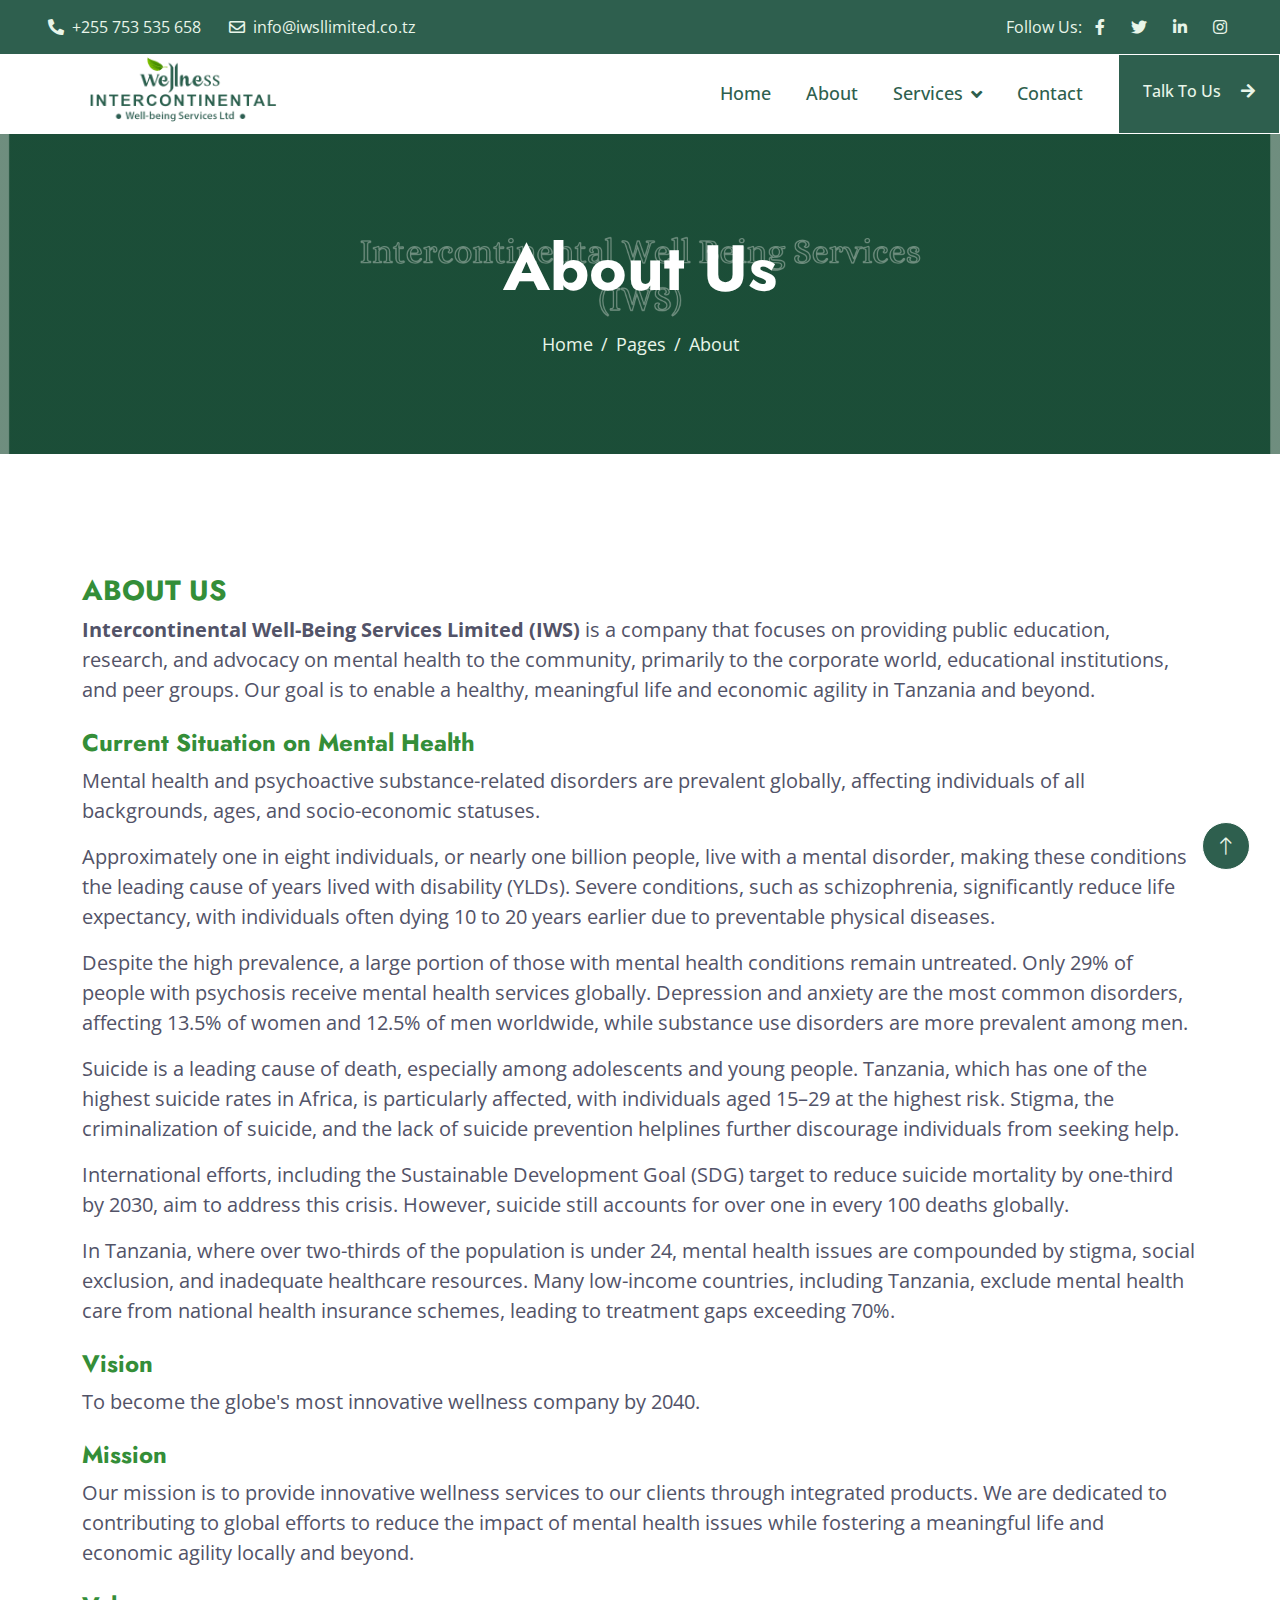
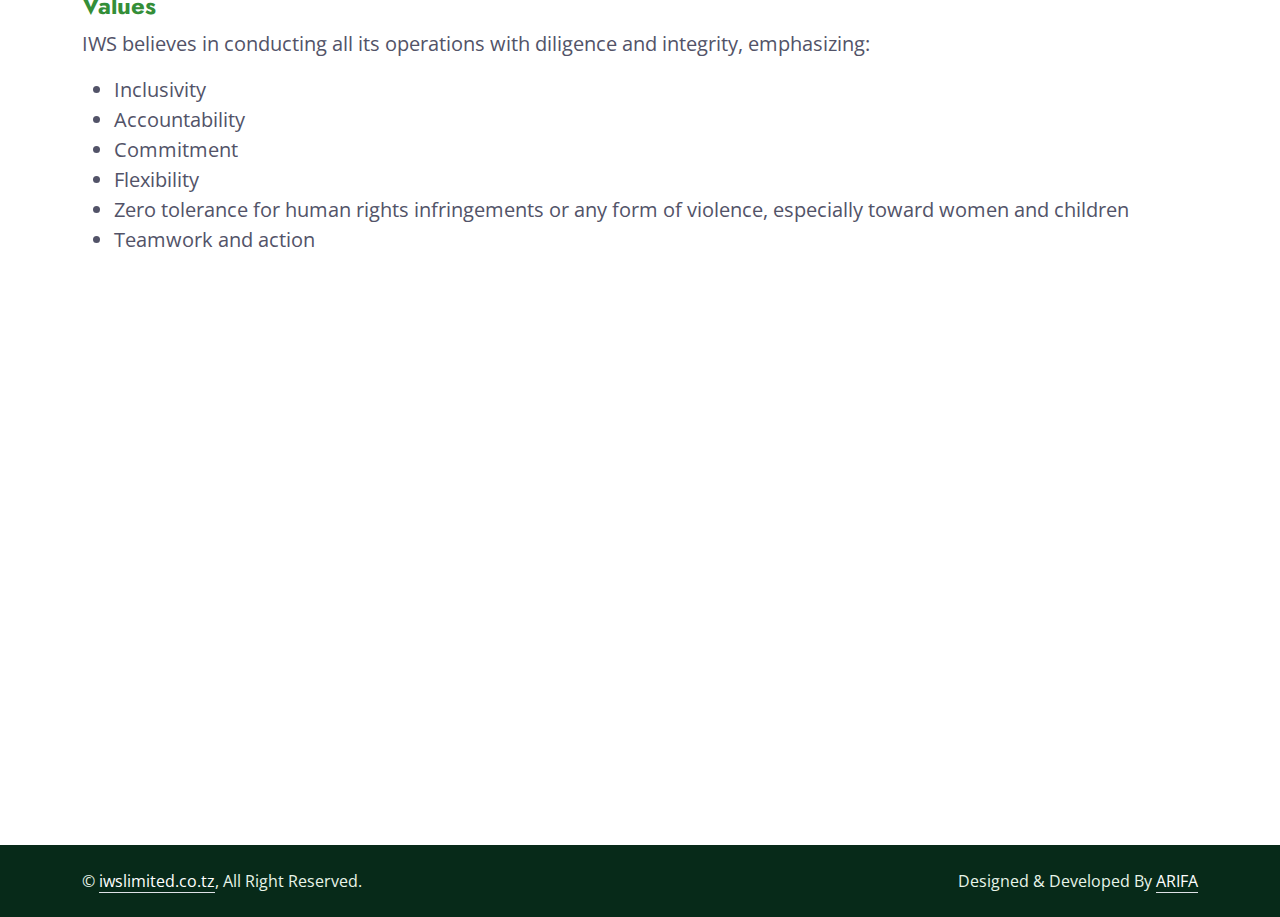
<file: about.html>
<!DOCTYPE html>
<html lang="en">

<head>
    <meta charset="utf-8">
    <title>Intercontinental Well-Being Services (IWS) - Mental Health Advocacy & Research</title>
    <meta name="viewport" content="width=device-width, initial-scale=1.0">
    <meta name="keywords"
        content="Mental Health, Public Education, Corporate Wellness, Mental Health Research, Tanzania">
    <meta name="description"
        content="Intercontinental Well-Being Services (IWS) provides mental health education, research, and advocacy for corporations, schools, and peer groups in Tanzania and beyond.">

    <!-- Open Graph Meta Tags for Social Sharing -->
    <meta property="og:title" content="Intercontinental Well-Being Services (IWS) - Mental Health Advocacy & Research">
    <meta property="og:description"
        content="Enhancing mental health awareness through education, research, and corporate well-being initiatives in Tanzania and beyond.">
    <meta property="og:image" content="img/website-preview.jpg">
    <meta property="og:url" content="https://www.iws-tz.com">
    <meta property="og:type" content="website">

    <!-- Twitter Card Meta Tags -->
    <meta name="twitter:card" content="summary_large_image">
    <meta name="twitter:title" content="Intercontinental Well-Being Services (IWS)">
    <meta name="twitter:description"
        content="Transforming mental health awareness through education, research, and advocacy.">
    <meta name="twitter:image" content="img/website-preview.jpg">

    <!-- Favicon -->
    <link href="img/favicon.ico" rel="icon">

    <!-- Google Web Fonts -->
    <link rel="preconnect" href="https://fonts.googleapis.com">
    <link rel="preconnect" href="https://fonts.gstatic.com" crossorigin>
    <link
        href="https://fonts.googleapis.com/css2?family=Jost:wght@500;600;700&family=Open+Sans:wght@400;500&display=swap"
        rel="stylesheet">

    <!-- Icon Font Stylesheet -->
    <link href="https://cdnjs.cloudflare.com/ajax/libs/font-awesome/5.10.0/css/all.min.css" rel="stylesheet">
    <link href="https://cdn.jsdelivr.net/npm/bootstrap-icons@1.4.1/font/bootstrap-icons.css" rel="stylesheet">

    <!-- Libraries Stylesheet -->
    <link href="lib/animate/animate.min.css" rel="stylesheet">
    <link href="lib/owlcarousel/assets/owl.carousel.min.css" rel="stylesheet">
    <link href="lib/lightbox/css/lightbox.min.css" rel="stylesheet">

    <!-- Customized Bootstrap Stylesheet -->
    <link href="css/bootstrap.min.css" rel="stylesheet">

    <!-- Template Stylesheet -->
    <link href="css/style.css" rel="stylesheet">

    <!-- JSON-LD Structured Data -->
    <script type="application/ld+json">
    {
        "@context": "https://schema.org",
        "@type": "Organization",
        "name": "Intercontinental Well-Being Services (IWS)",
        "url": "https://iwsllimited.co.tz",
        "logo": "https://iwsllimited.co.tz/img/logo.png",
        "description": "Intercontinental Well-Being Services (IWS) focuses on mental health education, research, and corporate well-being advocacy in Tanzania and beyond.",
        "address": {
            "@type": "PostalAddress",
            "streetAddress": "65 Philemon St./Rafiki Rd, Bahari Beach",
            "addressLocality": "Dar es Salaam",
            "addressCountry": "TZ"
        },
        "contactPoint": [
            {
                "@type": "ContactPoint",
                "telephone": "+255753535658",
                "contactType": "customer service"
            },
            {
                "@type": "ContactPoint",
                "telephone": "+255745700081",
                "contactType": "customer service"
            }
        ]
    }
    </script>
</head>


<body>
    <!-- Spinner Start -->
    <div id="spinner"
        class="show bg-white position-fixed translate-middle w-100 vh-100 top-50 start-50 d-flex align-items-center justify-content-center">
        <div class="spinner-border text-primary" role="status" style="width: 3rem; height: 3rem;"></div>
    </div>
    <!-- Spinner End -->


    <!-- Topbar Start -->
    <div class="container-fluid bg-dark text-light px-0 py-2">
        <div class="row gx-0 d-none d-lg-flex">
            <div class="col-lg-7 px-5 text-start">
                <div class="h-100 d-inline-flex align-items-center me-4">
                    <span class="fa fa-phone-alt me-2"></span>
                    <span>+255 753 535 658</span>
                </div>
                <div class="h-100 d-inline-flex align-items-center">
                    <span class="far fa-envelope me-2"></span>
                    <span>info@iwsllimited.co.tz</span>
                </div>
            </div>
            <div class="col-lg-5 px-5 text-end">
                <div class="h-100 d-inline-flex align-items-center mx-n2">
                    <span>Follow Us:</span>
                    <a class="btn btn-link text-light" href=""><i class="fab fa-facebook-f"></i></a>
                    <a class="btn btn-link text-light" href=""><i class="fab fa-twitter"></i></a>
                    <a class="btn btn-link text-light" href=""><i class="fab fa-linkedin-in"></i></a>
                    <a class="btn btn-link text-light" href=""><i class="fab fa-instagram"></i></a>
                </div>
            </div>
        </div>
    </div>
    <!-- Topbar End -->


    <!-- Navbar Start -->
    <nav class="navbar navbar-expand-lg bg-white navbar-light sticky-top p-0">
        <a href="index.html" class="navbar-brand d-flex align-items-center px-4 px-lg-5">
            <img src="img/logo.png" alt="Gardener Logo" style="height: 250px;">
        </a>
        </a>
        <button type="button" class="navbar-toggler me-4" data-bs-toggle="collapse" data-bs-target="#navbarCollapse">
            <span class="navbar-toggler-icon"></span>
        </button>
        <div class="collapse navbar-collapse" id="navbarCollapse">
            <div class="navbar-nav ms-auto p-4 p-lg-0">
                <a href="index.html" class="nav-item nav-link active">Home</a>
                <a href="about.html" class="nav-item nav-link">About</a>
                <!-- <a href="service.html" class="nav-item nav-link">Services</a> -->
                <!-- <a href="project.html" class="nav-item nav-link">Projects</a> -->
                <div class="nav-item dropdown">
                    <a href="#" class="nav-link dropdown-toggle" data-bs-toggle="dropdown">Services</a>
                    <div class="dropdown-menu bg-light m-0">
                        <a href="cws.html" class="dropdown-item">Corporate Wellness Solutions</a>
                        <a href="school.html" class="dropdown-item">Schools Wellness Program</a>
                        <a href="group.html" class="dropdown-item">Peer Group Programs </a>
                        <a href="cs.html" class="dropdown-item">Councelling Services</a>
                        <a href="retreat.html" class="dropdown-item">Wellness Retreat</a>
                        <a href="dp.html" class="dropdown-item">Digital Platform</a>
                    </div>
                </div>
                <a href="contact.html" class="nav-item nav-link">Contact</a>
            </div>
            <a href="https://wa.me/255753535658" target="_blank"
                class="btn btn-primary py-4 px-lg-4 rounded-0 d-none d-lg-block">
                Talk To Us <i class="fa fa-arrow-right ms-3"></i>
            </a>

        </div>
    </nav>
    <!-- Navbar End -->


    <!-- Page Header Start -->
    <div class="container-fluid page-header py-5 mb-5 wow fadeIn" data-wow-delay="0.1s">
        <div class="container text-center py-5">
            <h1 class="display-3 text-white mb-4 animated slideInDown">About Us</h1>
            <nav aria-label="breadcrumb animated slideInDown">
                <ol class="breadcrumb justify-content-center mb-0">
                    <li class="breadcrumb-item"><a href="#">Home</a></li>
                    <li class="breadcrumb-item"><a href="#">Pages</a></li>
                    <li class="breadcrumb-item active" aria-current="page">About</li>
                </ol>
            </nav>
        </div>
    </div>
    <!-- Page Header End -->


    <!-- About Start -->
    <!-- <div class="container-xxl py-5">
        <div class="container">
            <div class="row g-5 align-items-end">
                <div class="col-lg-3 col-md-5 wow fadeInUp" data-wow-delay="0.1s">
                    <img class="img-fluid rounded" data-wow-delay="0.1s" src="img/about.jpg">
                </div>
                <div class="col-lg-6 col-md-7 wow fadeInUp" data-wow-delay="0.3s">
                    <h1 class="display-1 text-primary mb-0">25</h1>
                    <p class="text-primary mb-4">Year of Experience</p>
                    <h1 class="display-5 mb-4">We Make Your Home Like A Garden</h1>
                    <p class="mb-4">Tempor erat elitr rebum at clita. Diam dolor diam ipsum sit. Aliqu diam amet diam et eos. Clita erat ipsum et lorem et sit, sed stet lorem sit clita duo justo magna dolore erat amet</p>
                    <a class="btn btn-primary py-3 px-4" href="">Explore More</a>
                </div>
                <div class="col-lg-3 col-md-12 wow fadeInUp" data-wow-delay="0.5s">
                    <div class="row g-5">
                        <div class="col-12 col-sm-6 col-lg-12">
                            <div class="border-start ps-4">
                                <i class="fa fa-award fa-3x text-primary mb-3"></i>
                                <h4 class="mb-3">Award Winning</h4>
                                <span>Clita erat ipsum et lorem et sit, sed stet lorem sit clita duo justo magna</span>
                            </div>
                        </div>
                        <div class="col-12 col-sm-6 col-lg-12">
                            <div class="border-start ps-4">
                                <i class="fa fa-users fa-3x text-primary mb-3"></i>
                                <h4 class="mb-3">Dedicated Team</h4>
                                <span>Clita erat ipsum et lorem et sit, sed stet lorem sit clita duo justo magna</span>
                            </div>
                        </div>
                    </div>
                </div>
            </div>
        </div>
    </div> -->
    <!-- About End -->


    <!-- Facts Start -->
    <!-- <div class="container-fluid facts my-5 py-5" data-parallax="scroll" data-image-src="img/carousel-1.jpg">
        <div class="container py-5">
            <div class="row g-5">
                <div class="col-sm-6 col-lg-3 text-center wow fadeIn" data-wow-delay="0.1s">
                    <h1 class="display-4 text-white" data-toggle="counter-up">1234</h1>
                    <span class="fs-5 fw-semi-bold text-light">Happy Clients</span>
                </div>
                <div class="col-sm-6 col-lg-3 text-center wow fadeIn" data-wow-delay="0.3s">
                    <h1 class="display-4 text-white" data-toggle="counter-up">1234</h1>
                    <span class="fs-5 fw-semi-bold text-light">Garden Complated</span>
                </div>
                <div class="col-sm-6 col-lg-3 text-center wow fadeIn" data-wow-delay="0.5s">
                    <h1 class="display-4 text-white" data-toggle="counter-up">1234</h1>
                    <span class="fs-5 fw-semi-bold text-light">Dedicated Staff</span>
                </div>
                <div class="col-sm-6 col-lg-3 text-center wow fadeIn" data-wow-delay="0.7s">
                    <h1 class="display-4 text-white" data-toggle="counter-up">1234</h1>
                    <span class="fs-5 fw-semi-bold text-light">Awards Achieved</span>
                </div>
            </div>
        </div>
    </div> -->
    <!-- Facts End -->


    <!-- Team Start -->
    <div class="container-xxl py-5">
        <div class="container">
            <div class="mx-auto wow fadeInUp" data-wow-delay="0.1s" style="max-width: 700px;">
            </div>

            <div class="row">
                <div class="col-lg-12 wow fadeInUp" data-wow-delay="0.2s">
                    <h3 class="fw-bold mt-4 text-primary">ABOUT US</h3>
                    <p class="fs-5">
                        <strong>Intercontinental Well-Being Services Limited (IWS)</strong> is a company that focuses on
                        providing public education, research, and advocacy on mental health to the community, primarily
                        to the corporate world, educational institutions, and peer groups. Our goal is to enable a
                        healthy, meaningful life and economic agility in Tanzania and beyond.
                    </p>

                    <h4 class="fw-bold mt-4 text-primary">Current Situation on Mental Health</h4>
                    <p class="fs-5">
                        Mental health and psychoactive substance-related disorders are prevalent globally, affecting
                        individuals of all backgrounds, ages, and socio-economic statuses.
                    </p>
                    <p class="fs-5">
                        Approximately one in eight individuals, or nearly one billion people, live with a mental
                        disorder, making these conditions the leading cause of years lived with disability (YLDs).
                        Severe conditions, such as schizophrenia, significantly reduce life expectancy, with individuals
                        often dying 10 to 20 years earlier due to preventable physical diseases.
                    </p>
                    <p class="fs-5">
                        Despite the high prevalence, a large portion of those with mental health conditions remain
                        untreated. Only 29% of people with psychosis receive mental health services globally. Depression
                        and anxiety are the most common disorders, affecting 13.5% of women and 12.5% of men worldwide,
                        while substance use disorders are more prevalent among men.
                    </p>
                    <p class="fs-5">
                        Suicide is a leading cause of death, especially among adolescents and young people. Tanzania,
                        which has one of the highest suicide rates in Africa, is particularly affected, with individuals
                        aged 15–29 at the highest risk. Stigma, the criminalization of suicide, and the lack of suicide
                        prevention helplines further discourage individuals from seeking help.
                    </p>
                    <p class="fs-5">
                        International efforts, including the Sustainable Development Goal (SDG) target to reduce suicide
                        mortality by one-third by 2030, aim to address this crisis. However, suicide still accounts for
                        over one in every 100 deaths globally.
                    </p>
                    <p class="fs-5">
                        In Tanzania, where over two-thirds of the population is under 24, mental health issues are
                        compounded by stigma, social exclusion, and inadequate healthcare resources. Many low-income
                        countries, including Tanzania, exclude mental health care from national health insurance
                        schemes, leading to treatment gaps exceeding 70%.
                    </p>

                    <h4 class="fw-bold mt-4 text-primary">Vision</h4>
                    <p class="fs-5">
                        To become the globe's most innovative wellness company by 2040.
                    </p>

                    <h4 class="fw-bold mt-4 text-primary">Mission</h4>
                    <p class="fs-5">
                        Our mission is to provide innovative wellness services to our clients through integrated
                        products. We are dedicated to contributing to global efforts to reduce the impact of mental
                        health issues while fostering a meaningful life and economic agility locally and beyond.
                    </p>

                    <h4 class="fw-bold mt-4 text-primary">Values</h4>
                    <p class="fs-5">
                        IWS believes in conducting all its operations with diligence and integrity, emphasizing:
                    </p>
                    <ul class="fs-5">
                        <li>Inclusivity</li>
                        <li>Accountability</li>
                        <li>Commitment</li>
                        <li>Flexibility</li>
                        <li>Zero tolerance for human rights infringements or any form of violence, especially toward
                            women and children</li>
                        <li>Teamwork and action</li>
                    </ul>
                </div>
            </div>
        </div>
    </div>



    <!-- Team End -->



    <!-- Footer Start -->
    <div class="container-fluid bg-dark text-light footer mt-5 py-5 wow fadeIn" data-wow-delay="0.1s">
        <div class="container py-5">
            <div class="row g-5">
                <div class="col-lg-3 col-md-6">
                    <h4 class="text-white mb-4">Our Office</h4>
                    <p class="mb-2"><i class="fa fa-map-marker-alt me-3"></i>65 Philemon Rafiki Road,
                        Bahari Beach -Dar-es-Salaam- Tanzania</p>
                    <p class="mb-2"><i class="fa fa-phone-alt me-3"></i>+255 753 535 658</p>
                    <p class="mb-2"><i class="fa fa-envelope me-3"></i> info@iwslimited.co.tz</p>
                    <div class="d-flex pt-2">
                        <a class="btn btn-square btn-outline-light rounded-circle me-2" href=""><i
                                class="fab fa-twitter"></i></a>
                        <a class="btn btn-square btn-outline-light rounded-circle me-2" href=""><i
                                class="fab fa-facebook-f"></i></a>
                        <a class="btn btn-square btn-outline-light rounded-circle me-2" href=""><i
                                class="fab fa-youtube"></i></a>
                        <a class="btn btn-square btn-outline-light rounded-circle me-2" href=""><i
                                class="fab fa-linkedin-in"></i></a>
                    </div>
                </div>
                <div class="col-lg-3 col-md-6">
                    <h4 class="text-white mb-4">Services</h4>
                    <a class="btn btn-link" href="cws.html">Corporate Wellness Solutions</a>
                    <a class="btn btn-link" href="school.html">Schools Wellness Programcdp</a>
                    <a class="btn btn-link" href="group.html">Peer Group Programs</a>
                    <a class="btn btn-link" href="cs.html">Councelling Services</a>
                    <a class="btn btn-link" href="retreat.html">Wellness Retreat</a>
                    <a class="btn btn-link" href="dp.html">Digital Platform</a>
                </div>
                <div class="col-lg-3 col-md-6">
                    <a class="btn btn-link" href="about.html">About Us</a>
                    <a class="btn btn-link" href="contact.html">Contact Us</a>
                    <a class="btn btn-link" href="">Our Services</a>

                </div>
                <div class="col-lg-3 col-md-6">
                    <h4 class="text-white mb-4">Newsletter</h4>
                    <p>Subscribe To Our Newsletter</p>
                    <div class="position-relative w-100">
                        <input class="form-control bg-light border-light w-100 py-3 ps-4 pe-5" type="text"
                            placeholder="Your email">
                        <button type="button"
                            class="btn btn-primary py-2 position-absolute top-0 end-0 mt-2 me-2">Subscribe
                        </button>
                    </div>
                </div>
            </div>
        </div>
    </div>
    <!-- Footer End -->


    <!-- Copyright Start -->
    <div class="container-fluid copyright py-4">
        <div class="container">
            <div class="row">
                <div class="col-md-6 text-center text-md-start mb-3 mb-md-0">
                    &copy; <a class="border-bottom" href="https://iwslimited.co.tz/">iwslimited.co.tz</a>, All Right
                    Reserved.
                </div>
                <div class="col-md-6 text-center text-md-end">
                    <!--/*** This template is free as long as you keep the footer author’s credit link/attribution link/backlink. If you'd like to use the template without the footer author’s credit link/attribution link/backlink, you can purchase the Credit Removal License from "https://htmlcodex.com/credit-removal". Thank you for your support. ***/-->
                    Designed & Developed By <a class="border-bottom" href="https://arifa.org/">ARIFA</a>
                </div>
            </div>
        </div>
    </div>
    <!-- Copyright End -->


    <!-- Back to Top -->
    <a href="#" class="btn btn-lg btn-primary btn-lg-square rounded-circle back-to-top"><i
            class="bi bi-arrow-up"></i></a>


    <!-- JavaScript Libraries -->
    <script src="https://code.jquery.com/jquery-3.4.1.min.js"></script>
    <script src="https://cdn.jsdelivr.net/npm/bootstrap@5.0.0/dist/js/bootstrap.bundle.min.js"></script>
    <script src="lib/wow/wow.min.js"></script>
    <script src="lib/easing/easing.min.js"></script>
    <script src="lib/waypoints/waypoints.min.js"></script>
    <script src="lib/owlcarousel/owl.carousel.min.js"></script>
    <script src="lib/counterup/counterup.min.js"></script>
    <script src="lib/parallax/parallax.min.js"></script>
    <script src="lib/isotope/isotope.pkgd.min.js"></script>
    <script src="lib/lightbox/js/lightbox.min.js"></script>

    <!-- Template Javascript -->
    <script src="js/main.js"></script>
</body>

</html>
</file>
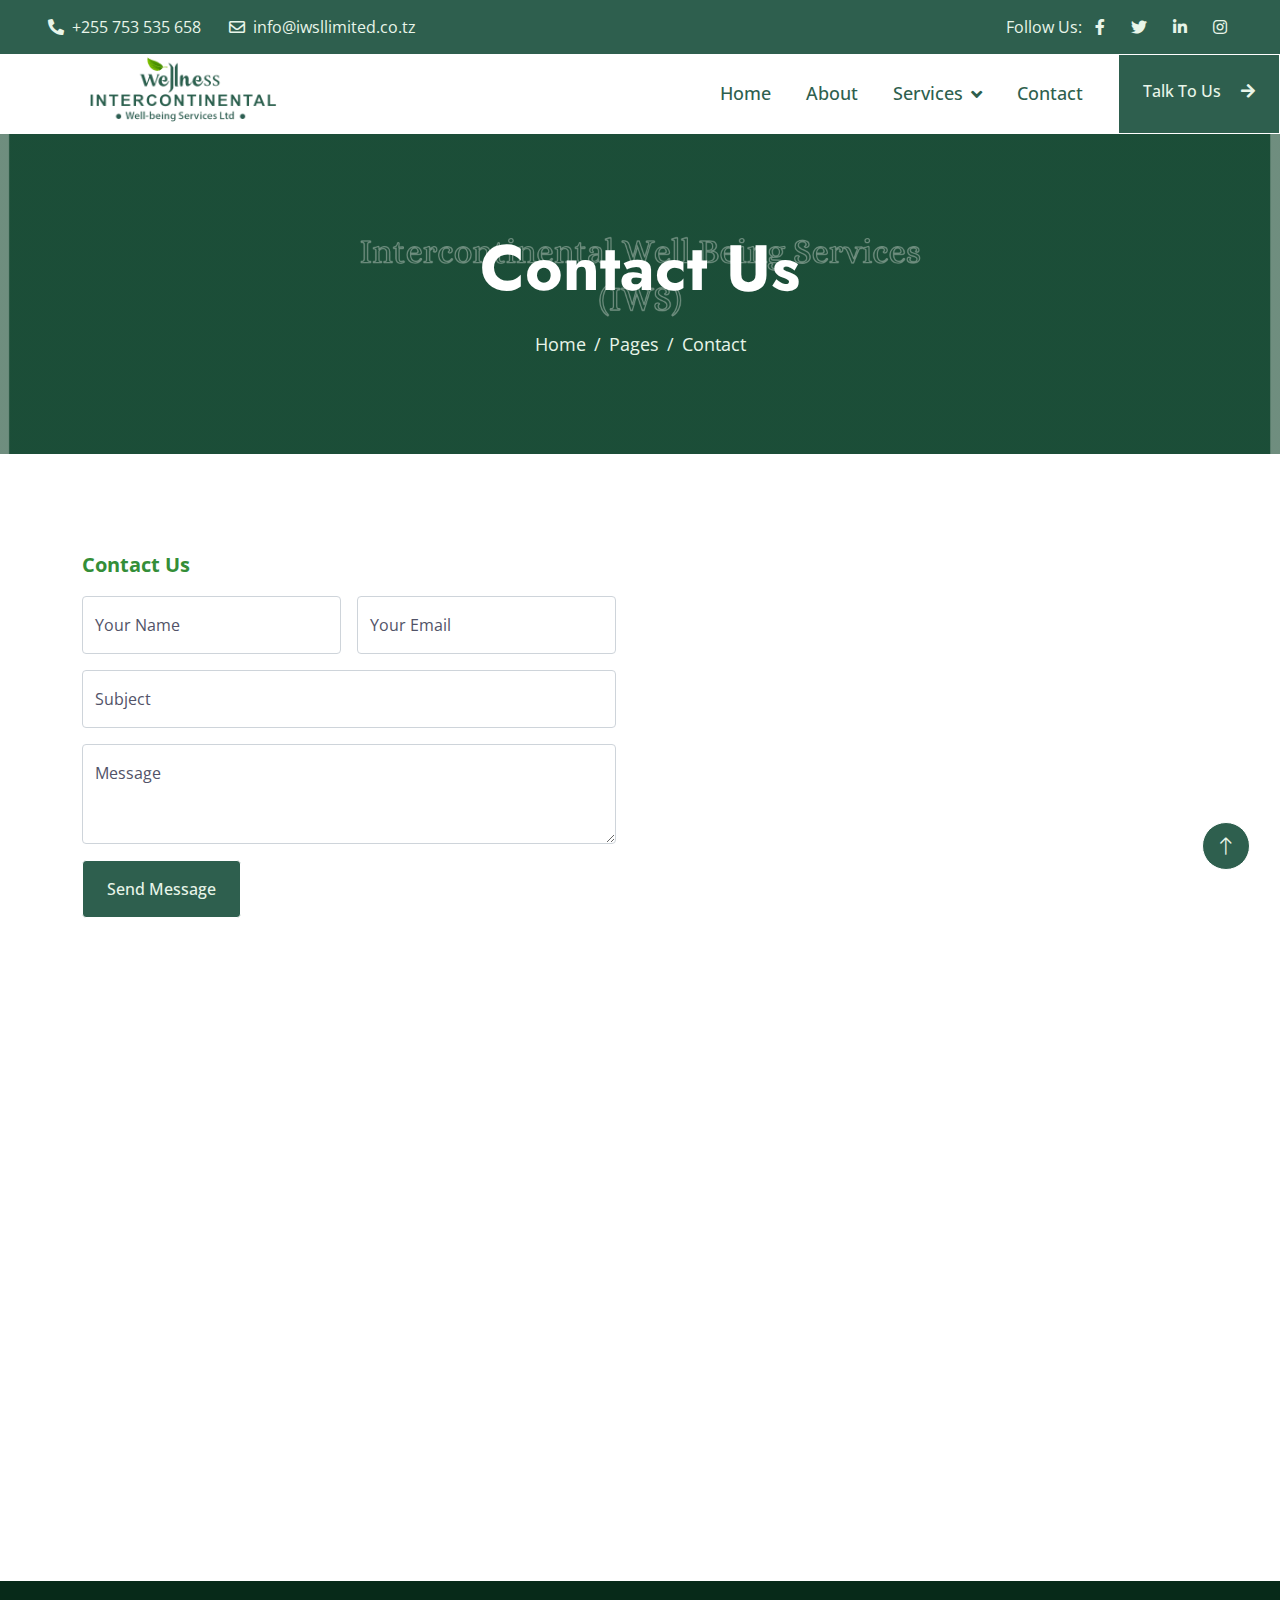
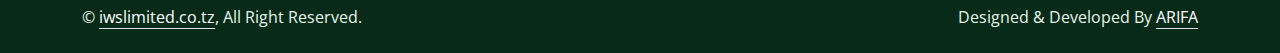
<file: contact.html>
<!DOCTYPE html>
<html lang="en">

<head>
    <meta charset="utf-8">
    <title>Intercontinental Well-Being Services (IWS) - Mental Health Advocacy & Research</title>
    <meta name="viewport" content="width=device-width, initial-scale=1.0">
    <meta name="keywords"
        content="Mental Health, Public Education, Corporate Wellness, Mental Health Research, Tanzania">
    <meta name="description"
        content="Intercontinental Well-Being Services (IWS) provides mental health education, research, and advocacy for corporations, schools, and peer groups in Tanzania and beyond.">

    <!-- Open Graph Meta Tags for Social Sharing -->
    <meta property="og:title" content="Intercontinental Well-Being Services (IWS) - Mental Health Advocacy & Research">
    <meta property="og:description"
        content="Enhancing mental health awareness through education, research, and corporate well-being initiatives in Tanzania and beyond.">
    <meta property="og:image" content="img/website-preview.jpg">
    <meta property="og:url" content="https://www.iws-tz.com">
    <meta property="og:type" content="website">

    <!-- Twitter Card Meta Tags -->
    <meta name="twitter:card" content="summary_large_image">
    <meta name="twitter:title" content="Intercontinental Well-Being Services (IWS)">
    <meta name="twitter:description"
        content="Transforming mental health awareness through education, research, and advocacy.">
    <meta name="twitter:image" content="img/website-preview.jpg">

    <!-- Favicon -->
    <link href="img/favicon.ico" rel="icon">

    <!-- Google Web Fonts -->
    <link rel="preconnect" href="https://fonts.googleapis.com">
    <link rel="preconnect" href="https://fonts.gstatic.com" crossorigin>
    <link
        href="https://fonts.googleapis.com/css2?family=Jost:wght@500;600;700&family=Open+Sans:wght@400;500&display=swap"
        rel="stylesheet">

    <!-- Icon Font Stylesheet -->
    <link href="https://cdnjs.cloudflare.com/ajax/libs/font-awesome/5.10.0/css/all.min.css" rel="stylesheet">
    <link href="https://cdn.jsdelivr.net/npm/bootstrap-icons@1.4.1/font/bootstrap-icons.css" rel="stylesheet">

    <!-- Libraries Stylesheet -->
    <link href="lib/animate/animate.min.css" rel="stylesheet">
    <link href="lib/owlcarousel/assets/owl.carousel.min.css" rel="stylesheet">
    <link href="lib/lightbox/css/lightbox.min.css" rel="stylesheet">

    <!-- Customized Bootstrap Stylesheet -->
    <link href="css/bootstrap.min.css" rel="stylesheet">

    <!-- Template Stylesheet -->
    <link href="css/style.css" rel="stylesheet">

    <!-- JSON-LD Structured Data -->
    <script type="application/ld+json">
    {
        "@context": "https://schema.org",
        "@type": "Organization",
        "name": "Intercontinental Well-Being Services (IWS)",
        "url": "https://iwsllimited.co.tz",
        "logo": "https://iwsllimited.co.tz/img/logo.png",
        "description": "Intercontinental Well-Being Services (IWS) focuses on mental health education, research, and corporate well-being advocacy in Tanzania and beyond.",
        "address": {
            "@type": "PostalAddress",
            "streetAddress": "65 Philemon St./Rafiki Rd, Bahari Beach",
            "addressLocality": "Dar es Salaam",
            "addressCountry": "TZ"
        },
        "contactPoint": [
            {
                "@type": "ContactPoint",
                "telephone": "+255753535658",
                "contactType": "customer service"
            },
            {
                "@type": "ContactPoint",
                "telephone": "+255745700081",
                "contactType": "customer service"
            }
        ]
    }
    </script>
</head>


<body>
    <!-- Spinner Start -->
    <div id="spinner"
        class="show bg-white position-fixed translate-middle w-100 vh-100 top-50 start-50 d-flex align-items-center justify-content-center">
        <div class="spinner-border text-primary" role="status" style="width: 3rem; height: 3rem;"></div>
    </div>
    <!-- Spinner End -->


    <!-- Topbar Start -->
    <div class="container-fluid bg-dark text-light px-0 py-2">
        <div class="row gx-0 d-none d-lg-flex">
            <div class="col-lg-7 px-5 text-start">
                <div class="h-100 d-inline-flex align-items-center me-4">
                    <span class="fa fa-phone-alt me-2"></span>
                    <span>+255 753 535 658</span>
                </div>
                <div class="h-100 d-inline-flex align-items-center">
                    <span class="far fa-envelope me-2"></span>
                    <span>info@iwsllimited.co.tz</span>
                </div>
            </div>
            <div class="col-lg-5 px-5 text-end">
                <div class="h-100 d-inline-flex align-items-center mx-n2">
                    <span>Follow Us:</span>
                    <a class="btn btn-link text-light" href=""><i class="fab fa-facebook-f"></i></a>
                    <a class="btn btn-link text-light" href=""><i class="fab fa-twitter"></i></a>
                    <a class="btn btn-link text-light" href=""><i class="fab fa-linkedin-in"></i></a>
                    <a class="btn btn-link text-light" href=""><i class="fab fa-instagram"></i></a>
                </div>
            </div>
        </div>
    </div>
    <!-- Topbar End -->


    <!-- Navbar Start -->
    <nav class="navbar navbar-expand-lg bg-white navbar-light sticky-top p-0">
        <a href="index.html" class="navbar-brand d-flex align-items-center px-4 px-lg-5">
            <img src="img/logo.png" alt="Gardener Logo" style="height: 250px;">
        </a>
        </a>
        <button type="button" class="navbar-toggler me-4" data-bs-toggle="collapse" data-bs-target="#navbarCollapse">
            <span class="navbar-toggler-icon"></span>
        </button>
        <div class="collapse navbar-collapse" id="navbarCollapse">
            <div class="navbar-nav ms-auto p-4 p-lg-0">
                <a href="index.html" class="nav-item nav-link active">Home</a>
                <a href="about.html" class="nav-item nav-link">About</a>
                <!-- <a href="service.html" class="nav-item nav-link">Services</a> -->
                <!-- <a href="project.html" class="nav-item nav-link">Projects</a> -->
                <div class="nav-item dropdown">
                    <a href="#" class="nav-link dropdown-toggle" data-bs-toggle="dropdown">Services</a>
                    <div class="dropdown-menu bg-light m-0">
                        <a href="cws.html" class="dropdown-item">Corporate Wellness Solutions</a>
                        <a href="school.html" class="dropdown-item">Schools Wellness Program</a>
                        <a href="group.html" class="dropdown-item">Peer Group Programs </a>
                        <a href="cs.html" class="dropdown-item">Councelling Services</a>
                        <a href="retreat.html" class="dropdown-item">Wellness Retreat</a>
                        <a href="dp.html" class="dropdown-item">Digital Platform</a>
                    </div>
                </div>
                <a href="contact.html" class="nav-item nav-link">Contact</a>
            </div>
            <a href="https://wa.me/255753535658" target="_blank"
                class="btn btn-primary py-4 px-lg-4 rounded-0 d-none d-lg-block">
                Talk To Us <i class="fa fa-arrow-right ms-3"></i>
            </a>

        </div>
    </nav>
    <!-- Navbar End -->



    <!-- Page Header Start -->
    <div class="container-fluid page-header py-5 mb-5 wow fadeIn" data-wow-delay="0.1s">
        <div class="container text-center py-5">
            <h1 class="display-3 text-white mb-4 animated slideInDown">Contact Us</h1>
            <nav aria-label="breadcrumb animated slideInDown">
                <ol class="breadcrumb justify-content-center mb-0">
                    <li class="breadcrumb-item"><a href="#">Home</a></li>
                    <li class="breadcrumb-item"><a href="#">Pages</a></li>
                    <li class="breadcrumb-item active" aria-current="page">Contact</li>
                </ol>
            </nav>
        </div>
    </div>
    <!-- Page Header End -->


    <!-- Contact Start -->
    <div class="container-xxl py-5">
        <div class="container">
            <div class="row g-5">
                <div class="col-lg-6 wow fadeIn" data-wow-delay="0.1s">
                    <p class="fs-5 fw-bold text-primary">Contact Us</p>
                    <!-- <h1 class="display-5 mb-5">If You Have Any Query, Please Contact Us</h1> -->
                    <!-- <p class="mb-4">The contact form is currently inactive. Get a functional and working contact form with Ajax & PHP in a few minutes. Just copy and paste the files, add a little code and you're done. <a href="https://htmlcodex.com/contact-form">Download Now</a>.</p> -->
                    <form>
                        <div class="row g-3">
                            <div class="col-md-6">
                                <div class="form-floating">
                                    <input type="text" class="form-control" id="name" placeholder="Your Name">
                                    <label for="name">Your Name</label>
                                </div>
                            </div>
                            <div class="col-md-6">
                                <div class="form-floating">
                                    <input type="email" class="form-control" id="email" placeholder="Your Email">
                                    <label for="email">Your Email</label>
                                </div>
                            </div>
                            <div class="col-12">
                                <div class="form-floating">
                                    <input type="text" class="form-control" id="subject" placeholder="Subject">
                                    <label for="subject">Subject</label>
                                </div>
                            </div>
                            <div class="col-12">
                                <div class="form-floating">
                                    <textarea class="form-control" placeholder="Leave a message here" id="message"
                                        style="height: 100px"></textarea>
                                    <label for="message">Message</label>
                                </div>
                            </div>
                            <div class="col-12">
                                <button class="btn btn-primary py-3 px-4" type="submit">Send Message</button>
                            </div>
                        </div>
                    </form>
                </div>
                <div class="col-lg-6 wow fadeIn" data-wow-delay="0.5s" style="min-height: 450px;">
                    <div class="position-relative rounded overflow-hidden h-100">
                        <iframe
                            src="https://www.google.com/maps/embed?pb=!1m18!1m12!1m3!1d833.103423767986!2d39.19591548517943!3d-6.655568676910684!2m3!1f0!2f0!3f0!3m2!1i1024!2i768!4f13.1!3m3!1m2!1s0x185c56d87bbebbcd%3A0x42a75ea36123ab21!2sBahari%20Beach!5e0!3m2!1sen!2stz!4v1740791539171!5m2!1sen!2stz"
                            width="600" height="450" style="border:0;" allowfullscreen="" loading="lazy"
                            referrerpolicy="no-referrer-when-downgrade"></iframe>
                    </div>
                </div>
            </div>
        </div>
    </div>
    <!-- Contact End -->



    
    <!-- Footer Start -->
    <div class="container-fluid bg-dark text-light footer mt-5 py-5 wow fadeIn" data-wow-delay="0.1s">
        <div class="container py-5">
            <div class="row g-5">
                <div class="col-lg-3 col-md-6">
                    <h4 class="text-white mb-4">Our Office</h4>
                    <p class="mb-2"><i class="fa fa-map-marker-alt me-3"></i>65 Philemon Rafiki Road,
                        Bahari Beach -Dar-es-Salaam- Tanzania</p>
                    <p class="mb-2"><i class="fa fa-phone-alt me-3"></i>+255 753 535 658</p>
                    <p class="mb-2"><i class="fa fa-envelope me-3"></i> info@iwslimited.co.tz</p>
                    <div class="d-flex pt-2">
                        <a class="btn btn-square btn-outline-light rounded-circle me-2" href=""><i
                                class="fab fa-twitter"></i></a>
                        <a class="btn btn-square btn-outline-light rounded-circle me-2" href=""><i
                                class="fab fa-facebook-f"></i></a>
                        <a class="btn btn-square btn-outline-light rounded-circle me-2" href=""><i
                                class="fab fa-youtube"></i></a>
                        <a class="btn btn-square btn-outline-light rounded-circle me-2" href=""><i
                                class="fab fa-linkedin-in"></i></a>
                    </div>
                </div>
                <div class="col-lg-3 col-md-6">
                    <h4 class="text-white mb-4">Services</h4>
                    <a class="btn btn-link" href="">Corporate Wellness Solutions</a>
                    <a class="btn btn-link" href="">Schools Wellness Programcdp</a>
                    <a class="btn btn-link" href="">Peer Group Programs</a>
                    <a class="btn btn-link" href="">Councelling Services</a>
                    <a class="btn btn-link" href="">Wellness Retreat</a>
                    <a class="btn btn-link" href="">Digital Platform</a>
                </div>
                <div class="col-lg-3 col-md-6">
                    <a class="btn btn-link" href="about.html">About Us</a>
                    <a class="btn btn-link" href="contact.html">Contact Us</a>
                    <a class="btn btn-link" href="">Our Services</a>

                </div>
                <div class="col-lg-3 col-md-6">
                    <h4 class="text-white mb-4">Newsletter</h4>
                    <p>Subscribe To Our Newsletter</p>
                    <div class="position-relative w-100">
                        <input class="form-control bg-light border-light w-100 py-3 ps-4 pe-5" type="text"
                            placeholder="Your email">
                        <button type="button"
                            class="btn btn-primary py-2 position-absolute top-0 end-0 mt-2 me-2">Subscribe
                        </button>
                    </div>
                </div>
            </div>
        </div>
    </div>
    <!-- Footer End -->


    <!-- Copyright Start -->
    <div class="container-fluid copyright py-4">
        <div class="container">
            <div class="row">
                <div class="col-md-6 text-center text-md-start mb-3 mb-md-0">
                    &copy; <a class="border-bottom" href="https://iwslimited.co.tz/">iwslimited.co.tz</a>, All Right
                    Reserved.
                </div>
                <div class="col-md-6 text-center text-md-end">
                    <!--/*** This template is free as long as you keep the footer author’s credit link/attribution link/backlink. If you'd like to use the template without the footer author’s credit link/attribution link/backlink, you can purchase the Credit Removal License from "https://htmlcodex.com/credit-removal". Thank you for your support. ***/-->
                    Designed & Developed By <a class="border-bottom" href="https://arifa.org/">ARIFA</a>
                </div>
            </div>
        </div>
    </div>
    <!-- Copyright End -->


    <!-- Back to Top -->
    <a href="#" class="btn btn-lg btn-primary btn-lg-square rounded-circle back-to-top"><i
            class="bi bi-arrow-up"></i></a>


    <!-- JavaScript Libraries -->
    <script src="https://code.jquery.com/jquery-3.4.1.min.js"></script>
    <script src="https://cdn.jsdelivr.net/npm/bootstrap@5.0.0/dist/js/bootstrap.bundle.min.js"></script>
    <script src="lib/wow/wow.min.js"></script>
    <script src="lib/easing/easing.min.js"></script>
    <script src="lib/waypoints/waypoints.min.js"></script>
    <script src="lib/owlcarousel/owl.carousel.min.js"></script>
    <script src="lib/counterup/counterup.min.js"></script>
    <script src="lib/parallax/parallax.min.js"></script>
    <script src="lib/isotope/isotope.pkgd.min.js"></script>
    <script src="lib/lightbox/js/lightbox.min.js"></script>

    <!-- Template Javascript -->
    <script src="js/main.js"></script>
</body>

</html>
</file>
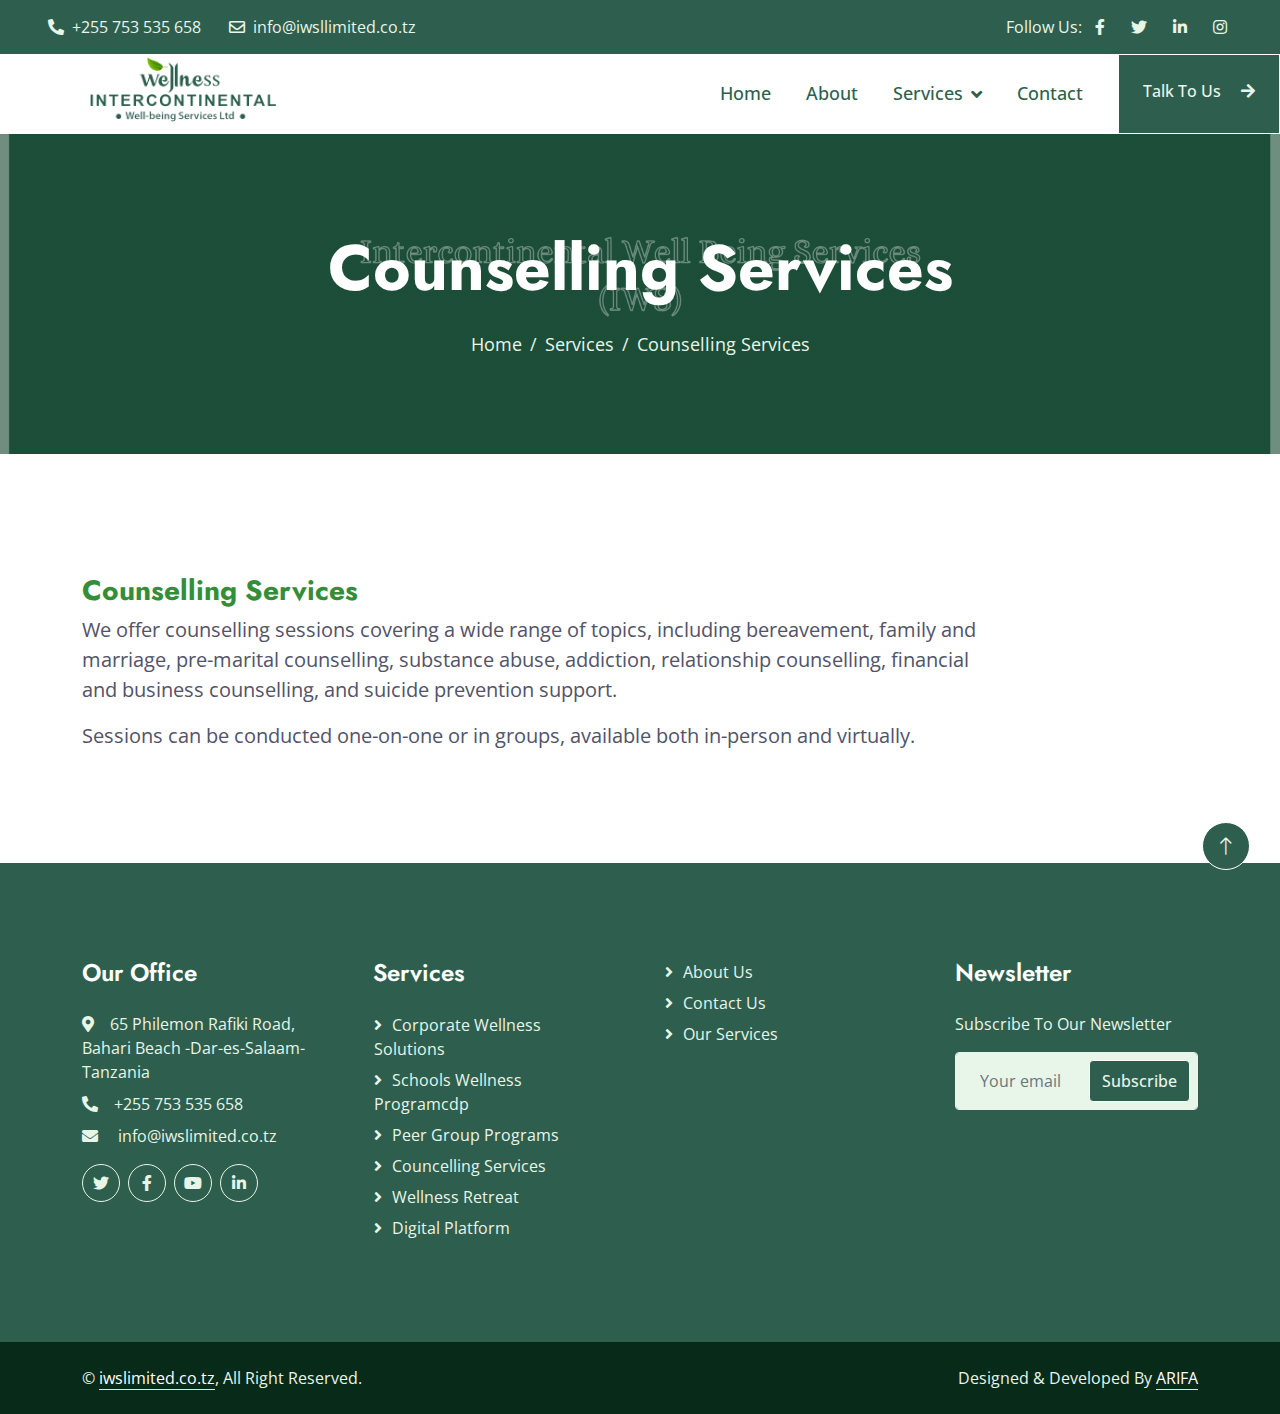
<file: cs.html>
<!DOCTYPE html>
<html lang="en">

<head>
    <meta charset="utf-8">
    <title>Intercontinental Well-Being Services (IWS) - Mental Health Advocacy & Research</title>
    <meta name="viewport" content="width=device-width, initial-scale=1.0">
    <meta name="keywords"
        content="Mental Health, Public Education, Corporate Wellness, Mental Health Research, Tanzania">
    <meta name="description"
        content="Intercontinental Well-Being Services (IWS) provides mental health education, research, and advocacy for corporations, schools, and peer groups in Tanzania and beyond.">

    <!-- Open Graph Meta Tags for Social Sharing -->
    <meta property="og:title" content="Intercontinental Well-Being Services (IWS) - Mental Health Advocacy & Research">
    <meta property="og:description"
        content="Enhancing mental health awareness through education, research, and corporate well-being initiatives in Tanzania and beyond.">
    <meta property="og:image" content="img/website-preview.jpg">
    <meta property="og:url" content="https://www.iws-tz.com">
    <meta property="og:type" content="website">

    <!-- Twitter Card Meta Tags -->
    <meta name="twitter:card" content="summary_large_image">
    <meta name="twitter:title" content="Intercontinental Well-Being Services (IWS)">
    <meta name="twitter:description"
        content="Transforming mental health awareness through education, research, and advocacy.">
    <meta name="twitter:image" content="img/website-preview.jpg">

    <!-- Favicon -->
    <link href="img/favicon.ico" rel="icon">

    <!-- Google Web Fonts -->
    <link rel="preconnect" href="https://fonts.googleapis.com">
    <link rel="preconnect" href="https://fonts.gstatic.com" crossorigin>
    <link
        href="https://fonts.googleapis.com/css2?family=Jost:wght@500;600;700&family=Open+Sans:wght@400;500&display=swap"
        rel="stylesheet">

    <!-- Icon Font Stylesheet -->
    <link href="https://cdnjs.cloudflare.com/ajax/libs/font-awesome/5.10.0/css/all.min.css" rel="stylesheet">
    <link href="https://cdn.jsdelivr.net/npm/bootstrap-icons@1.4.1/font/bootstrap-icons.css" rel="stylesheet">

    <!-- Libraries Stylesheet -->
    <link href="lib/animate/animate.min.css" rel="stylesheet">
    <link href="lib/owlcarousel/assets/owl.carousel.min.css" rel="stylesheet">
    <link href="lib/lightbox/css/lightbox.min.css" rel="stylesheet">

    <!-- Customized Bootstrap Stylesheet -->
    <link href="css/bootstrap.min.css" rel="stylesheet">

    <!-- Template Stylesheet -->
    <link href="css/style.css" rel="stylesheet">

    <!-- JSON-LD Structured Data -->
    <script type="application/ld+json">
    {
        "@context": "https://schema.org",
        "@type": "Organization",
        "name": "Intercontinental Well-Being Services (IWS)",
        "url": "https://iwsllimited.co.tz",
        "logo": "https://iwsllimited.co.tz/img/logo.png",
        "description": "Intercontinental Well-Being Services (IWS) focuses on mental health education, research, and corporate well-being advocacy in Tanzania and beyond.",
        "address": {
            "@type": "PostalAddress",
            "streetAddress": "65 Philemon St./Rafiki Rd, Bahari Beach",
            "addressLocality": "Dar es Salaam",
            "addressCountry": "TZ"
        },
        "contactPoint": [
            {
                "@type": "ContactPoint",
                "telephone": "+255753535658",
                "contactType": "customer service"
            },
            {
                "@type": "ContactPoint",
                "telephone": "+255745700081",
                "contactType": "customer service"
            }
        ]
    }
    </script>
</head>


<body>
    <!-- Spinner Start -->
    <div id="spinner"
        class="show bg-white position-fixed translate-middle w-100 vh-100 top-50 start-50 d-flex align-items-center justify-content-center">
        <div class="spinner-border text-primary" role="status" style="width: 3rem; height: 3rem;"></div>
    </div>
    <!-- Spinner End -->


    <!-- Topbar Start -->
    <div class="container-fluid bg-dark text-light px-0 py-2">
        <div class="row gx-0 d-none d-lg-flex">
            <div class="col-lg-7 px-5 text-start">
                <div class="h-100 d-inline-flex align-items-center me-4">
                    <span class="fa fa-phone-alt me-2"></span>
                    <span>+255 753 535 658</span>
                </div>
                <div class="h-100 d-inline-flex align-items-center">
                    <span class="far fa-envelope me-2"></span>
                    <span>info@iwsllimited.co.tz</span>
                </div>
            </div>
            <div class="col-lg-5 px-5 text-end">
                <div class="h-100 d-inline-flex align-items-center mx-n2">
                    <span>Follow Us:</span>
                    <a class="btn btn-link text-light" href=""><i class="fab fa-facebook-f"></i></a>
                    <a class="btn btn-link text-light" href=""><i class="fab fa-twitter"></i></a>
                    <a class="btn btn-link text-light" href=""><i class="fab fa-linkedin-in"></i></a>
                    <a class="btn btn-link text-light" href=""><i class="fab fa-instagram"></i></a>
                </div>
            </div>
        </div>
    </div>
    <!-- Topbar End -->


    <!-- Navbar Start -->
    <nav class="navbar navbar-expand-lg bg-white navbar-light sticky-top p-0">
        <a href="index.html" class="navbar-brand d-flex align-items-center px-4 px-lg-5">
            <img src="img/logo.png" alt="Gardener Logo" style="height: 250px;">
        </a>
        </a>
        <button type="button" class="navbar-toggler me-4" data-bs-toggle="collapse" data-bs-target="#navbarCollapse">
            <span class="navbar-toggler-icon"></span>
        </button>
        <div class="collapse navbar-collapse" id="navbarCollapse">
            <div class="navbar-nav ms-auto p-4 p-lg-0">
                <a href="index.html" class="nav-item nav-link active">Home</a>
                <a href="about.html" class="nav-item nav-link">About</a>
                <!-- <a href="service.html" class="nav-item nav-link">Services</a> -->
                <!-- <a href="project.html" class="nav-item nav-link">Projects</a> -->
                <div class="nav-item dropdown">
                    <a href="#" class="nav-link dropdown-toggle" data-bs-toggle="dropdown">Services</a>
                    <div class="dropdown-menu bg-light m-0">
                        <a href="cws.html" class="dropdown-item">Corporate Wellness Solutions</a>
                        <a href="school.html" class="dropdown-item">Schools Wellness Program</a>
                        <a href="group.html" class="dropdown-item">Peer Group Programs </a>
                        <a href="cs.html" class="dropdown-item">Councelling Services</a>
                        <a href="retreat.html" class="dropdown-item">Wellness Retreat</a>
                        <a href="dp.html" class="dropdown-item">Digital Platform</a>
                    </div>
                </div>
                <a href="contact.html" class="nav-item nav-link">Contact</a>
            </div>
            <a href="https://wa.me/255753535658" target="_blank"
                class="btn btn-primary py-4 px-lg-4 rounded-0 d-none d-lg-block">
                Talk To Us <i class="fa fa-arrow-right ms-3"></i>
            </a>

        </div>
    </nav>
    <!-- Navbar End -->


    <!-- Page Header Start -->
    <div class="container-fluid page-header py-5 mb-5 wow fadeIn" data-wow-delay="0.1s">
        <div class="container text-center py-5">
            <h1 class="display-3 text-white mb-4 animated slideInDown"> Counselling Services</h1>
            <nav aria-label="breadcrumb animated slideInDown">
                <ol class="breadcrumb justify-content-center mb-0">
                    <li class="breadcrumb-item"><a href="#">Home</a></li>
                    <li class="breadcrumb-item"><a href="#">Services</a></li>
                    <li class="breadcrumb-item active" aria-current="page"> Counselling Services</li>
                </ol>
            </nav>
        </div>
    </div>
    <!-- Page Header End -->


    <!-- About Start -->
    <!-- <div class="container-xxl py-5">
        <div class="container">
            <div class="row g-5 align-items-end">
                <div class="col-lg-3 col-md-5 wow fadeInUp" data-wow-delay="0.1s">
                    <img class="img-fluid rounded" data-wow-delay="0.1s" src="img/about.jpg">
                </div>
                <div class="col-lg-6 col-md-7 wow fadeInUp" data-wow-delay="0.3s">
                    <h1 class="display-1 text-primary mb-0">25</h1>
                    <p class="text-primary mb-4">Year of Experience</p>
                    <h1 class="display-5 mb-4">We Make Your Home Like A Garden</h1>
                    <p class="mb-4">Tempor erat elitr rebum at clita. Diam dolor diam ipsum sit. Aliqu diam amet diam et eos. Clita erat ipsum et lorem et sit, sed stet lorem sit clita duo justo magna dolore erat amet</p>
                    <a class="btn btn-primary py-3 px-4" href="">Explore More</a>
                </div>
                <div class="col-lg-3 col-md-12 wow fadeInUp" data-wow-delay="0.5s">
                    <div class="row g-5">
                        <div class="col-12 col-sm-6 col-lg-12">
                            <div class="border-start ps-4">
                                <i class="fa fa-award fa-3x text-primary mb-3"></i>
                                <h4 class="mb-3">Award Winning</h4>
                                <span>Clita erat ipsum et lorem et sit, sed stet lorem sit clita duo justo magna</span>
                            </div>
                        </div>
                        <div class="col-12 col-sm-6 col-lg-12">
                            <div class="border-start ps-4">
                                <i class="fa fa-users fa-3x text-primary mb-3"></i>
                                <h4 class="mb-3">Dedicated Team</h4>
                                <span>Clita erat ipsum et lorem et sit, sed stet lorem sit clita duo justo magna</span>
                            </div>
                        </div>
                    </div>
                </div>
            </div>
        </div>
    </div> -->
    <!-- About End -->


    <!-- Facts Start -->
    <!-- <div class="container-fluid facts my-5 py-5" data-parallax="scroll" data-image-src="img/carousel-1.jpg">
        <div class="container py-5">
            <div class="row g-5">
                <div class="col-sm-6 col-lg-3 text-center wow fadeIn" data-wow-delay="0.1s">
                    <h1 class="display-4 text-white" data-toggle="counter-up">1234</h1>
                    <span class="fs-5 fw-semi-bold text-light">Happy Clients</span>
                </div>
                <div class="col-sm-6 col-lg-3 text-center wow fadeIn" data-wow-delay="0.3s">
                    <h1 class="display-4 text-white" data-toggle="counter-up">1234</h1>
                    <span class="fs-5 fw-semi-bold text-light">Garden Complated</span>
                </div>
                <div class="col-sm-6 col-lg-3 text-center wow fadeIn" data-wow-delay="0.5s">
                    <h1 class="display-4 text-white" data-toggle="counter-up">1234</h1>
                    <span class="fs-5 fw-semi-bold text-light">Dedicated Staff</span>
                </div>
                <div class="col-sm-6 col-lg-3 text-center wow fadeIn" data-wow-delay="0.7s">
                    <h1 class="display-4 text-white" data-toggle="counter-up">1234</h1>
                    <span class="fs-5 fw-semi-bold text-light">Awards Achieved</span>
                </div>
            </div>
        </div>
    </div> -->
    <!-- Facts End -->


    <!-- Team Start -->
    <div class="container-xxl py-5">
        <div class="container">
            <div class="mx-auto wow fadeInUp" data-wow-delay="0.1s" style="max-width: 700px;">
            </div>
    
            <div class="row">
                <div class="col-lg-10 wow fadeInUp" data-wow-delay="0.2s">
                    <h3 class="fw-bold mt-4 text-primary">Counselling Services</h3>
    
                    <p class="fs-5">
                        We offer counselling sessions covering a wide range of topics, including bereavement, family and marriage, 
                        pre-marital counselling, substance abuse, addiction, relationship counselling, financial and business counselling, 
                        and suicide prevention support.
                    </p>
    
                    <p class="fs-5">
                        Sessions can be conducted one-on-one or in groups, available both in-person and virtually.
                    </p>
                </div>
            </div>
    
        </div>
    </div>
    
    


    <!-- Team End -->


    <!-- Footer Start -->
    <div class="container-fluid bg-dark text-light footer mt-5 py-5 wow fadeIn" data-wow-delay="0.1s">
        <div class="container py-5">
            <div class="row g-5">
                <div class="col-lg-3 col-md-6">
                    <h4 class="text-white mb-4">Our Office</h4>
                    <p class="mb-2"><i class="fa fa-map-marker-alt me-3"></i>65 Philemon Rafiki Road,
                        Bahari Beach -Dar-es-Salaam- Tanzania</p>
                    <p class="mb-2"><i class="fa fa-phone-alt me-3"></i>+255 753 535 658</p>
                    <p class="mb-2"><i class="fa fa-envelope me-3"></i> info@iwslimited.co.tz</p>
                    <div class="d-flex pt-2">
                        <a class="btn btn-square btn-outline-light rounded-circle me-2" href=""><i
                                class="fab fa-twitter"></i></a>
                        <a class="btn btn-square btn-outline-light rounded-circle me-2" href=""><i
                                class="fab fa-facebook-f"></i></a>
                        <a class="btn btn-square btn-outline-light rounded-circle me-2" href=""><i
                                class="fab fa-youtube"></i></a>
                        <a class="btn btn-square btn-outline-light rounded-circle me-2" href=""><i
                                class="fab fa-linkedin-in"></i></a>
                    </div>
                </div>
                <div class="col-lg-3 col-md-6">
                    <h4 class="text-white mb-4">Services</h4>
                    <a class="btn btn-link" href="cws.html">Corporate Wellness Solutions</a>
                    <a class="btn btn-link" href="school.html">Schools Wellness Programcdp</a>
                    <a class="btn btn-link" href="group.html">Peer Group Programs</a>
                    <a class="btn btn-link" href="cs.html">Councelling Services</a>
                    <a class="btn btn-link" href="retreat.html">Wellness Retreat</a>
                    <a class="btn btn-link" href="dp.html">Digital Platform</a>
                </div>
                <div class="col-lg-3 col-md-6">
                    <a class="btn btn-link" href="">About Us</a>
                    <a class="btn btn-link" href="">Contact Us</a>
                    <a class="btn btn-link" href="">Our Services</a>

                </div>
                <div class="col-lg-3 col-md-6">
                    <h4 class="text-white mb-4">Newsletter</h4>
                    <p>Subscribe To Our Newsletter</p>
                    <div class="position-relative w-100">
                        <input class="form-control bg-light border-light w-100 py-3 ps-4 pe-5" type="text"
                            placeholder="Your email">
                        <button type="button"
                            class="btn btn-primary py-2 position-absolute top-0 end-0 mt-2 me-2">Subscribe</button>
                    </div>
                </div>
            </div>
        </div>
    </div>
    <!-- Footer End -->


    <!-- Copyright Start -->
    <div class="container-fluid copyright py-4">
        <div class="container">
            <div class="row">
                <div class="col-md-6 text-center text-md-start mb-3 mb-md-0">
                    &copy; <a class="border-bottom" href="https://iwslimited.co.tz/">iwslimited.co.tz</a>, All Right
                    Reserved.
                </div>
                <div class="col-md-6 text-center text-md-end">
                    <!--/*** This template is free as long as you keep the footer author’s credit link/attribution link/backlink. If you'd like to use the template without the footer author’s credit link/attribution link/backlink, you can purchase the Credit Removal License from "https://htmlcodex.com/credit-removal". Thank you for your support. ***/-->
                    Designed & Developed By <a class="border-bottom" href="https://arifa.org/">ARIFA</a>
                </div>
            </div>
        </div>
    </div>
    <!-- Copyright End -->


    <!-- Back to Top -->
    <a href="#" class="btn btn-lg btn-primary btn-lg-square rounded-circle back-to-top"><i
            class="bi bi-arrow-up"></i></a>


    <!-- JavaScript Libraries -->
    <script src="https://code.jquery.com/jquery-3.4.1.min.js"></script>
    <script src="https://cdn.jsdelivr.net/npm/bootstrap@5.0.0/dist/js/bootstrap.bundle.min.js"></script>
    <script src="lib/wow/wow.min.js"></script>
    <script src="lib/easing/easing.min.js"></script>
    <script src="lib/waypoints/waypoints.min.js"></script>
    <script src="lib/owlcarousel/owl.carousel.min.js"></script>
    <script src="lib/counterup/counterup.min.js"></script>
    <script src="lib/parallax/parallax.min.js"></script>
    <script src="lib/isotope/isotope.pkgd.min.js"></script>
    <script src="lib/lightbox/js/lightbox.min.js"></script>

    <!-- Template Javascript -->
    <script src="js/main.js"></script>
</body>

</html>
</file>
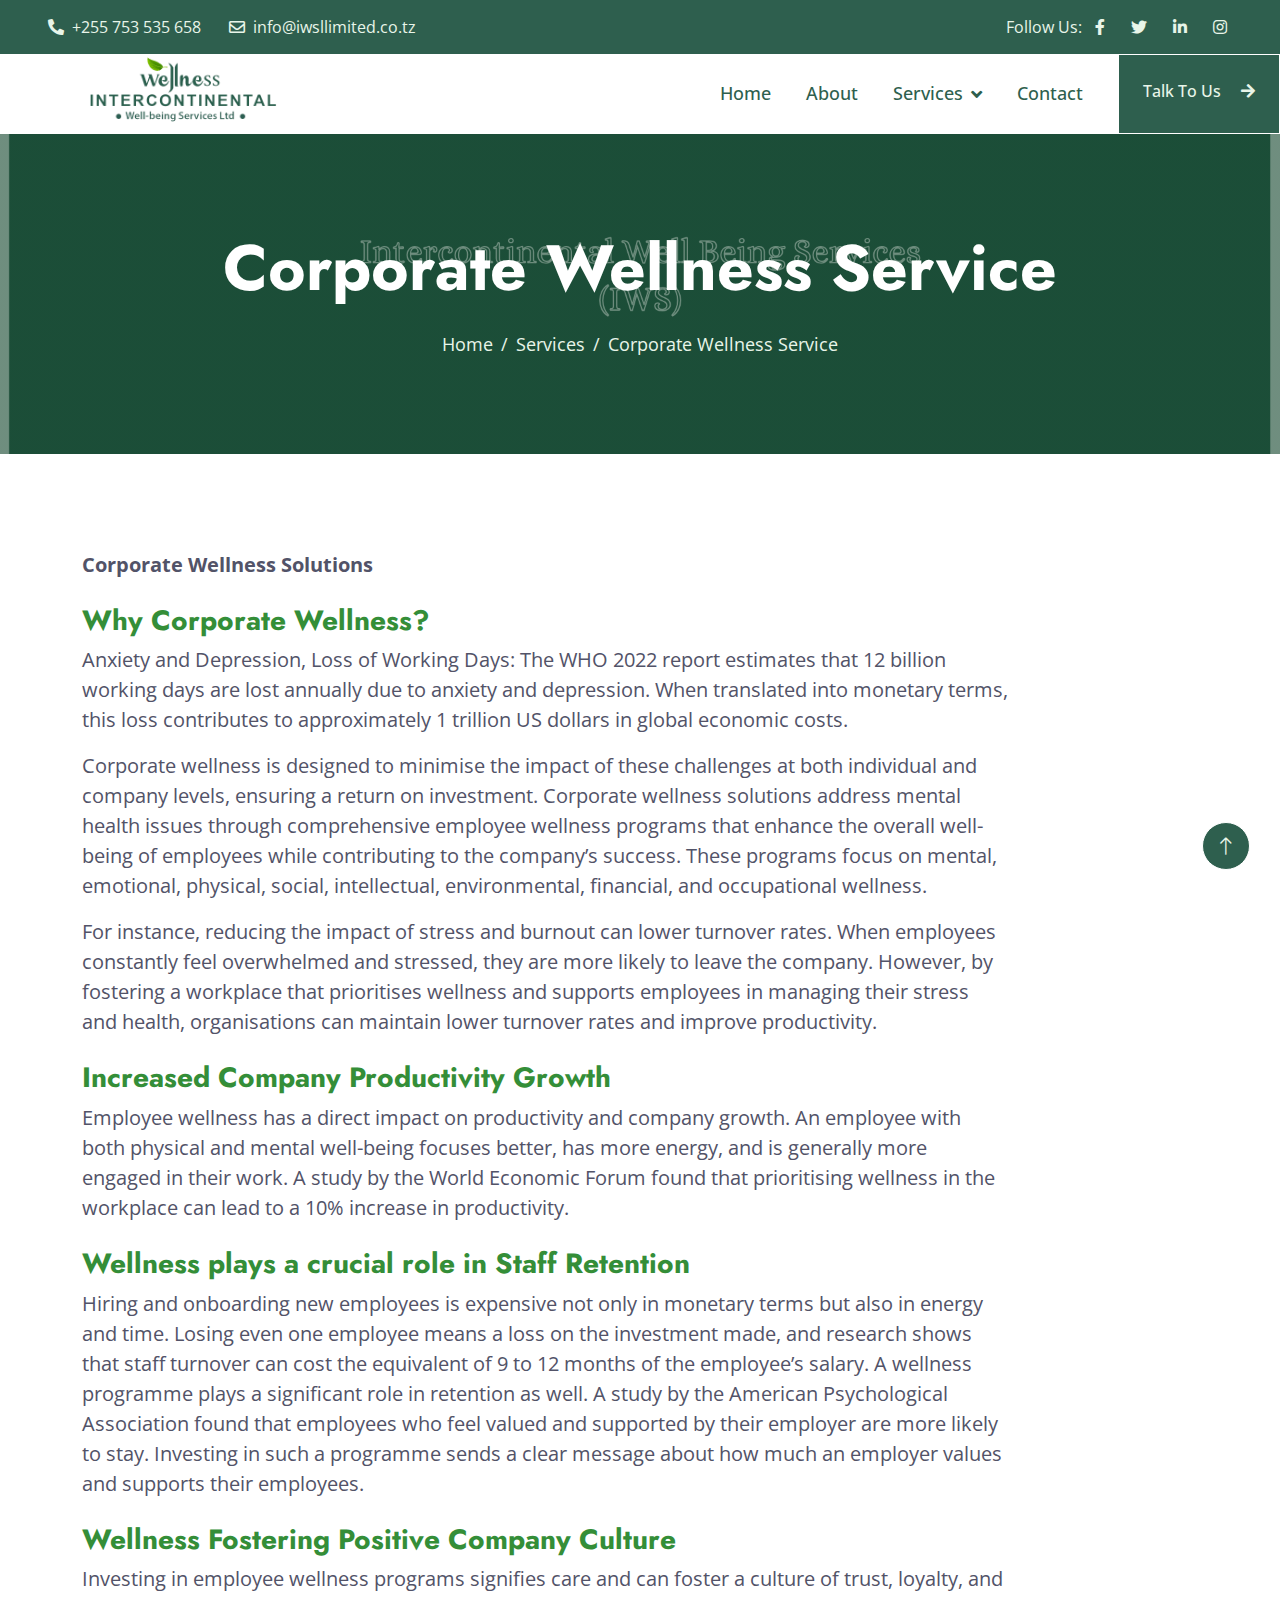
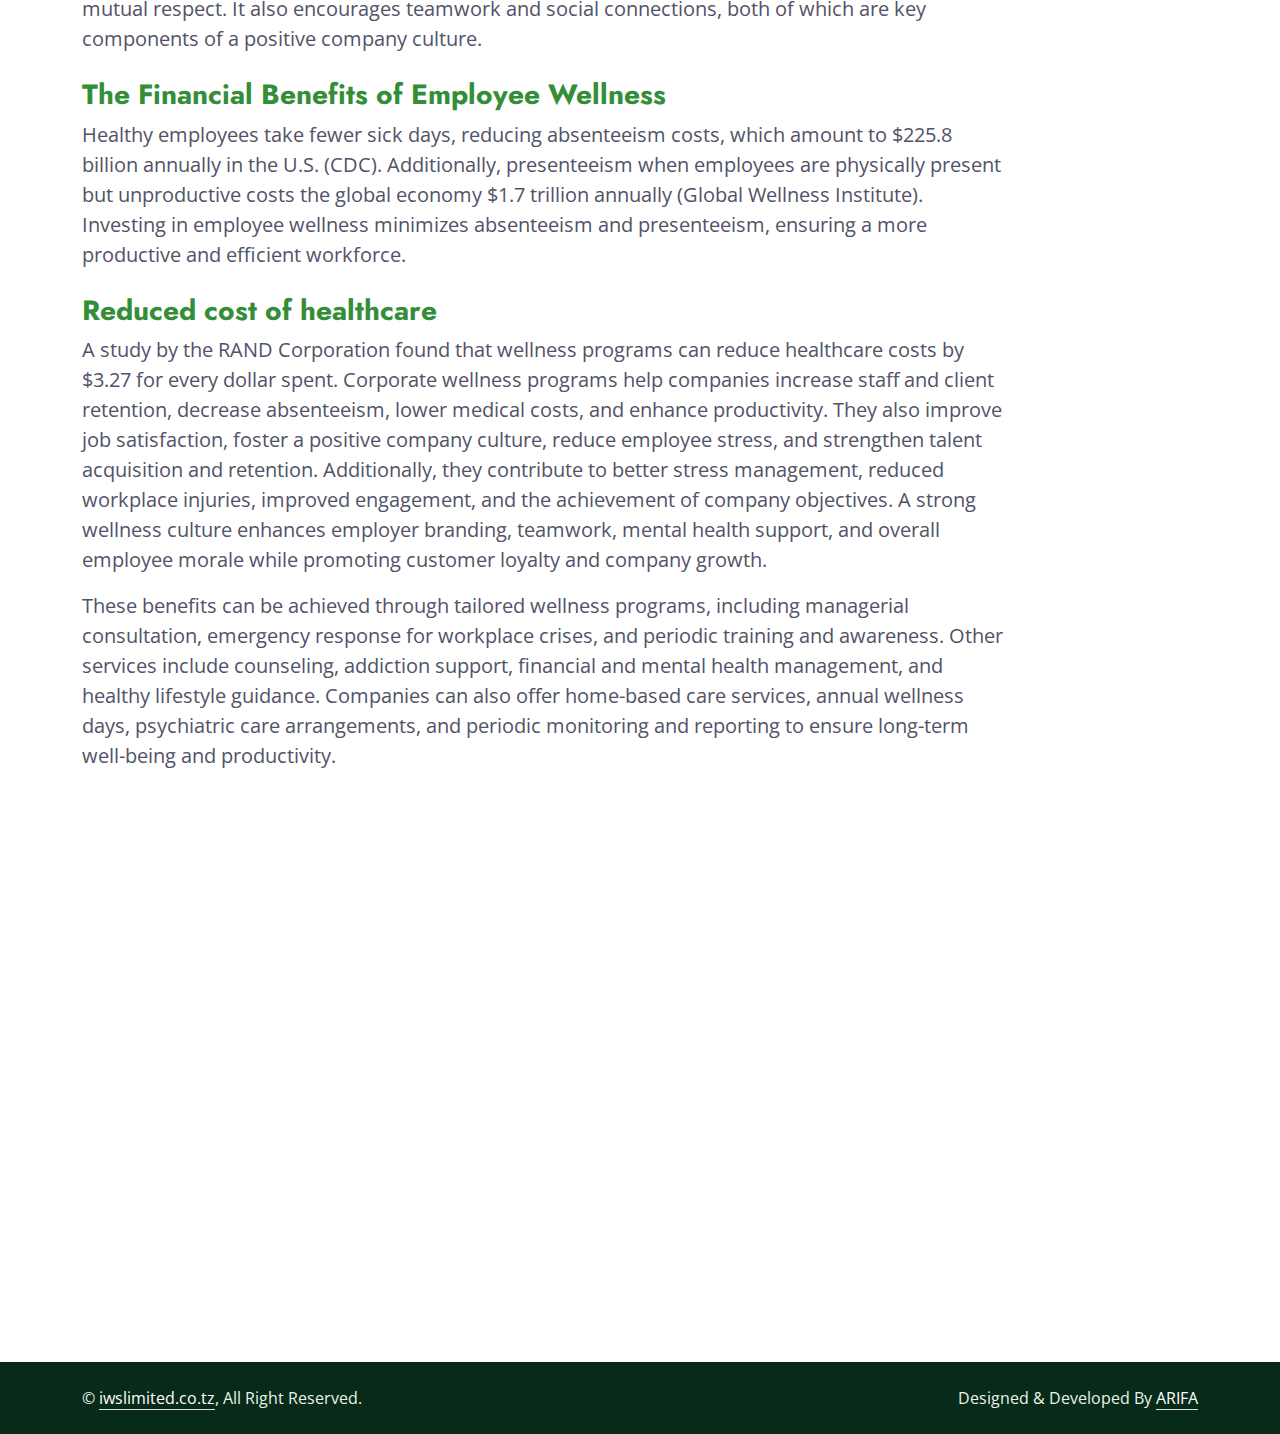
<file: cws.html>
<!DOCTYPE html>
<html lang="en">

<head>
    <meta charset="utf-8">
    <title>Intercontinental Well-Being Services (IWS) - Mental Health Advocacy & Research</title>
    <meta name="viewport" content="width=device-width, initial-scale=1.0">
    <meta name="keywords"
        content="Mental Health, Public Education, Corporate Wellness, Mental Health Research, Tanzania">
    <meta name="description"
        content="Intercontinental Well-Being Services (IWS) provides mental health education, research, and advocacy for corporations, schools, and peer groups in Tanzania and beyond.">

    <!-- Open Graph Meta Tags for Social Sharing -->
    <meta property="og:title" content="Intercontinental Well-Being Services (IWS) - Mental Health Advocacy & Research">
    <meta property="og:description"
        content="Enhancing mental health awareness through education, research, and corporate well-being initiatives in Tanzania and beyond.">
    <meta property="og:image" content="img/website-preview.jpg">
    <meta property="og:url" content="https://www.iws-tz.com">
    <meta property="og:type" content="website">

    <!-- Twitter Card Meta Tags -->
    <meta name="twitter:card" content="summary_large_image">
    <meta name="twitter:title" content="Intercontinental Well-Being Services (IWS)">
    <meta name="twitter:description"
        content="Transforming mental health awareness through education, research, and advocacy.">
    <meta name="twitter:image" content="img/website-preview.jpg">

    <!-- Favicon -->
    <link href="img/favicon.ico" rel="icon">

    <!-- Google Web Fonts -->
    <link rel="preconnect" href="https://fonts.googleapis.com">
    <link rel="preconnect" href="https://fonts.gstatic.com" crossorigin>
    <link
        href="https://fonts.googleapis.com/css2?family=Jost:wght@500;600;700&family=Open+Sans:wght@400;500&display=swap"
        rel="stylesheet">

    <!-- Icon Font Stylesheet -->
    <link href="https://cdnjs.cloudflare.com/ajax/libs/font-awesome/5.10.0/css/all.min.css" rel="stylesheet">
    <link href="https://cdn.jsdelivr.net/npm/bootstrap-icons@1.4.1/font/bootstrap-icons.css" rel="stylesheet">

    <!-- Libraries Stylesheet -->
    <link href="lib/animate/animate.min.css" rel="stylesheet">
    <link href="lib/owlcarousel/assets/owl.carousel.min.css" rel="stylesheet">
    <link href="lib/lightbox/css/lightbox.min.css" rel="stylesheet">

    <!-- Customized Bootstrap Stylesheet -->
    <link href="css/bootstrap.min.css" rel="stylesheet">

    <!-- Template Stylesheet -->
    <link href="css/style.css" rel="stylesheet">

    <!-- JSON-LD Structured Data -->
    <script type="application/ld+json">
    {
        "@context": "https://schema.org",
        "@type": "Organization",
        "name": "Intercontinental Well-Being Services (IWS)",
        "url": "https://iwsllimited.co.tz",
        "logo": "https://iwsllimited.co.tz/img/logo.png",
        "description": "Intercontinental Well-Being Services (IWS) focuses on mental health education, research, and corporate well-being advocacy in Tanzania and beyond.",
        "address": {
            "@type": "PostalAddress",
            "streetAddress": "65 Philemon St./Rafiki Rd, Bahari Beach",
            "addressLocality": "Dar es Salaam",
            "addressCountry": "TZ"
        },
        "contactPoint": [
            {
                "@type": "ContactPoint",
                "telephone": "+255753535658",
                "contactType": "customer service"
            },
            {
                "@type": "ContactPoint",
                "telephone": "+255745700081",
                "contactType": "customer service"
            }
        ]
    }
    </script>
</head>


<body>
    <!-- Spinner Start -->
    <div id="spinner"
        class="show bg-white position-fixed translate-middle w-100 vh-100 top-50 start-50 d-flex align-items-center justify-content-center">
        <div class="spinner-border text-primary" role="status" style="width: 3rem; height: 3rem;"></div>
    </div>
    <!-- Spinner End -->


    <!-- Topbar Start -->
    <div class="container-fluid bg-dark text-light px-0 py-2">
        <div class="row gx-0 d-none d-lg-flex">
            <div class="col-lg-7 px-5 text-start">
                <div class="h-100 d-inline-flex align-items-center me-4">
                    <span class="fa fa-phone-alt me-2"></span>
                    <span>+255 753 535 658</span>
                </div>
                <div class="h-100 d-inline-flex align-items-center">
                    <span class="far fa-envelope me-2"></span>
                    <span>info@iwsllimited.co.tz</span>
                </div>
            </div>
            <div class="col-lg-5 px-5 text-end">
                <div class="h-100 d-inline-flex align-items-center mx-n2">
                    <span>Follow Us:</span>
                    <a class="btn btn-link text-light" href=""><i class="fab fa-facebook-f"></i></a>
                    <a class="btn btn-link text-light" href=""><i class="fab fa-twitter"></i></a>
                    <a class="btn btn-link text-light" href=""><i class="fab fa-linkedin-in"></i></a>
                    <a class="btn btn-link text-light" href=""><i class="fab fa-instagram"></i></a>
                </div>
            </div>
        </div>
    </div>
    <!-- Topbar End -->


    <!-- Navbar Start -->
    <nav class="navbar navbar-expand-lg bg-white navbar-light sticky-top p-0">
        <a href="index.html" class="navbar-brand d-flex align-items-center px-4 px-lg-5">
            <img src="img/logo.png" alt="Gardener Logo" style="height: 250px;">
        </a>
        </a>
        <button type="button" class="navbar-toggler me-4" data-bs-toggle="collapse" data-bs-target="#navbarCollapse">
            <span class="navbar-toggler-icon"></span>
        </button>
        <div class="collapse navbar-collapse" id="navbarCollapse">
            <div class="navbar-nav ms-auto p-4 p-lg-0">
                <a href="index.html" class="nav-item nav-link active">Home</a>
                <a href="about.html" class="nav-item nav-link">About</a>
                <!-- <a href="service.html" class="nav-item nav-link">Services</a> -->
                <!-- <a href="project.html" class="nav-item nav-link">Projects</a> -->
                <div class="nav-item dropdown">
                    <a href="#" class="nav-link dropdown-toggle" data-bs-toggle="dropdown">Services</a>
                    <div class="dropdown-menu bg-light m-0">
                        <a href="cws.html" class="dropdown-item">Corporate Wellness Solutions</a>
                        <a href="school.html" class="dropdown-item">Schools Wellness Program</a>
                        <a href="group.html" class="dropdown-item">Peer Group Programs </a>
                        <a href="cs.html" class="dropdown-item">Councelling Services</a>
                        <a href="retreat.html" class="dropdown-item">Wellness Retreat</a>
                        <a href="dp.html" class="dropdown-item">Digital Platform</a>
                    </div>
                </div>
                <a href="contact.html" class="nav-item nav-link">Contact</a>
            </div>
            <a href="https://wa.me/255753535658" target="_blank"
                class="btn btn-primary py-4 px-lg-4 rounded-0 d-none d-lg-block">
                Talk To Us <i class="fa fa-arrow-right ms-3"></i>
            </a>

        </div>
    </nav>
    <!-- Navbar End -->


    <!-- Page Header Start -->
    <div class="container-fluid page-header py-5 mb-5 wow fadeIn" data-wow-delay="0.1s">
        <div class="container text-center py-5">
            <h1 class="display-3 text-white mb-4 animated slideInDown">Corporate Wellness Service</h1>
            <nav aria-label="breadcrumb animated slideInDown">
                <ol class="breadcrumb justify-content-center mb-0">
                    <li class="breadcrumb-item"><a href="#">Home</a></li>
                    <li class="breadcrumb-item"><a href="#">Services</a></li>
                    <li class="breadcrumb-item active" aria-current="page">Corporate Wellness Service</li>
                </ol>
            </nav>
        </div>
    </div>
    <!-- Page Header End -->


    <!-- About Start -->
    <!-- <div class="container-xxl py-5">
        <div class="container">
            <div class="row g-5 align-items-end">
                <div class="col-lg-3 col-md-5 wow fadeInUp" data-wow-delay="0.1s">
                    <img class="img-fluid rounded" data-wow-delay="0.1s" src="img/about.jpg">
                </div>
                <div class="col-lg-6 col-md-7 wow fadeInUp" data-wow-delay="0.3s">
                    <h1 class="display-1 text-primary mb-0">25</h1>
                    <p class="text-primary mb-4">Year of Experience</p>
                    <h1 class="display-5 mb-4">We Make Your Home Like A Garden</h1>
                    <p class="mb-4">Tempor erat elitr rebum at clita. Diam dolor diam ipsum sit. Aliqu diam amet diam et eos. Clita erat ipsum et lorem et sit, sed stet lorem sit clita duo justo magna dolore erat amet</p>
                    <a class="btn btn-primary py-3 px-4" href="">Explore More</a>
                </div>
                <div class="col-lg-3 col-md-12 wow fadeInUp" data-wow-delay="0.5s">
                    <div class="row g-5">
                        <div class="col-12 col-sm-6 col-lg-12">
                            <div class="border-start ps-4">
                                <i class="fa fa-award fa-3x text-primary mb-3"></i>
                                <h4 class="mb-3">Award Winning</h4>
                                <span>Clita erat ipsum et lorem et sit, sed stet lorem sit clita duo justo magna</span>
                            </div>
                        </div>
                        <div class="col-12 col-sm-6 col-lg-12">
                            <div class="border-start ps-4">
                                <i class="fa fa-users fa-3x text-primary mb-3"></i>
                                <h4 class="mb-3">Dedicated Team</h4>
                                <span>Clita erat ipsum et lorem et sit, sed stet lorem sit clita duo justo magna</span>
                            </div>
                        </div>
                    </div>
                </div>
            </div>
        </div>
    </div> -->
    <!-- About End -->


    <!-- Facts Start -->
    <!-- <div class="container-fluid facts my-5 py-5" data-parallax="scroll" data-image-src="img/carousel-1.jpg">
        <div class="container py-5">
            <div class="row g-5">
                <div class="col-sm-6 col-lg-3 text-center wow fadeIn" data-wow-delay="0.1s">
                    <h1 class="display-4 text-white" data-toggle="counter-up">1234</h1>
                    <span class="fs-5 fw-semi-bold text-light">Happy Clients</span>
                </div>
                <div class="col-sm-6 col-lg-3 text-center wow fadeIn" data-wow-delay="0.3s">
                    <h1 class="display-4 text-white" data-toggle="counter-up">1234</h1>
                    <span class="fs-5 fw-semi-bold text-light">Garden Complated</span>
                </div>
                <div class="col-sm-6 col-lg-3 text-center wow fadeIn" data-wow-delay="0.5s">
                    <h1 class="display-4 text-white" data-toggle="counter-up">1234</h1>
                    <span class="fs-5 fw-semi-bold text-light">Dedicated Staff</span>
                </div>
                <div class="col-sm-6 col-lg-3 text-center wow fadeIn" data-wow-delay="0.7s">
                    <h1 class="display-4 text-white" data-toggle="counter-up">1234</h1>
                    <span class="fs-5 fw-semi-bold text-light">Awards Achieved</span>
                </div>
            </div>
        </div>
    </div> -->
    <!-- Facts End -->


    <!-- Team Start -->
    <div class="container-xxl py-5">
        <div class="container">
            <div class="mx-auto wow fadeInUp" data-wow-delay="0.1s" style="max-width: 700px;">
            </div>

            <div class="row">
                <div class="col-lg-10 wow fadeInUp" data-wow-delay="0.2s">
                    <p class="fs-5">
                        <strong>Corporate Wellness Solutions</strong>
                    </p>

                    <h3 class="fw-bold mt-4 text-primary">Why Corporate Wellness?</h3>

                    <p class="fs-5">
                        Anxiety and Depression, Loss of Working Days: The WHO 2022 report estimates that 12 billion
                        working days are lost annually due to anxiety and depression. When translated into monetary
                        terms, this loss contributes to approximately 1 trillion US dollars in global economic costs.
                    </p>

                    <p class="fs-5">
                        Corporate wellness is designed to minimise the impact of these challenges at both individual and
                        company levels, ensuring a return on investment. Corporate wellness solutions address mental
                        health issues through comprehensive employee wellness programs that enhance the overall
                        well-being of employees while contributing to the company’s success. These programs focus on
                        mental, emotional, physical, social, intellectual, environmental, financial, and occupational
                        wellness.
                    </p>

                    <p class="fs-5">
                        For instance, reducing the impact of stress and burnout can lower turnover rates. When employees
                        constantly feel overwhelmed and stressed, they are more likely to leave the company. However, by
                        fostering a workplace that prioritises wellness and supports employees in managing their stress
                        and health, organisations can maintain lower turnover rates and improve productivity.
                    </p>

                    <h3 class="fw-bold mt-4 text-primary">Increased Company Productivity Growth</h3>

                    <p class="fs-5">
                        Employee wellness has a direct impact on productivity and company growth. An employee with both
                        physical and mental well-being focuses better, has more energy, and is generally more engaged in
                        their work. A study by the World Economic Forum found that prioritising wellness in the
                        workplace can lead to a 10% increase in productivity.
                    </p>

                    <h3 class="fw-bold mt-4 text-primary">Wellness plays a crucial role in Staff Retention</h3>

                    <p class="fs-5">
                        Hiring and onboarding new employees is expensive not only in monetary terms but also in energy
                        and time. Losing even one employee means a loss on the investment made, and research shows that
                        staff turnover can cost the equivalent of 9 to 12 months of the employee’s salary. A wellness
                        programme plays a significant role in retention as well. A study by the American Psychological
                        Association found that employees who feel valued and supported by their employer are more likely
                        to stay. Investing in such a programme sends a clear message about how much an employer values
                        and supports their employees.
                    </p>

                    <h3 class="fw-bold mt-4 text-primary">Wellness Fostering Positive Company Culture</h3>

                    <p class="fs-5">
                        Investing in employee wellness programs signifies care and can foster a culture of trust,
                        loyalty, and mutual respect. It also encourages teamwork and social connections, both of which
                        are key components of a positive company culture.
                    </p>

                    <h3 class="fw-bold mt-4 text-primary">The Financial Benefits of Employee Wellness</h3>

                    <p class="fs-5">
                        Healthy employees take fewer sick days, reducing absenteeism costs, which amount to $225.8
                        billion annually in the U.S. (CDC). Additionally, presenteeism when employees are physically
                        present but unproductive costs the global economy $1.7 trillion annually (Global Wellness
                        Institute). Investing in employee wellness minimizes absenteeism and presenteeism, ensuring a
                        more productive and efficient workforce.
                    </p>

                    <h3 class="fw-bold mt-4 text-primary">Reduced cost of healthcare</h3>

                    <p class="fs-5">
                        A study by the RAND Corporation found that wellness programs can reduce healthcare costs by
                        $3.27 for every dollar spent. Corporate wellness programs help companies increase staff and
                        client retention, decrease absenteeism, lower medical costs, and enhance productivity. They also
                        improve job satisfaction, foster a positive company culture, reduce employee stress, and
                        strengthen talent acquisition and retention. Additionally, they contribute to better stress
                        management, reduced workplace injuries, improved engagement, and the achievement of company
                        objectives. A strong wellness culture enhances employer branding, teamwork, mental health
                        support, and overall employee morale while promoting customer loyalty and company growth.
                    </p>

                    <p class="fs-5">
                        These benefits can be achieved through tailored wellness programs, including managerial
                        consultation, emergency response for workplace crises, and periodic training and awareness.
                        Other services include counseling, addiction support, financial and mental health management,
                        and healthy lifestyle guidance. Companies can also offer home-based care services, annual
                        wellness days, psychiatric care arrangements, and periodic monitoring and reporting to ensure
                        long-term well-being and productivity.
                    </p>
                </div>
            </div>

        </div>
    </div>



    <!-- Team End -->


    <!-- Footer Start -->
    <div class="container-fluid bg-dark text-light footer mt-5 py-5 wow fadeIn" data-wow-delay="0.1s">
        <div class="container py-5">
            <div class="row g-5">
                <div class="col-lg-3 col-md-6">
                    <h4 class="text-white mb-4">Our Office</h4>
                    <p class="mb-2"><i class="fa fa-map-marker-alt me-3"></i>65 Philemon Rafiki Road,
                        Bahari Beach -Dar-es-Salaam- Tanzania</p>
                    <p class="mb-2"><i class="fa fa-phone-alt me-3"></i>+255 753 535 658</p>
                    <p class="mb-2"><i class="fa fa-envelope me-3"></i> info@iwslimited.co.tz</p>
                    <div class="d-flex pt-2">
                        <a class="btn btn-square btn-outline-light rounded-circle me-2" href=""><i
                                class="fab fa-twitter"></i></a>
                        <a class="btn btn-square btn-outline-light rounded-circle me-2" href=""><i
                                class="fab fa-facebook-f"></i></a>
                        <a class="btn btn-square btn-outline-light rounded-circle me-2" href=""><i
                                class="fab fa-youtube"></i></a>
                        <a class="btn btn-square btn-outline-light rounded-circle me-2" href=""><i
                                class="fab fa-linkedin-in"></i></a>
                    </div>
                </div>
                <div class="col-lg-3 col-md-6">
                    <h4 class="text-white mb-4">Services</h4>
                    <a class="btn btn-link" href="cws.html">Corporate Wellness Solutions</a>
                    <a class="btn btn-link" href="school.html">Schools Wellness Programcdp</a>
                    <a class="btn btn-link" href="group.html">Peer Group Programs</a>
                    <a class="btn btn-link" href="cs.html">Councelling Services</a>
                    <a class="btn btn-link" href="retreat.html">Wellness Retreat</a>
                    <a class="btn btn-link" href="dp.html">Digital Platform</a>
                </div>
                <div class="col-lg-3 col-md-6">
                    <a class="btn btn-link" href="">About Us</a>
                    <a class="btn btn-link" href="">Contact Us</a>
                    <a class="btn btn-link" href="">Our Services</a>

                </div>
                <div class="col-lg-3 col-md-6">
                    <h4 class="text-white mb-4">Newsletter</h4>
                    <p>Subscribe To Our Newsletter</p>
                    <div class="position-relative w-100">
                        <input class="form-control bg-light border-light w-100 py-3 ps-4 pe-5" type="text"
                            placeholder="Your email">
                        <button type="button"
                            class="btn btn-primary py-2 position-absolute top-0 end-0 mt-2 me-2">Subscribe</button>
                    </div>
                </div>
            </div>
        </div>
    </div>
    <!-- Footer End -->


    <!-- Copyright Start -->
    <div class="container-fluid copyright py-4">
        <div class="container">
            <div class="row">
                <div class="col-md-6 text-center text-md-start mb-3 mb-md-0">
                    &copy; <a class="border-bottom" href="https://iwslimited.co.tz/">iwslimited.co.tz</a>, All Right
                    Reserved.
                </div>
                <div class="col-md-6 text-center text-md-end">
                    <!--/*** This template is free as long as you keep the footer author’s credit link/attribution link/backlink. If you'd like to use the template without the footer author’s credit link/attribution link/backlink, you can purchase the Credit Removal License from "https://htmlcodex.com/credit-removal". Thank you for your support. ***/-->
                    Designed & Developed By <a class="border-bottom" href="https://arifa.org/">ARIFA</a>
                </div>
            </div>
        </div>
    </div>
    <!-- Copyright End -->


    <!-- Back to Top -->
    <a href="#" class="btn btn-lg btn-primary btn-lg-square rounded-circle back-to-top"><i
            class="bi bi-arrow-up"></i></a>


    <!-- JavaScript Libraries -->
    <script src="https://code.jquery.com/jquery-3.4.1.min.js"></script>
    <script src="https://cdn.jsdelivr.net/npm/bootstrap@5.0.0/dist/js/bootstrap.bundle.min.js"></script>
    <script src="lib/wow/wow.min.js"></script>
    <script src="lib/easing/easing.min.js"></script>
    <script src="lib/waypoints/waypoints.min.js"></script>
    <script src="lib/owlcarousel/owl.carousel.min.js"></script>
    <script src="lib/counterup/counterup.min.js"></script>
    <script src="lib/parallax/parallax.min.js"></script>
    <script src="lib/isotope/isotope.pkgd.min.js"></script>
    <script src="lib/lightbox/js/lightbox.min.js"></script>

    <!-- Template Javascript -->
    <script src="js/main.js"></script>
</body>

</html>
</file>
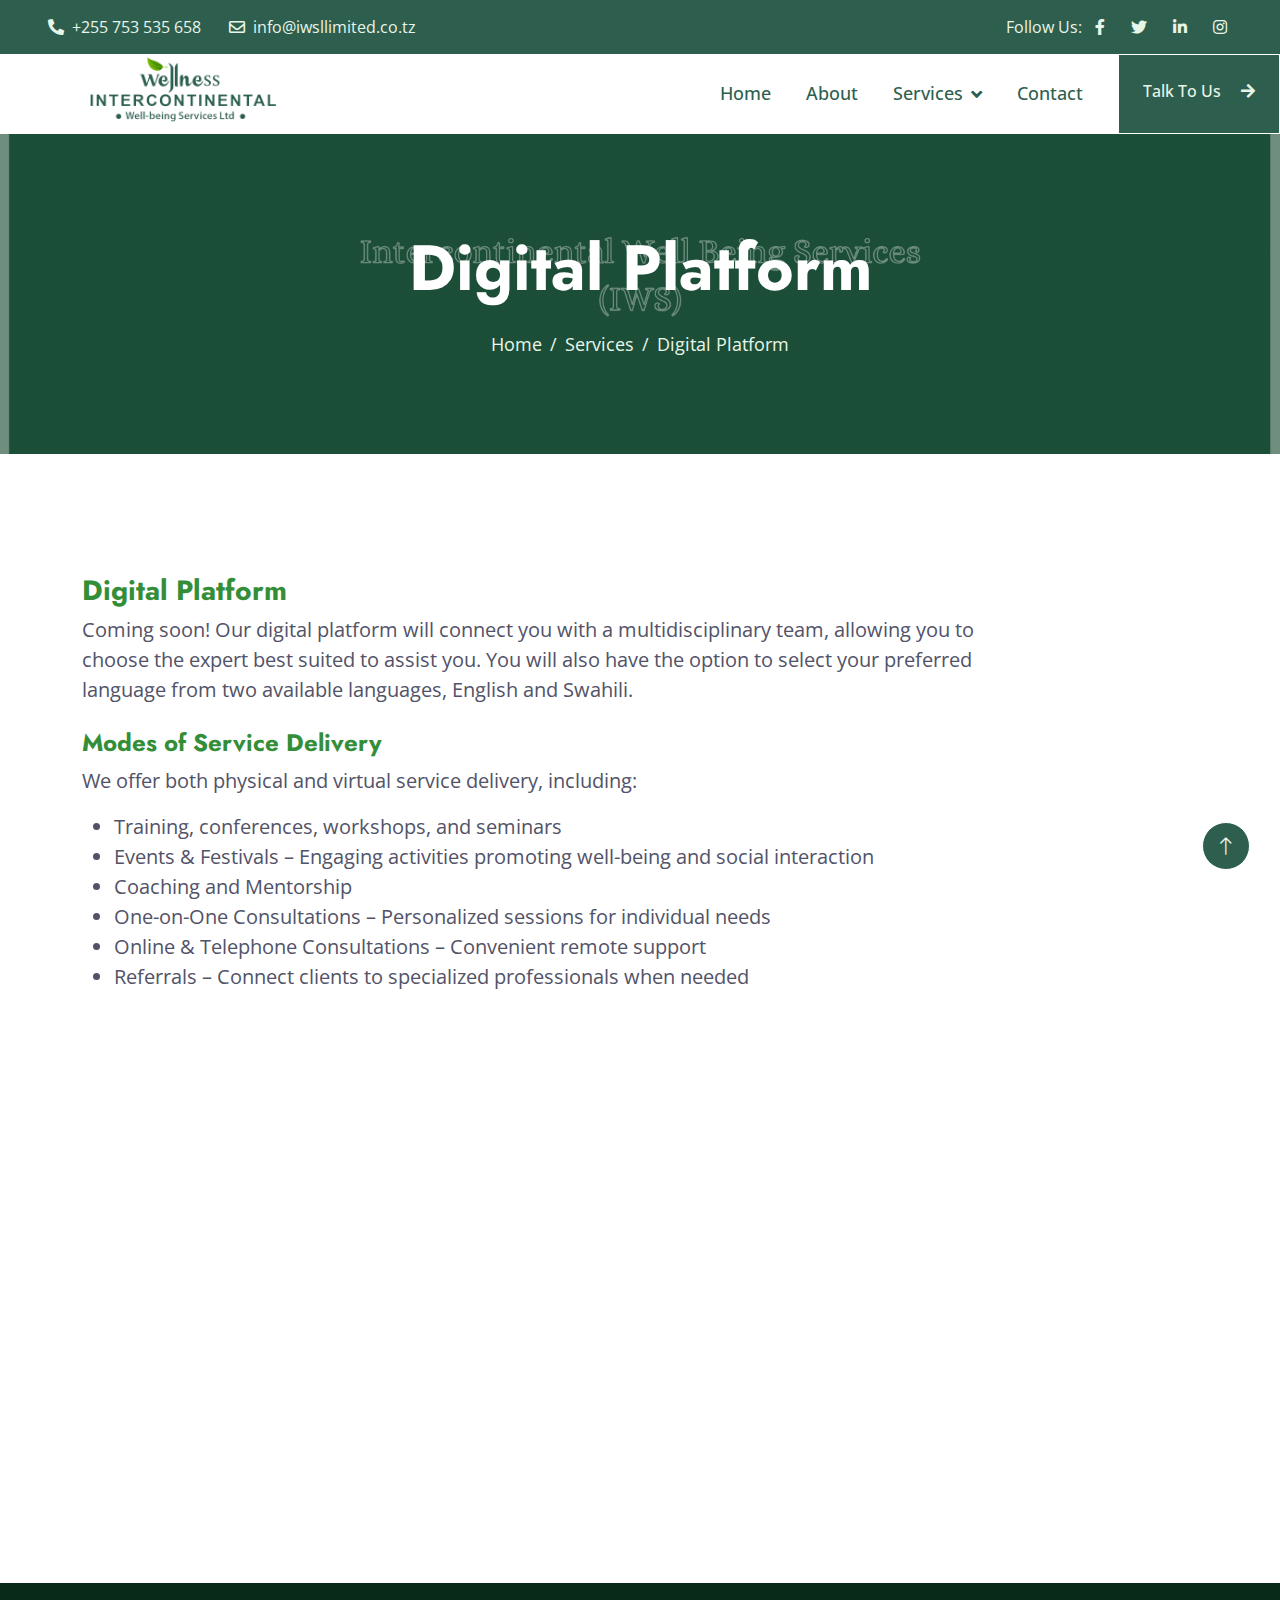
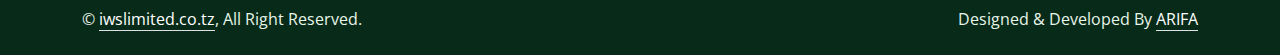
<file: dp.html>
<!DOCTYPE html>
<html lang="en">

<head>
    <meta charset="utf-8">
    <title>Intercontinental Well-Being Services (IWS) - Mental Health Advocacy & Research</title>
    <meta name="viewport" content="width=device-width, initial-scale=1.0">
    <meta name="keywords"
        content="Mental Health, Public Education, Corporate Wellness, Mental Health Research, Tanzania">
    <meta name="description"
        content="Intercontinental Well-Being Services (IWS) provides mental health education, research, and advocacy for corporations, schools, and peer groups in Tanzania and beyond.">

    <!-- Open Graph Meta Tags for Social Sharing -->
    <meta property="og:title" content="Intercontinental Well-Being Services (IWS) - Mental Health Advocacy & Research">
    <meta property="og:description"
        content="Enhancing mental health awareness through education, research, and corporate well-being initiatives in Tanzania and beyond.">
    <meta property="og:image" content="img/website-preview.jpg">
    <meta property="og:url" content="https://www.iws-tz.com">
    <meta property="og:type" content="website">

    <!-- Twitter Card Meta Tags -->
    <meta name="twitter:card" content="summary_large_image">
    <meta name="twitter:title" content="Intercontinental Well-Being Services (IWS)">
    <meta name="twitter:description"
        content="Transforming mental health awareness through education, research, and advocacy.">
    <meta name="twitter:image" content="img/website-preview.jpg">

    <!-- Favicon -->
    <link href="img/favicon.ico" rel="icon">

    <!-- Google Web Fonts -->
    <link rel="preconnect" href="https://fonts.googleapis.com">
    <link rel="preconnect" href="https://fonts.gstatic.com" crossorigin>
    <link
        href="https://fonts.googleapis.com/css2?family=Jost:wght@500;600;700&family=Open+Sans:wght@400;500&display=swap"
        rel="stylesheet">

    <!-- Icon Font Stylesheet -->
    <link href="https://cdnjs.cloudflare.com/ajax/libs/font-awesome/5.10.0/css/all.min.css" rel="stylesheet">
    <link href="https://cdn.jsdelivr.net/npm/bootstrap-icons@1.4.1/font/bootstrap-icons.css" rel="stylesheet">

    <!-- Libraries Stylesheet -->
    <link href="lib/animate/animate.min.css" rel="stylesheet">
    <link href="lib/owlcarousel/assets/owl.carousel.min.css" rel="stylesheet">
    <link href="lib/lightbox/css/lightbox.min.css" rel="stylesheet">

    <!-- Customized Bootstrap Stylesheet -->
    <link href="css/bootstrap.min.css" rel="stylesheet">

    <!-- Template Stylesheet -->
    <link href="css/style.css" rel="stylesheet">

    <!-- JSON-LD Structured Data -->
    <script type="application/ld+json">
    {
        "@context": "https://schema.org",
        "@type": "Organization",
        "name": "Intercontinental Well-Being Services (IWS)",
        "url": "https://iwsllimited.co.tz",
        "logo": "https://iwsllimited.co.tz/img/logo.png",
        "description": "Intercontinental Well-Being Services (IWS) focuses on mental health education, research, and corporate well-being advocacy in Tanzania and beyond.",
        "address": {
            "@type": "PostalAddress",
            "streetAddress": "65 Philemon St./Rafiki Rd, Bahari Beach",
            "addressLocality": "Dar es Salaam",
            "addressCountry": "TZ"
        },
        "contactPoint": [
            {
                "@type": "ContactPoint",
                "telephone": "+255753535658",
                "contactType": "customer service"
            },
            {
                "@type": "ContactPoint",
                "telephone": "+255745700081",
                "contactType": "customer service"
            }
        ]
    }
    </script>
</head>


<body>
    <!-- Spinner Start -->
    <div id="spinner"
        class="show bg-white position-fixed translate-middle w-100 vh-100 top-50 start-50 d-flex align-items-center justify-content-center">
        <div class="spinner-border text-primary" role="status" style="width: 3rem; height: 3rem;"></div>
    </div>
    <!-- Spinner End -->


    <!-- Topbar Start -->
    <div class="container-fluid bg-dark text-light px-0 py-2">
        <div class="row gx-0 d-none d-lg-flex">
            <div class="col-lg-7 px-5 text-start">
                <div class="h-100 d-inline-flex align-items-center me-4">
                    <span class="fa fa-phone-alt me-2"></span>
                    <span>+255 753 535 658</span>
                </div>
                <div class="h-100 d-inline-flex align-items-center">
                    <span class="far fa-envelope me-2"></span>
                    <span>info@iwsllimited.co.tz</span>
                </div>
            </div>
            <div class="col-lg-5 px-5 text-end">
                <div class="h-100 d-inline-flex align-items-center mx-n2">
                    <span>Follow Us:</span>
                    <a class="btn btn-link text-light" href=""><i class="fab fa-facebook-f"></i></a>
                    <a class="btn btn-link text-light" href=""><i class="fab fa-twitter"></i></a>
                    <a class="btn btn-link text-light" href=""><i class="fab fa-linkedin-in"></i></a>
                    <a class="btn btn-link text-light" href=""><i class="fab fa-instagram"></i></a>
                </div>
            </div>
        </div>
    </div>
    <!-- Topbar End -->


    <!-- Navbar Start -->
    <nav class="navbar navbar-expand-lg bg-white navbar-light sticky-top p-0">
        <a href="index.html" class="navbar-brand d-flex align-items-center px-4 px-lg-5">
            <img src="img/logo.png" alt="Gardener Logo" style="height: 250px;">
        </a>
        </a>
        <button type="button" class="navbar-toggler me-4" data-bs-toggle="collapse" data-bs-target="#navbarCollapse">
            <span class="navbar-toggler-icon"></span>
        </button>
        <div class="collapse navbar-collapse" id="navbarCollapse">
            <div class="navbar-nav ms-auto p-4 p-lg-0">
                <a href="index.html" class="nav-item nav-link active">Home</a>
                <a href="about.html" class="nav-item nav-link">About</a>
                <!-- <a href="service.html" class="nav-item nav-link">Services</a> -->
                <!-- <a href="project.html" class="nav-item nav-link">Projects</a> -->
                <div class="nav-item dropdown">
                    <a href="#" class="nav-link dropdown-toggle" data-bs-toggle="dropdown">Services</a>
                    <div class="dropdown-menu bg-light m-0">
                        <a href="cws.html" class="dropdown-item">Corporate Wellness Solutions</a>
                        <a href="school.html" class="dropdown-item">Schools Wellness Program</a>
                        <a href="group.html" class="dropdown-item">Peer Group Programs </a>
                        <a href="cs.html" class="dropdown-item">Councelling Services</a>
                        <a href="retreat.html" class="dropdown-item">Wellness Retreat</a>
                        <a href="dp.html" class="dropdown-item">Digital Platform</a>
                    </div>
                </div>
                <a href="contact.html" class="nav-item nav-link">Contact</a>
            </div>
            <a href="https://wa.me/255753535658" target="_blank"
                class="btn btn-primary py-4 px-lg-4 rounded-0 d-none d-lg-block">
                Talk To Us <i class="fa fa-arrow-right ms-3"></i>
            </a>

        </div>
    </nav>
    <!-- Navbar End -->


    <!-- Page Header Start -->
    <div class="container-fluid page-header py-5 mb-5 wow fadeIn" data-wow-delay="0.1s">
        <div class="container text-center py-5">
            <h1 class="display-3 text-white mb-4 animated slideInDown">Digital Platform</h1>
            <nav aria-label="breadcrumb animated slideInDown">
                <ol class="breadcrumb justify-content-center mb-0">
                    <li class="breadcrumb-item"><a href="#">Home</a></li>
                    <li class="breadcrumb-item"><a href="#">Services</a></li>
                    <li class="breadcrumb-item active" aria-current="page">Digital Platform</li>
                </ol>
            </nav>
        </div>
    </div>
    <!-- Page Header End -->


    <!-- About Start -->
    <!-- <div class="container-xxl py-5">
        <div class="container">
            <div class="row g-5 align-items-end">
                <div class="col-lg-3 col-md-5 wow fadeInUp" data-wow-delay="0.1s">
                    <img class="img-fluid rounded" data-wow-delay="0.1s" src="img/about.jpg">
                </div>
                <div class="col-lg-6 col-md-7 wow fadeInUp" data-wow-delay="0.3s">
                    <h1 class="display-1 text-primary mb-0">25</h1>
                    <p class="text-primary mb-4">Year of Experience</p>
                    <h1 class="display-5 mb-4">We Make Your Home Like A Garden</h1>
                    <p class="mb-4">Tempor erat elitr rebum at clita. Diam dolor diam ipsum sit. Aliqu diam amet diam et eos. Clita erat ipsum et lorem et sit, sed stet lorem sit clita duo justo magna dolore erat amet</p>
                    <a class="btn btn-primary py-3 px-4" href="">Explore More</a>
                </div>
                <div class="col-lg-3 col-md-12 wow fadeInUp" data-wow-delay="0.5s">
                    <div class="row g-5">
                        <div class="col-12 col-sm-6 col-lg-12">
                            <div class="border-start ps-4">
                                <i class="fa fa-award fa-3x text-primary mb-3"></i>
                                <h4 class="mb-3">Award Winning</h4>
                                <span>Clita erat ipsum et lorem et sit, sed stet lorem sit clita duo justo magna</span>
                            </div>
                        </div>
                        <div class="col-12 col-sm-6 col-lg-12">
                            <div class="border-start ps-4">
                                <i class="fa fa-users fa-3x text-primary mb-3"></i>
                                <h4 class="mb-3">Dedicated Team</h4>
                                <span>Clita erat ipsum et lorem et sit, sed stet lorem sit clita duo justo magna</span>
                            </div>
                        </div>
                    </div>
                </div>
            </div>
        </div>
    </div> -->
    <!-- About End -->


    <!-- Facts Start -->
    <!-- <div class="container-fluid facts my-5 py-5" data-parallax="scroll" data-image-src="img/carousel-1.jpg">
        <div class="container py-5">
            <div class="row g-5">
                <div class="col-sm-6 col-lg-3 text-center wow fadeIn" data-wow-delay="0.1s">
                    <h1 class="display-4 text-white" data-toggle="counter-up">1234</h1>
                    <span class="fs-5 fw-semi-bold text-light">Happy Clients</span>
                </div>
                <div class="col-sm-6 col-lg-3 text-center wow fadeIn" data-wow-delay="0.3s">
                    <h1 class="display-4 text-white" data-toggle="counter-up">1234</h1>
                    <span class="fs-5 fw-semi-bold text-light">Garden Complated</span>
                </div>
                <div class="col-sm-6 col-lg-3 text-center wow fadeIn" data-wow-delay="0.5s">
                    <h1 class="display-4 text-white" data-toggle="counter-up">1234</h1>
                    <span class="fs-5 fw-semi-bold text-light">Dedicated Staff</span>
                </div>
                <div class="col-sm-6 col-lg-3 text-center wow fadeIn" data-wow-delay="0.7s">
                    <h1 class="display-4 text-white" data-toggle="counter-up">1234</h1>
                    <span class="fs-5 fw-semi-bold text-light">Awards Achieved</span>
                </div>
            </div>
        </div>
    </div> -->
    <!-- Facts End -->


    <!-- Team Start -->
    <div class="container-xxl py-5">
        <div class="container">
            <div class="mx-auto wow fadeInUp" data-wow-delay="0.1s" style="max-width: 700px;">
            </div>
    
            <div class="row">
                <div class="col-lg-10 wow fadeInUp" data-wow-delay="0.2s">
                    <h3 class="fw-bold mt-4 text-primary">Digital Platform</h3>
                    <p class="fs-5">
                        Coming soon! Our digital platform will connect you with a multidisciplinary team, allowing you to choose the expert best suited to assist you. You will also have the option to select your preferred language from two available languages, English and Swahili.
                    </p>
    
                    <h4 class="fw-bold mt-4 text-primary">Modes of Service Delivery</h4>
                    <p class="fs-5">
                        We offer both physical and virtual service delivery, including:
                    </p>
    
                    <ul class="fs-5">
                        <li>Training, conferences, workshops, and seminars</li>
                        <li>Events & Festivals – Engaging activities promoting well-being and social interaction</li>
                        <li>Coaching and Mentorship</li>
                        <li>One-on-One Consultations – Personalized sessions for individual needs</li>
                        <li>Online & Telephone Consultations – Convenient remote support</li>
                        <li>Referrals – Connect clients to specialized professionals when needed</li>
                    </ul>
                </div>
            </div>
        </div>
    </div>
    
    


    <!-- Team End -->


    <!-- Footer Start -->
    <div class="container-fluid bg-dark text-light footer mt-5 py-5 wow fadeIn" data-wow-delay="0.1s">
        <div class="container py-5">
            <div class="row g-5">
                <div class="col-lg-3 col-md-6">
                    <h4 class="text-white mb-4">Our Office</h4>
                    <p class="mb-2"><i class="fa fa-map-marker-alt me-3"></i>65 Philemon Rafiki Road,
                        Bahari Beach -Dar-es-Salaam- Tanzania</p>
                    <p class="mb-2"><i class="fa fa-phone-alt me-3"></i>+255 753 535 658</p>
                    <p class="mb-2"><i class="fa fa-envelope me-3"></i> info@iwslimited.co.tz</p>
                    <div class="d-flex pt-2">
                        <a class="btn btn-square btn-outline-light rounded-circle me-2" href=""><i
                                class="fab fa-twitter"></i></a>
                        <a class="btn btn-square btn-outline-light rounded-circle me-2" href=""><i
                                class="fab fa-facebook-f"></i></a>
                        <a class="btn btn-square btn-outline-light rounded-circle me-2" href=""><i
                                class="fab fa-youtube"></i></a>
                        <a class="btn btn-square btn-outline-light rounded-circle me-2" href=""><i
                                class="fab fa-linkedin-in"></i></a>
                    </div>
                </div>
                <div class="col-lg-3 col-md-6">
                    <h4 class="text-white mb-4">Services</h4>
                    <a class="btn btn-link" href="cws.html">Corporate Wellness Solutions</a>
                    <a class="btn btn-link" href="school.html">Schools Wellness Programcdp</a>
                    <a class="btn btn-link" href="group.html">Peer Group Programs</a>
                    <a class="btn btn-link" href="cs.html">Councelling Services</a>
                    <a class="btn btn-link" href="retreat.html">Wellness Retreat</a>
                    <a class="btn btn-link" href="dp.html">Digital Platform</a>
                </div>
                <div class="col-lg-3 col-md-6">
                    <a class="btn btn-link" href="">About Us</a>
                    <a class="btn btn-link" href="">Contact Us</a>
                    <a class="btn btn-link" href="">Our Services</a>

                </div>
                <div class="col-lg-3 col-md-6">
                    <h4 class="text-white mb-4">Newsletter</h4>
                    <p>Subscribe To Our Newsletter</p>
                    <div class="position-relative w-100">
                        <input class="form-control bg-light border-light w-100 py-3 ps-4 pe-5" type="text"
                            placeholder="Your email">
                        <button type="button"
                            class="btn btn-primary py-2 position-absolute top-0 end-0 mt-2 me-2">Subscribe</button>
                    </div>
                </div>
            </div>
        </div>
    </div>
    <!-- Footer End -->


    <!-- Copyright Start -->
    <div class="container-fluid copyright py-4">
        <div class="container">
            <div class="row">
                <div class="col-md-6 text-center text-md-start mb-3 mb-md-0">
                    &copy; <a class="border-bottom" href="https://iwslimited.co.tz/">iwslimited.co.tz</a>, All Right
                    Reserved.
                </div>
                <div class="col-md-6 text-center text-md-end">
                    <!--/*** This template is free as long as you keep the footer author’s credit link/attribution link/backlink. If you'd like to use the template without the footer author’s credit link/attribution link/backlink, you can purchase the Credit Removal License from "https://htmlcodex.com/credit-removal". Thank you for your support. ***/-->
                    Designed & Developed By <a class="border-bottom" href="https://arifa.org/">ARIFA</a>
                </div>
            </div>
        </div>
    </div>
    <!-- Copyright End -->


    <!-- Back to Top -->
    <a href="#" class="btn btn-lg btn-primary btn-lg-square rounded-circle back-to-top"><i
            class="bi bi-arrow-up"></i></a>


    <!-- JavaScript Libraries -->
    <script src="https://code.jquery.com/jquery-3.4.1.min.js"></script>
    <script src="https://cdn.jsdelivr.net/npm/bootstrap@5.0.0/dist/js/bootstrap.bundle.min.js"></script>
    <script src="lib/wow/wow.min.js"></script>
    <script src="lib/easing/easing.min.js"></script>
    <script src="lib/waypoints/waypoints.min.js"></script>
    <script src="lib/owlcarousel/owl.carousel.min.js"></script>
    <script src="lib/counterup/counterup.min.js"></script>
    <script src="lib/parallax/parallax.min.js"></script>
    <script src="lib/isotope/isotope.pkgd.min.js"></script>
    <script src="lib/lightbox/js/lightbox.min.js"></script>

    <!-- Template Javascript -->
    <script src="js/main.js"></script>
</body>

</html>
</file>
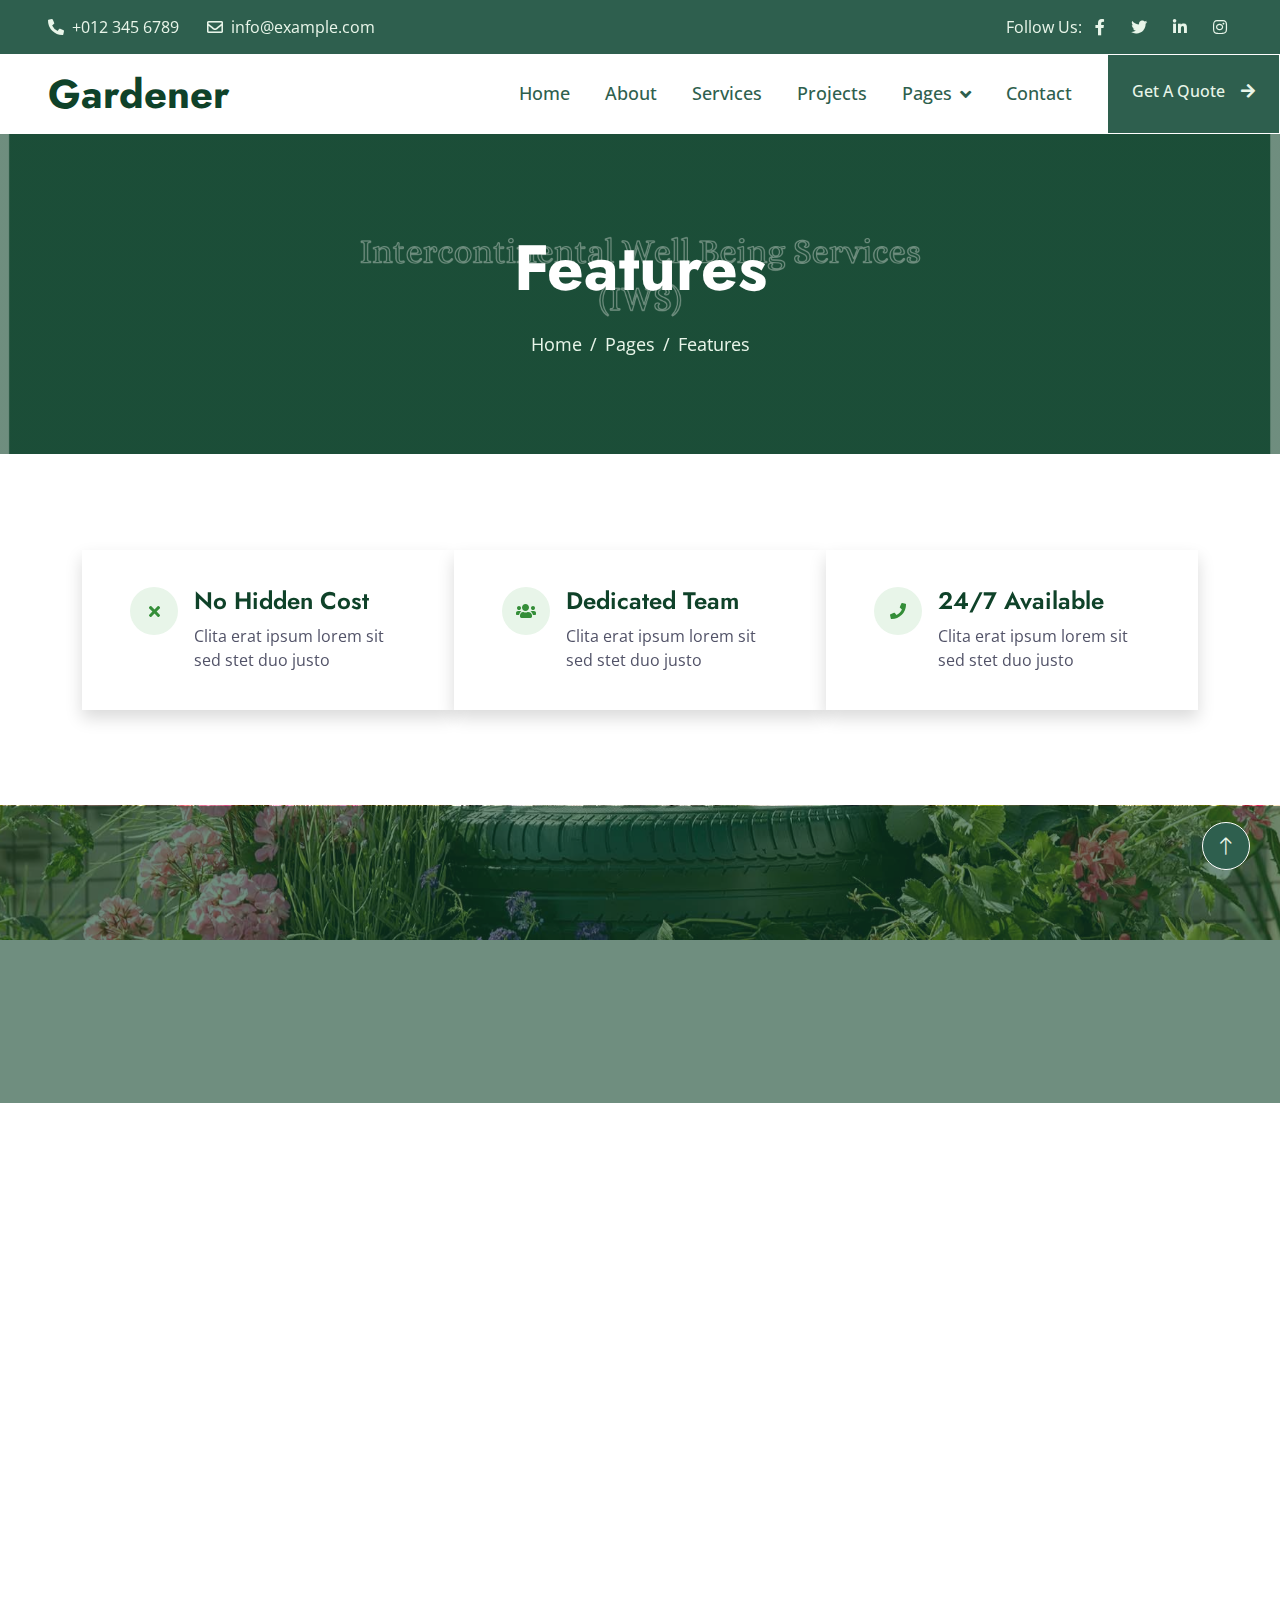
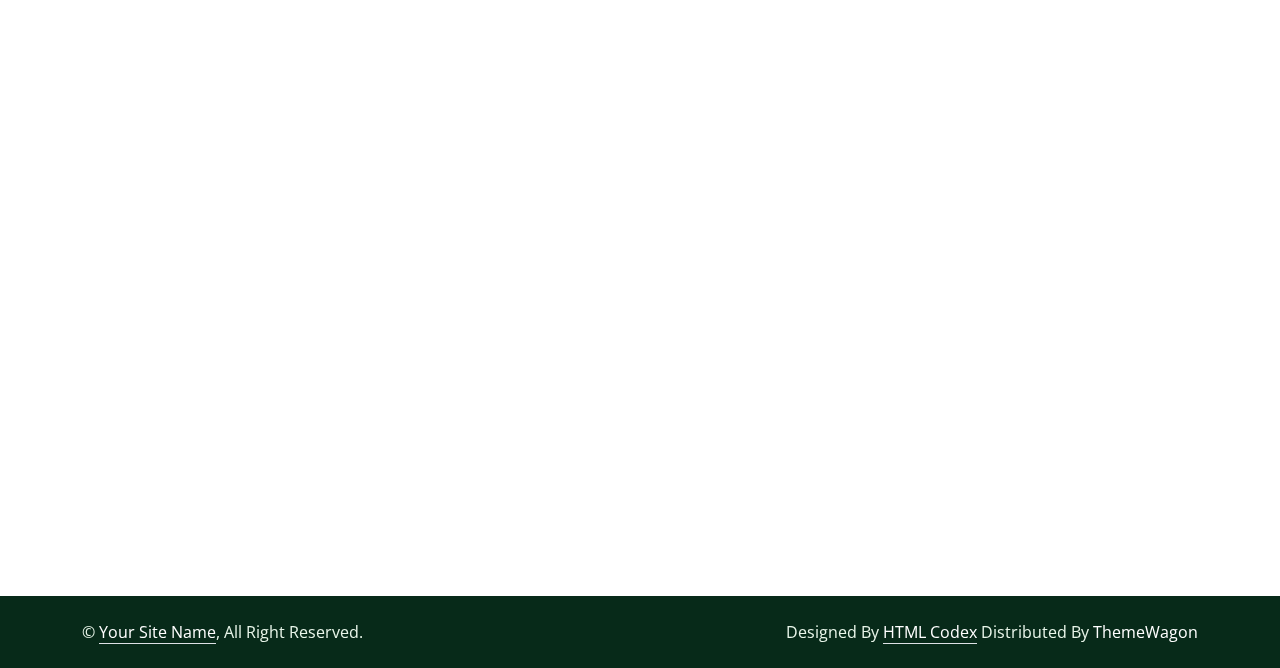
<file: feature.html>
<!DOCTYPE html>
<html lang="en">

<head>
    <meta charset="utf-8">
    <title>Gardener - Gardening Website Template</title>
    <meta content="width=device-width, initial-scale=1.0" name="viewport">
    <meta content="" name="keywords">
    <meta content="" name="description">

    <!-- Favicon -->
    <link href="img/favicon.ico" rel="icon">

    <!-- Google Web Fonts -->
    <link rel="preconnect" href="https://fonts.googleapis.com">
    <link rel="preconnect" href="https://fonts.gstatic.com" crossorigin>
    <link href="https://fonts.googleapis.com/css2?family=Jost:wght@500;600;700&family=Open+Sans:wght@400;500&display=swap" rel="stylesheet">  

    <!-- Icon Font Stylesheet -->
    <link href="https://cdnjs.cloudflare.com/ajax/libs/font-awesome/5.10.0/css/all.min.css" rel="stylesheet">
    <link href="https://cdn.jsdelivr.net/npm/bootstrap-icons@1.4.1/font/bootstrap-icons.css" rel="stylesheet">

    <!-- Libraries Stylesheet -->
    <link href="lib/animate/animate.min.css" rel="stylesheet">
    <link href="lib/owlcarousel/assets/owl.carousel.min.css" rel="stylesheet">
    <link href="lib/lightbox/css/lightbox.min.css" rel="stylesheet">

    <!-- Customized Bootstrap Stylesheet -->
    <link href="css/bootstrap.min.css" rel="stylesheet">

    <!-- Template Stylesheet -->
    <link href="css/style.css" rel="stylesheet">
</head>

<body>
    <!-- Spinner Start -->
    <div id="spinner" class="show bg-white position-fixed translate-middle w-100 vh-100 top-50 start-50 d-flex align-items-center justify-content-center">
        <div class="spinner-border text-primary" role="status" style="width: 3rem; height: 3rem;"></div>
    </div>
    <!-- Spinner End -->


    <!-- Topbar Start -->
    <div class="container-fluid bg-dark text-light px-0 py-2">
        <div class="row gx-0 d-none d-lg-flex">
            <div class="col-lg-7 px-5 text-start">
                <div class="h-100 d-inline-flex align-items-center me-4">
                    <span class="fa fa-phone-alt me-2"></span>
                    <span>+012 345 6789</span>
                </div>
                <div class="h-100 d-inline-flex align-items-center">
                    <span class="far fa-envelope me-2"></span>
                    <span>info@example.com</span>
                </div>
            </div>
            <div class="col-lg-5 px-5 text-end">
                <div class="h-100 d-inline-flex align-items-center mx-n2">
                    <span>Follow Us:</span>
                    <a class="btn btn-link text-light" href=""><i class="fab fa-facebook-f"></i></a>
                    <a class="btn btn-link text-light" href=""><i class="fab fa-twitter"></i></a>
                    <a class="btn btn-link text-light" href=""><i class="fab fa-linkedin-in"></i></a>
                    <a class="btn btn-link text-light" href=""><i class="fab fa-instagram"></i></a>
                </div>
            </div>
        </div>
    </div>
    <!-- Topbar End -->


    <!-- Navbar Start -->
    <nav class="navbar navbar-expand-lg bg-white navbar-light sticky-top p-0">
        <a href="index.html" class="navbar-brand d-flex align-items-center px-4 px-lg-5">
            <h1 class="m-0">Gardener</h1>
        </a>
        <button type="button" class="navbar-toggler me-4" data-bs-toggle="collapse" data-bs-target="#navbarCollapse">
            <span class="navbar-toggler-icon"></span>
        </button>
        <div class="collapse navbar-collapse" id="navbarCollapse">
            <div class="navbar-nav ms-auto p-4 p-lg-0">
                <a href="index.html" class="nav-item nav-link">Home</a>
                <a href="about.html" class="nav-item nav-link">About</a>
                <a href="service.html" class="nav-item nav-link">Services</a>
                <a href="project.html" class="nav-item nav-link">Projects</a>
                <div class="nav-item dropdown">
                    <a href="#" class="nav-link dropdown-toggle active" data-bs-toggle="dropdown">Pages</a>
                    <div class="dropdown-menu bg-light m-0">
                        <a href="feature.html" class="dropdown-item active">Features</a>
                        <a href="quote.html" class="dropdown-item">Free Quote</a>
                        <a href="team.html" class="dropdown-item">Our Team</a>
                        <a href="testimonial.html" class="dropdown-item">Testimonial</a>
                        <a href="404.html" class="dropdown-item">404 Page</a>
                    </div>
                </div>
                <a href="contact.html" class="nav-item nav-link">Contact</a>
            </div>
            <a href="" class="btn btn-primary py-4 px-lg-4 rounded-0 d-none d-lg-block">Get A Quote<i class="fa fa-arrow-right ms-3"></i></a>
        </div>
    </nav>
    <!-- Navbar End -->


    <!-- Page Header Start -->
    <div class="container-fluid page-header py-5 mb-5 wow fadeIn" data-wow-delay="0.1s">
        <div class="container text-center py-5">
            <h1 class="display-3 text-white mb-4 animated slideInDown">Features</h1>
            <nav aria-label="breadcrumb animated slideInDown">
                <ol class="breadcrumb justify-content-center mb-0">
                    <li class="breadcrumb-item"><a href="#">Home</a></li>
                    <li class="breadcrumb-item"><a href="#">Pages</a></li>
                    <li class="breadcrumb-item active" aria-current="page">Features</li>
                </ol>
            </nav>
        </div>
    </div>
    <!-- Page Header End -->


    <!-- Feature Start -->
    <div class="container-fluid py-5">
        <div class="container">
            <div class="row gx-0">
                <div class="col-lg-4 wow fadeIn" data-wow-delay="0.1s">
                    <div class="bg-white shadow d-flex align-items-center h-100 px-5" style="min-height: 160px;">
                        <div class="d-flex">
                            <div class="flex-shrink-0 btn-lg-square rounded-circle bg-light">
                                <i class="fa fa-times text-primary"></i>
                            </div>
                            <div class="ps-3">
                                <h4>No Hidden Cost</h4>
                                <span>Clita erat ipsum lorem sit sed stet duo justo</span>
                            </div>
                        </div>
                    </div>
                </div>
                <div class="col-lg-4 wow fadeIn" data-wow-delay="0.3s">
                    <div class="bg-white shadow d-flex align-items-center h-100 px-5" style="min-height: 160px;">
                        <div class="d-flex">
                            <div class="flex-shrink-0 btn-lg-square rounded-circle bg-light">
                                <i class="fa fa-users text-primary"></i>
                            </div>
                            <div class="ps-3">
                                <h4>Dedicated Team</h4>
                                <span>Clita erat ipsum lorem sit sed stet duo justo</span>
                            </div>
                        </div>
                    </div>
                </div>
                <div class="col-lg-4 wow fadeIn" data-wow-delay="0.5s">
                    <div class="bg-white shadow d-flex align-items-center h-100 px-5" style="min-height: 160px;">
                        <div class="d-flex">
                            <div class="flex-shrink-0 btn-lg-square rounded-circle bg-light">
                                <i class="fa fa-phone text-primary"></i>
                            </div>
                            <div class="ps-3">
                                <h4>24/7 Available</h4>
                                <span>Clita erat ipsum lorem sit sed stet duo justo</span>
                            </div>
                        </div>
                    </div>
                </div>
            </div>
        </div>
    </div>
    <!-- Feature End -->


    <!-- Facts Start -->
    <div class="container-fluid facts my-5 py-5" data-parallax="scroll" data-image-src="img/carousel-1.jpg">
        <div class="container py-5">
            <div class="row g-5">
                <div class="col-sm-6 col-lg-3 text-center wow fadeIn" data-wow-delay="0.1s">
                    <h1 class="display-4 text-white" data-toggle="counter-up">1234</h1>
                    <span class="fs-5 fw-semi-bold text-light">Happy Clients</span>
                </div>
                <div class="col-sm-6 col-lg-3 text-center wow fadeIn" data-wow-delay="0.3s">
                    <h1 class="display-4 text-white" data-toggle="counter-up">1234</h1>
                    <span class="fs-5 fw-semi-bold text-light">Garden Complated</span>
                </div>
                <div class="col-sm-6 col-lg-3 text-center wow fadeIn" data-wow-delay="0.5s">
                    <h1 class="display-4 text-white" data-toggle="counter-up">1234</h1>
                    <span class="fs-5 fw-semi-bold text-light">Dedicated Staff</span>
                </div>
                <div class="col-sm-6 col-lg-3 text-center wow fadeIn" data-wow-delay="0.7s">
                    <h1 class="display-4 text-white" data-toggle="counter-up">1234</h1>
                    <span class="fs-5 fw-semi-bold text-light">Awards Achieved</span>
                </div>
            </div>
        </div>
    </div>
    <!-- Facts End -->


    <!-- Features Start -->
    <div class="container-xxl py-5">
        <div class="container">
            <div class="row g-5 align-items-center">
                <div class="col-lg-6 wow fadeInUp" data-wow-delay="0.1s">
                    <p class="fs-5 fw-bold text-primary">Why Choosing Us!</p>
                    <h1 class="display-5 mb-4">Few Reasons Why People Choosing Us!</h1>
                    <p class="mb-4">Tempor erat elitr rebum at clita. Diam dolor diam ipsum sit. Aliqu diam amet diam et eos. Clita erat ipsum et lorem et sit, sed stet lorem sit clita duo justo magna dolore erat amet</p>
                    <a class="btn btn-primary py-3 px-4" href="">Explore More</a>
                </div>
                <div class="col-lg-6">
                    <div class="row g-4 align-items-center">
                        <div class="col-md-6">
                            <div class="row g-4">
                                <div class="col-12 wow fadeIn" data-wow-delay="0.3s">
                                    <div class="text-center rounded py-5 px-4" style="box-shadow: 0 0 45px rgba(0,0,0,.08);">
                                        <div class="btn-square bg-light rounded-circle mx-auto mb-4" style="width: 90px; height: 90px;">
                                            <i class="fa fa-check fa-3x text-primary"></i>
                                        </div>
                                        <h4 class="mb-0">100% Satisfaction</h4>
                                    </div>
                                </div>
                                <div class="col-12 wow fadeIn" data-wow-delay="0.5s">
                                    <div class="text-center rounded py-5 px-4" style="box-shadow: 0 0 45px rgba(0,0,0,.08);">
                                        <div class="btn-square bg-light rounded-circle mx-auto mb-4" style="width: 90px; height: 90px;">
                                            <i class="fa fa-users fa-3x text-primary"></i>
                                        </div>
                                        <h4 class="mb-0">Dedicated Team</h4>
                                    </div>
                                </div>
                            </div>
                        </div>
                        <div class="col-md-6 wow fadeIn" data-wow-delay="0.7s">
                            <div class="text-center rounded py-5 px-4" style="box-shadow: 0 0 45px rgba(0,0,0,.08);">
                                <div class="btn-square bg-light rounded-circle mx-auto mb-4" style="width: 90px; height: 90px;">
                                    <i class="fa fa-tools fa-3x text-primary"></i>
                                </div>
                                <h4 class="mb-0">Modern Equipment</h4>
                            </div>
                        </div>
                    </div>
                </div>
            </div>
        </div>
    </div>
    <!-- Features End -->


    <!-- Footer Start -->
    <div class="container-fluid bg-dark text-light footer mt-5 py-5 wow fadeIn" data-wow-delay="0.1s">
        <div class="container py-5">
            <div class="row g-5">
                <div class="col-lg-3 col-md-6">
                    <h4 class="text-white mb-4">Our Office</h4>
                    <p class="mb-2"><i class="fa fa-map-marker-alt me-3"></i>123 Street, New York, USA</p>
                    <p class="mb-2"><i class="fa fa-phone-alt me-3"></i>+012 345 67890</p>
                    <p class="mb-2"><i class="fa fa-envelope me-3"></i>info@example.com</p>
                    <div class="d-flex pt-2">
                        <a class="btn btn-square btn-outline-light rounded-circle me-2" href=""><i class="fab fa-twitter"></i></a>
                        <a class="btn btn-square btn-outline-light rounded-circle me-2" href=""><i class="fab fa-facebook-f"></i></a>
                        <a class="btn btn-square btn-outline-light rounded-circle me-2" href=""><i class="fab fa-youtube"></i></a>
                        <a class="btn btn-square btn-outline-light rounded-circle me-2" href=""><i class="fab fa-linkedin-in"></i></a>
                    </div>
                </div>
                <div class="col-lg-3 col-md-6">
                    <h4 class="text-white mb-4">Services</h4>
                    <a class="btn btn-link" href="">Landscaping</a>
                    <a class="btn btn-link" href="">Pruning plants</a>
                    <a class="btn btn-link" href="">Urban Gardening</a>
                    <a class="btn btn-link" href="">Garden Maintenance</a>
                    <a class="btn btn-link" href="">Green Technology</a>
                </div>
                <div class="col-lg-3 col-md-6">
                    <h4 class="text-white mb-4">Quick Links</h4>
                    <a class="btn btn-link" href="">About Us</a>
                    <a class="btn btn-link" href="">Contact Us</a>
                    <a class="btn btn-link" href="">Our Services</a>
                    <a class="btn btn-link" href="">Terms & Condition</a>
                    <a class="btn btn-link" href="">Support</a>
                </div>
                <div class="col-lg-3 col-md-6">
                    <h4 class="text-white mb-4">Newsletter</h4>
                    <p>Dolor amet sit justo amet elitr clita ipsum elitr est.</p>
                    <div class="position-relative w-100">
                        <input class="form-control bg-light border-light w-100 py-3 ps-4 pe-5" type="text" placeholder="Your email">
                        <button type="button" class="btn btn-primary py-2 position-absolute top-0 end-0 mt-2 me-2">SignUp</button>
                    </div>
                </div>
            </div>
        </div>
    </div>
    <!-- Footer End -->


    <!-- Copyright Start -->
    <div class="container-fluid copyright py-4">
        <div class="container">
            <div class="row">
                <div class="col-md-6 text-center text-md-start mb-3 mb-md-0">
                    &copy; <a class="border-bottom" href="#">Your Site Name</a>, All Right Reserved.
                </div>
                <div class="col-md-6 text-center text-md-end">
                    <!--/*** This template is free as long as you keep the footer author’s credit link/attribution link/backlink. If you'd like to use the template without the footer author’s credit link/attribution link/backlink, you can purchase the Credit Removal License from "https://htmlcodex.com/credit-removal". Thank you for your support. ***/-->
                    Designed By <a class="border-bottom" href="https://htmlcodex.com">HTML Codex</a> Distributed By <a href="https://themewagon.com">ThemeWagon</a>
                </div>
            </div>
        </div>
    </div>
    <!-- Copyright End -->


    <!-- Back to Top -->
    <a href="#" class="btn btn-lg btn-primary btn-lg-square rounded-circle back-to-top"><i class="bi bi-arrow-up"></i></a>


    <!-- JavaScript Libraries -->
    <script src="https://code.jquery.com/jquery-3.4.1.min.js"></script>
    <script src="https://cdn.jsdelivr.net/npm/bootstrap@5.0.0/dist/js/bootstrap.bundle.min.js"></script>
    <script src="lib/wow/wow.min.js"></script>
    <script src="lib/easing/easing.min.js"></script>
    <script src="lib/waypoints/waypoints.min.js"></script>
    <script src="lib/owlcarousel/owl.carousel.min.js"></script>
    <script src="lib/counterup/counterup.min.js"></script>
    <script src="lib/parallax/parallax.min.js"></script>
    <script src="lib/isotope/isotope.pkgd.min.js"></script>
    <script src="lib/lightbox/js/lightbox.min.js"></script>

    <!-- Template Javascript -->
    <script src="js/main.js"></script>
</body>

</html>
</file>
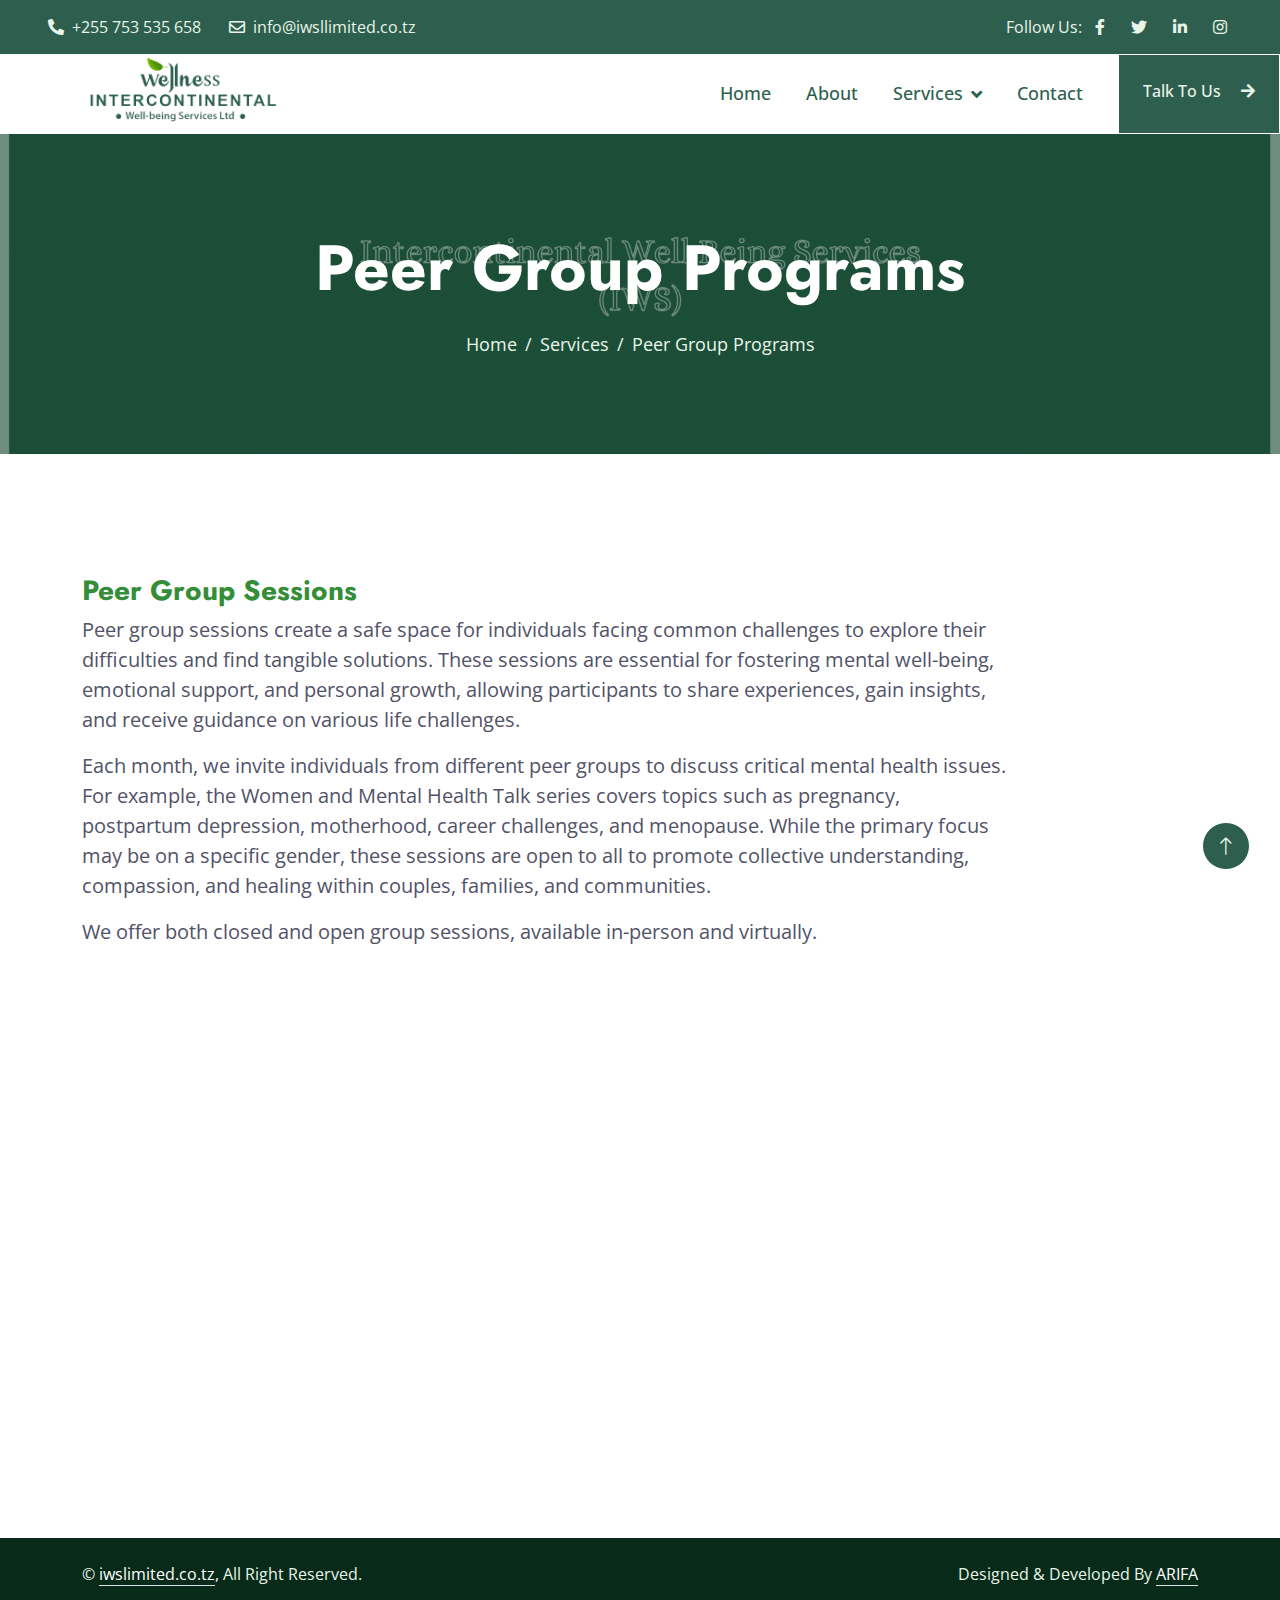
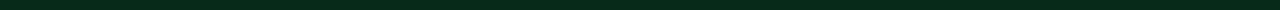
<file: group.html>
<!DOCTYPE html>
<html lang="en">

<head>
    <meta charset="utf-8">
    <title>Intercontinental Well-Being Services (IWS) - Mental Health Advocacy & Research</title>
    <meta name="viewport" content="width=device-width, initial-scale=1.0">
    <meta name="keywords"
        content="Mental Health, Public Education, Corporate Wellness, Mental Health Research, Tanzania">
    <meta name="description"
        content="Intercontinental Well-Being Services (IWS) provides mental health education, research, and advocacy for corporations, schools, and peer groups in Tanzania and beyond.">

    <!-- Open Graph Meta Tags for Social Sharing -->
    <meta property="og:title" content="Intercontinental Well-Being Services (IWS) - Mental Health Advocacy & Research">
    <meta property="og:description"
        content="Enhancing mental health awareness through education, research, and corporate well-being initiatives in Tanzania and beyond.">
    <meta property="og:image" content="img/website-preview.jpg">
    <meta property="og:url" content="https://www.iws-tz.com">
    <meta property="og:type" content="website">

    <!-- Twitter Card Meta Tags -->
    <meta name="twitter:card" content="summary_large_image">
    <meta name="twitter:title" content="Intercontinental Well-Being Services (IWS)">
    <meta name="twitter:description"
        content="Transforming mental health awareness through education, research, and advocacy.">
    <meta name="twitter:image" content="img/website-preview.jpg">

    <!-- Favicon -->
    <link href="img/favicon.ico" rel="icon">

    <!-- Google Web Fonts -->
    <link rel="preconnect" href="https://fonts.googleapis.com">
    <link rel="preconnect" href="https://fonts.gstatic.com" crossorigin>
    <link
        href="https://fonts.googleapis.com/css2?family=Jost:wght@500;600;700&family=Open+Sans:wght@400;500&display=swap"
        rel="stylesheet">

    <!-- Icon Font Stylesheet -->
    <link href="https://cdnjs.cloudflare.com/ajax/libs/font-awesome/5.10.0/css/all.min.css" rel="stylesheet">
    <link href="https://cdn.jsdelivr.net/npm/bootstrap-icons@1.4.1/font/bootstrap-icons.css" rel="stylesheet">

    <!-- Libraries Stylesheet -->
    <link href="lib/animate/animate.min.css" rel="stylesheet">
    <link href="lib/owlcarousel/assets/owl.carousel.min.css" rel="stylesheet">
    <link href="lib/lightbox/css/lightbox.min.css" rel="stylesheet">

    <!-- Customized Bootstrap Stylesheet -->
    <link href="css/bootstrap.min.css" rel="stylesheet">

    <!-- Template Stylesheet -->
    <link href="css/style.css" rel="stylesheet">

    <!-- JSON-LD Structured Data -->
    <script type="application/ld+json">
    {
        "@context": "https://schema.org",
        "@type": "Organization",
        "name": "Intercontinental Well-Being Services (IWS)",
        "url": "https://iwsllimited.co.tz",
        "logo": "https://iwsllimited.co.tz/img/logo.png",
        "description": "Intercontinental Well-Being Services (IWS) focuses on mental health education, research, and corporate well-being advocacy in Tanzania and beyond.",
        "address": {
            "@type": "PostalAddress",
            "streetAddress": "65 Philemon St./Rafiki Rd, Bahari Beach",
            "addressLocality": "Dar es Salaam",
            "addressCountry": "TZ"
        },
        "contactPoint": [
            {
                "@type": "ContactPoint",
                "telephone": "+255753535658",
                "contactType": "customer service"
            },
            {
                "@type": "ContactPoint",
                "telephone": "+255745700081",
                "contactType": "customer service"
            }
        ]
    }
    </script>
</head>


<body>
    <!-- Spinner Start -->
    <div id="spinner"
        class="show bg-white position-fixed translate-middle w-100 vh-100 top-50 start-50 d-flex align-items-center justify-content-center">
        <div class="spinner-border text-primary" role="status" style="width: 3rem; height: 3rem;"></div>
    </div>
    <!-- Spinner End -->


    <!-- Topbar Start -->
    <div class="container-fluid bg-dark text-light px-0 py-2">
        <div class="row gx-0 d-none d-lg-flex">
            <div class="col-lg-7 px-5 text-start">
                <div class="h-100 d-inline-flex align-items-center me-4">
                    <span class="fa fa-phone-alt me-2"></span>
                    <span>+255 753 535 658</span>
                </div>
                <div class="h-100 d-inline-flex align-items-center">
                    <span class="far fa-envelope me-2"></span>
                    <span>info@iwsllimited.co.tz</span>
                </div>
            </div>
            <div class="col-lg-5 px-5 text-end">
                <div class="h-100 d-inline-flex align-items-center mx-n2">
                    <span>Follow Us:</span>
                    <a class="btn btn-link text-light" href=""><i class="fab fa-facebook-f"></i></a>
                    <a class="btn btn-link text-light" href=""><i class="fab fa-twitter"></i></a>
                    <a class="btn btn-link text-light" href=""><i class="fab fa-linkedin-in"></i></a>
                    <a class="btn btn-link text-light" href=""><i class="fab fa-instagram"></i></a>
                </div>
            </div>
        </div>
    </div>
    <!-- Topbar End -->


    <!-- Navbar Start -->
    <nav class="navbar navbar-expand-lg bg-white navbar-light sticky-top p-0">
        <a href="index.html" class="navbar-brand d-flex align-items-center px-4 px-lg-5">
            <img src="img/logo.png" alt="Gardener Logo" style="height: 250px;">
        </a>
        </a>
        <button type="button" class="navbar-toggler me-4" data-bs-toggle="collapse" data-bs-target="#navbarCollapse">
            <span class="navbar-toggler-icon"></span>
        </button>
        <div class="collapse navbar-collapse" id="navbarCollapse">
            <div class="navbar-nav ms-auto p-4 p-lg-0">
                <a href="index.html" class="nav-item nav-link active">Home</a>
                <a href="about.html" class="nav-item nav-link">About</a>
                <!-- <a href="service.html" class="nav-item nav-link">Services</a> -->
                <!-- <a href="project.html" class="nav-item nav-link">Projects</a> -->
                <div class="nav-item dropdown">
                    <a href="#" class="nav-link dropdown-toggle" data-bs-toggle="dropdown">Services</a>
                    <div class="dropdown-menu bg-light m-0">
                        <a href="cws.html" class="dropdown-item">Corporate Wellness Solutions</a>
                        <a href="school.html" class="dropdown-item">Schools Wellness Program</a>
                        <a href="group.html" class="dropdown-item">Peer Group Programs </a>
                        <a href="cs.html" class="dropdown-item">Councelling Services</a>
                        <a href="retreat.html" class="dropdown-item">Wellness Retreat</a>
                        <a href="dp.html" class="dropdown-item">Digital Platform</a>
                    </div>
                </div>
                <a href="contact.html" class="nav-item nav-link">Contact</a>
            </div>
            <a href="https://wa.me/255753535658" target="_blank"
                class="btn btn-primary py-4 px-lg-4 rounded-0 d-none d-lg-block">
                Talk To Us <i class="fa fa-arrow-right ms-3"></i>
            </a>

        </div>
    </nav>
    <!-- Navbar End -->


    <!-- Page Header Start -->
    <div class="container-fluid page-header py-5 mb-5 wow fadeIn" data-wow-delay="0.1s">
        <div class="container text-center py-5">
            <h1 class="display-3 text-white mb-4 animated slideInDown">Peer Group Programs</h1>
            <nav aria-label="breadcrumb animated slideInDown">
                <ol class="breadcrumb justify-content-center mb-0">
                    <li class="breadcrumb-item"><a href="#">Home</a></li>
                    <li class="breadcrumb-item"><a href="#">Services</a></li>
                    <li class="breadcrumb-item active" aria-current="page">Peer Group Programs</li>
                </ol>
            </nav>
        </div>
    </div>
    <!-- Page Header End -->


    <!-- About Start -->
    <!-- <div class="container-xxl py-5">
        <div class="container">
            <div class="row g-5 align-items-end">
                <div class="col-lg-3 col-md-5 wow fadeInUp" data-wow-delay="0.1s">
                    <img class="img-fluid rounded" data-wow-delay="0.1s" src="img/about.jpg">
                </div>
                <div class="col-lg-6 col-md-7 wow fadeInUp" data-wow-delay="0.3s">
                    <h1 class="display-1 text-primary mb-0">25</h1>
                    <p class="text-primary mb-4">Year of Experience</p>
                    <h1 class="display-5 mb-4">We Make Your Home Like A Garden</h1>
                    <p class="mb-4">Tempor erat elitr rebum at clita. Diam dolor diam ipsum sit. Aliqu diam amet diam et eos. Clita erat ipsum et lorem et sit, sed stet lorem sit clita duo justo magna dolore erat amet</p>
                    <a class="btn btn-primary py-3 px-4" href="">Explore More</a>
                </div>
                <div class="col-lg-3 col-md-12 wow fadeInUp" data-wow-delay="0.5s">
                    <div class="row g-5">
                        <div class="col-12 col-sm-6 col-lg-12">
                            <div class="border-start ps-4">
                                <i class="fa fa-award fa-3x text-primary mb-3"></i>
                                <h4 class="mb-3">Award Winning</h4>
                                <span>Clita erat ipsum et lorem et sit, sed stet lorem sit clita duo justo magna</span>
                            </div>
                        </div>
                        <div class="col-12 col-sm-6 col-lg-12">
                            <div class="border-start ps-4">
                                <i class="fa fa-users fa-3x text-primary mb-3"></i>
                                <h4 class="mb-3">Dedicated Team</h4>
                                <span>Clita erat ipsum et lorem et sit, sed stet lorem sit clita duo justo magna</span>
                            </div>
                        </div>
                    </div>
                </div>
            </div>
        </div>
    </div> -->
    <!-- About End -->


    <!-- Facts Start -->
    <!-- <div class="container-fluid facts my-5 py-5" data-parallax="scroll" data-image-src="img/carousel-1.jpg">
        <div class="container py-5">
            <div class="row g-5">
                <div class="col-sm-6 col-lg-3 text-center wow fadeIn" data-wow-delay="0.1s">
                    <h1 class="display-4 text-white" data-toggle="counter-up">1234</h1>
                    <span class="fs-5 fw-semi-bold text-light">Happy Clients</span>
                </div>
                <div class="col-sm-6 col-lg-3 text-center wow fadeIn" data-wow-delay="0.3s">
                    <h1 class="display-4 text-white" data-toggle="counter-up">1234</h1>
                    <span class="fs-5 fw-semi-bold text-light">Garden Complated</span>
                </div>
                <div class="col-sm-6 col-lg-3 text-center wow fadeIn" data-wow-delay="0.5s">
                    <h1 class="display-4 text-white" data-toggle="counter-up">1234</h1>
                    <span class="fs-5 fw-semi-bold text-light">Dedicated Staff</span>
                </div>
                <div class="col-sm-6 col-lg-3 text-center wow fadeIn" data-wow-delay="0.7s">
                    <h1 class="display-4 text-white" data-toggle="counter-up">1234</h1>
                    <span class="fs-5 fw-semi-bold text-light">Awards Achieved</span>
                </div>
            </div>
        </div>
    </div> -->
    <!-- Facts End -->


    <!-- Team Start -->
    <div class="container-xxl py-5">
        <div class="container">
            <div class="mx-auto wow fadeInUp" data-wow-delay="0.1s" style="max-width: 700px;">
            </div>
    
            <div class="row">
                <div class="col-lg-10 wow fadeInUp" data-wow-delay="0.2s">
                    <h3 class="fw-bold mt-4 text-primary">Peer Group Sessions</h3>
    
                    <p class="fs-5">
                        Peer group sessions create a safe space for individuals facing common challenges to explore their difficulties and 
                        find tangible solutions. These sessions are essential for fostering mental well-being, emotional support, and personal 
                        growth, allowing participants to share experiences, gain insights, and receive guidance on various life challenges.
                    </p>
    
                    <p class="fs-5">
                        Each month, we invite individuals from different peer groups to discuss critical mental health issues. For example, 
                        the Women and Mental Health Talk series covers topics such as pregnancy, postpartum depression, motherhood, career 
                        challenges, and menopause. While the primary focus may be on a specific gender, these sessions are open to all to 
                        promote collective understanding, compassion, and healing within couples, families, and communities.
                    </p>
    
                    <p class="fs-5">
                        We offer both closed and open group sessions, available in-person and virtually.
                    </p>
                </div>
            </div>
    
        </div>
    </div>
    
    


    <!-- Team End -->


    <!-- Footer Start -->
    <div class="container-fluid bg-dark text-light footer mt-5 py-5 wow fadeIn" data-wow-delay="0.1s">
        <div class="container py-5">
            <div class="row g-5">
                <div class="col-lg-3 col-md-6">
                    <h4 class="text-white mb-4">Our Office</h4>
                    <p class="mb-2"><i class="fa fa-map-marker-alt me-3"></i>65 Philemon Rafiki Road,
                        Bahari Beach -Dar-es-Salaam- Tanzania</p>
                    <p class="mb-2"><i class="fa fa-phone-alt me-3"></i>+255 753 535 658</p>
                    <p class="mb-2"><i class="fa fa-envelope me-3"></i> info@iwslimited.co.tz</p>
                    <div class="d-flex pt-2">
                        <a class="btn btn-square btn-outline-light rounded-circle me-2" href=""><i
                                class="fab fa-twitter"></i></a>
                        <a class="btn btn-square btn-outline-light rounded-circle me-2" href=""><i
                                class="fab fa-facebook-f"></i></a>
                        <a class="btn btn-square btn-outline-light rounded-circle me-2" href=""><i
                                class="fab fa-youtube"></i></a>
                        <a class="btn btn-square btn-outline-light rounded-circle me-2" href=""><i
                                class="fab fa-linkedin-in"></i></a>
                    </div>
                </div>
                <div class="col-lg-3 col-md-6">
                    <h4 class="text-white mb-4">Services</h4>
                    <a class="btn btn-link" href="cws.html">Corporate Wellness Solutions</a>
                    <a class="btn btn-link" href="school.html">Schools Wellness Programcdp</a>
                    <a class="btn btn-link" href="group.html">Peer Group Programs</a>
                    <a class="btn btn-link" href="cs.html">Councelling Services</a>
                    <a class="btn btn-link" href="retreat.html">Wellness Retreat</a>
                    <a class="btn btn-link" href="dp.html">Digital Platform</a>
                </div>
                <div class="col-lg-3 col-md-6">
                    <a class="btn btn-link" href="">About Us</a>
                    <a class="btn btn-link" href="">Contact Us</a>
                    <a class="btn btn-link" href="">Our Services</a>

                </div>
                <div class="col-lg-3 col-md-6">
                    <h4 class="text-white mb-4">Newsletter</h4>
                    <p>Subscribe To Our Newsletter</p>
                    <div class="position-relative w-100">
                        <input class="form-control bg-light border-light w-100 py-3 ps-4 pe-5" type="text"
                            placeholder="Your email">
                        <button type="button"
                            class="btn btn-primary py-2 position-absolute top-0 end-0 mt-2 me-2">Subscribe</button>
                    </div>
                </div>
            </div>
        </div>
    </div>
    <!-- Footer End -->


    <!-- Copyright Start -->
    <div class="container-fluid copyright py-4">
        <div class="container">
            <div class="row">
                <div class="col-md-6 text-center text-md-start mb-3 mb-md-0">
                    &copy; <a class="border-bottom" href="https://iwslimited.co.tz/">iwslimited.co.tz</a>, All Right
                    Reserved.
                </div>
                <div class="col-md-6 text-center text-md-end">
                    <!--/*** This template is free as long as you keep the footer author’s credit link/attribution link/backlink. If you'd like to use the template without the footer author’s credit link/attribution link/backlink, you can purchase the Credit Removal License from "https://htmlcodex.com/credit-removal". Thank you for your support. ***/-->
                    Designed & Developed By <a class="border-bottom" href="https://arifa.org/">ARIFA</a>
                </div>
            </div>
        </div>
    </div>
    <!-- Copyright End -->


    <!-- Back to Top -->
    <a href="#" class="btn btn-lg btn-primary btn-lg-square rounded-circle back-to-top"><i
            class="bi bi-arrow-up"></i></a>


    <!-- JavaScript Libraries -->
    <script src="https://code.jquery.com/jquery-3.4.1.min.js"></script>
    <script src="https://cdn.jsdelivr.net/npm/bootstrap@5.0.0/dist/js/bootstrap.bundle.min.js"></script>
    <script src="lib/wow/wow.min.js"></script>
    <script src="lib/easing/easing.min.js"></script>
    <script src="lib/waypoints/waypoints.min.js"></script>
    <script src="lib/owlcarousel/owl.carousel.min.js"></script>
    <script src="lib/counterup/counterup.min.js"></script>
    <script src="lib/parallax/parallax.min.js"></script>
    <script src="lib/isotope/isotope.pkgd.min.js"></script>
    <script src="lib/lightbox/js/lightbox.min.js"></script>

    <!-- Template Javascript -->
    <script src="js/main.js"></script>
</body>

</html>
</file>
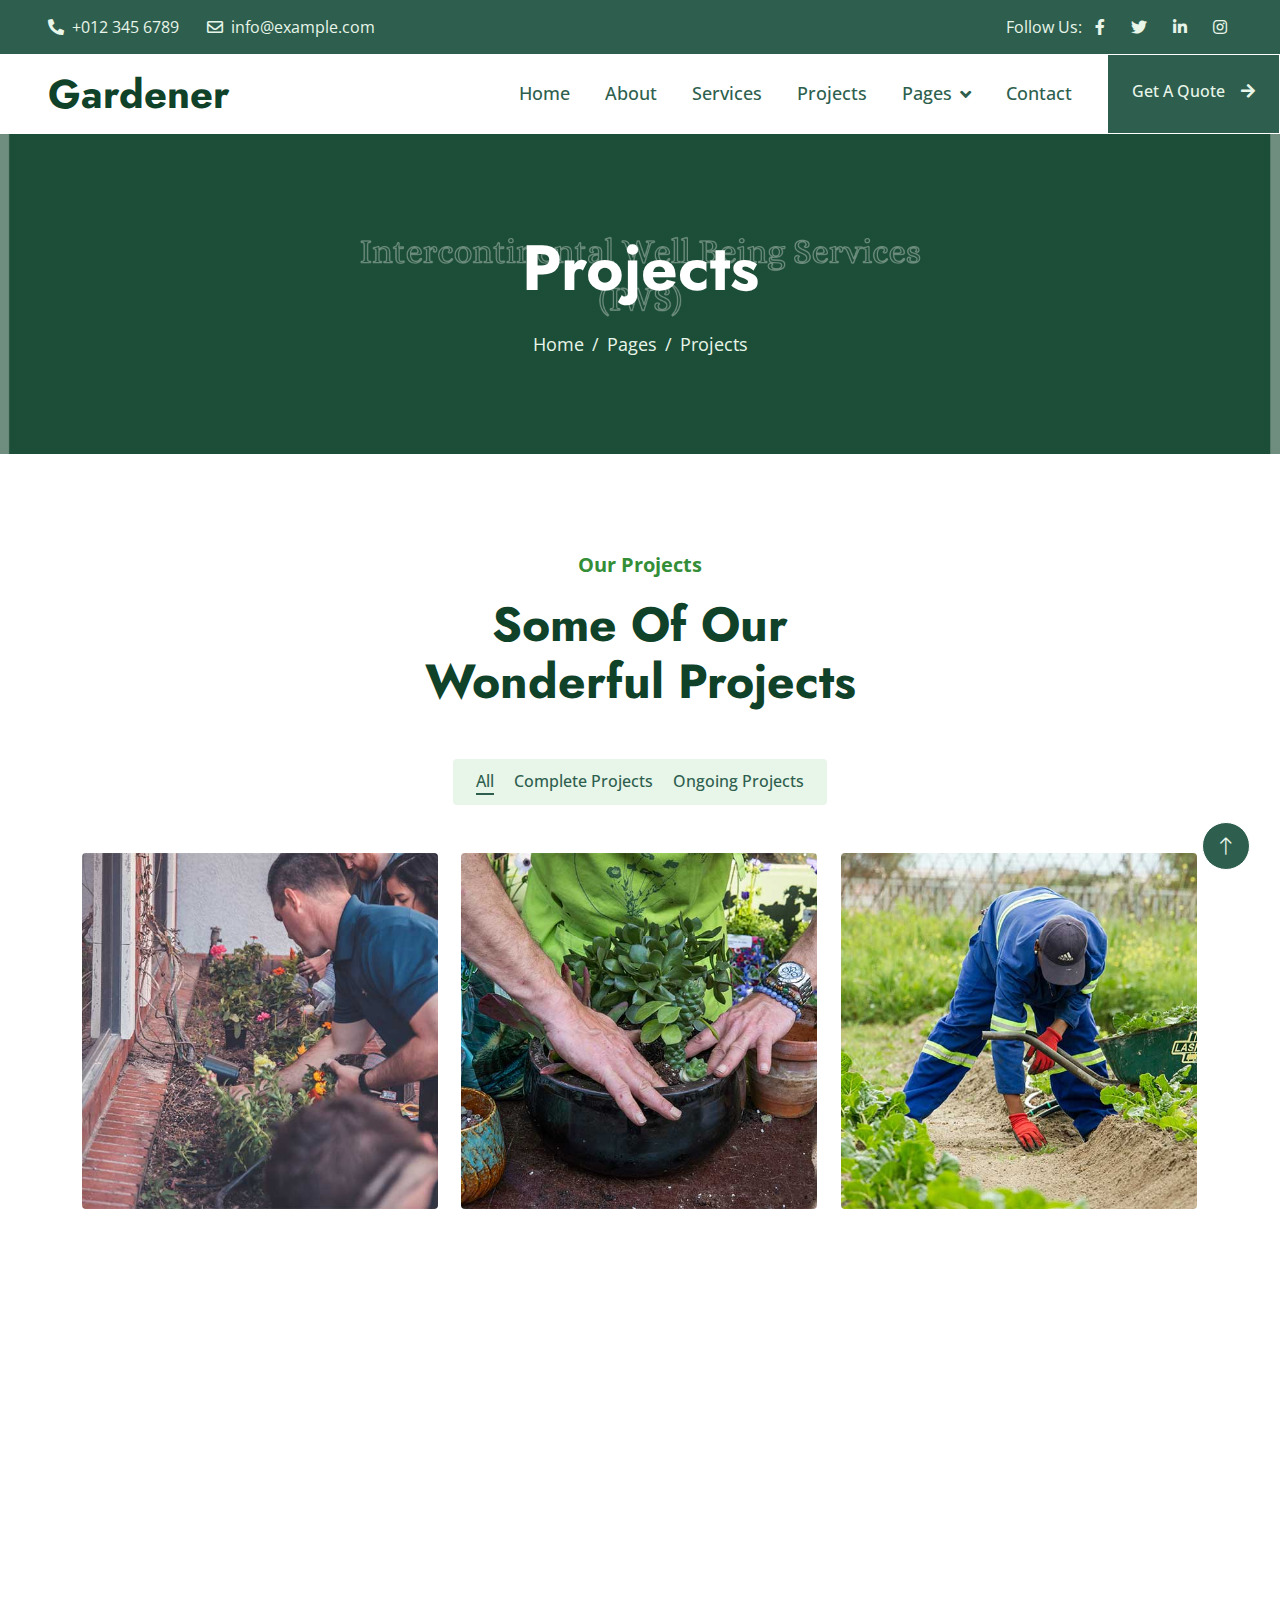
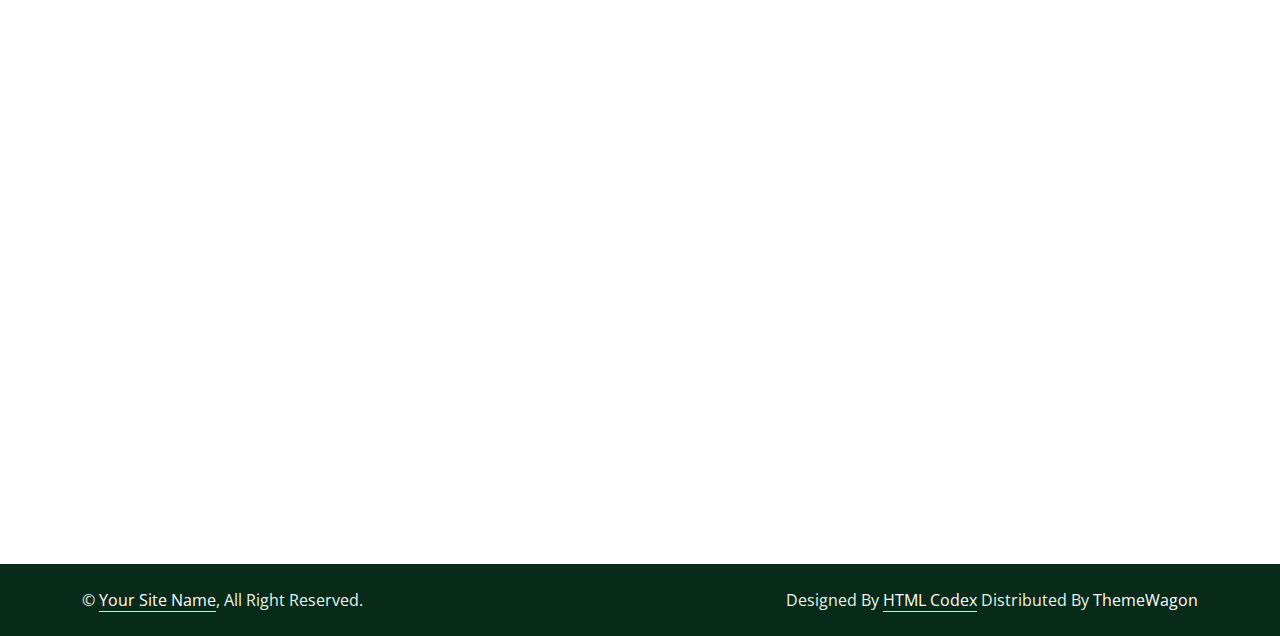
<file: project.html>
<!DOCTYPE html>
<html lang="en">

<head>
    <meta charset="utf-8">
    <title>Gardener - Gardening Website Template</title>
    <meta content="width=device-width, initial-scale=1.0" name="viewport">
    <meta content="" name="keywords">
    <meta content="" name="description">

    <!-- Favicon -->
    <link href="img/favicon.ico" rel="icon">

    <!-- Google Web Fonts -->
    <link rel="preconnect" href="https://fonts.googleapis.com">
    <link rel="preconnect" href="https://fonts.gstatic.com" crossorigin>
    <link href="https://fonts.googleapis.com/css2?family=Jost:wght@500;600;700&family=Open+Sans:wght@400;500&display=swap" rel="stylesheet">  

    <!-- Icon Font Stylesheet -->
    <link href="https://cdnjs.cloudflare.com/ajax/libs/font-awesome/5.10.0/css/all.min.css" rel="stylesheet">
    <link href="https://cdn.jsdelivr.net/npm/bootstrap-icons@1.4.1/font/bootstrap-icons.css" rel="stylesheet">

    <!-- Libraries Stylesheet -->
    <link href="lib/animate/animate.min.css" rel="stylesheet">
    <link href="lib/owlcarousel/assets/owl.carousel.min.css" rel="stylesheet">
    <link href="lib/lightbox/css/lightbox.min.css" rel="stylesheet">

    <!-- Customized Bootstrap Stylesheet -->
    <link href="css/bootstrap.min.css" rel="stylesheet">

    <!-- Template Stylesheet -->
    <link href="css/style.css" rel="stylesheet">
</head>

<body>
    <!-- Spinner Start -->
    <div id="spinner" class="show bg-white position-fixed translate-middle w-100 vh-100 top-50 start-50 d-flex align-items-center justify-content-center">
        <div class="spinner-border text-primary" role="status" style="width: 3rem; height: 3rem;"></div>
    </div>
    <!-- Spinner End -->


    <!-- Topbar Start -->
    <div class="container-fluid bg-dark text-light px-0 py-2">
        <div class="row gx-0 d-none d-lg-flex">
            <div class="col-lg-7 px-5 text-start">
                <div class="h-100 d-inline-flex align-items-center me-4">
                    <span class="fa fa-phone-alt me-2"></span>
                    <span>+012 345 6789</span>
                </div>
                <div class="h-100 d-inline-flex align-items-center">
                    <span class="far fa-envelope me-2"></span>
                    <span>info@example.com</span>
                </div>
            </div>
            <div class="col-lg-5 px-5 text-end">
                <div class="h-100 d-inline-flex align-items-center mx-n2">
                    <span>Follow Us:</span>
                    <a class="btn btn-link text-light" href=""><i class="fab fa-facebook-f"></i></a>
                    <a class="btn btn-link text-light" href=""><i class="fab fa-twitter"></i></a>
                    <a class="btn btn-link text-light" href=""><i class="fab fa-linkedin-in"></i></a>
                    <a class="btn btn-link text-light" href=""><i class="fab fa-instagram"></i></a>
                </div>
            </div>
        </div>
    </div>
    <!-- Topbar End -->


    <!-- Navbar Start -->
    <nav class="navbar navbar-expand-lg bg-white navbar-light sticky-top p-0">
        <a href="index.html" class="navbar-brand d-flex align-items-center px-4 px-lg-5">
            <h1 class="m-0">Gardener</h1>
        </a>
        <button type="button" class="navbar-toggler me-4" data-bs-toggle="collapse" data-bs-target="#navbarCollapse">
            <span class="navbar-toggler-icon"></span>
        </button>
        <div class="collapse navbar-collapse" id="navbarCollapse">
            <div class="navbar-nav ms-auto p-4 p-lg-0">
                <a href="index.html" class="nav-item nav-link">Home</a>
                <a href="about.html" class="nav-item nav-link">About</a>
                <a href="service.html" class="nav-item nav-link">Services</a>
                <a href="project.html" class="nav-item nav-link active">Projects</a>
                <div class="nav-item dropdown">
                    <a href="#" class="nav-link dropdown-toggle" data-bs-toggle="dropdown">Pages</a>
                    <div class="dropdown-menu bg-light m-0">
                        <a href="feature.html" class="dropdown-item">Features</a>
                        <a href="quote.html" class="dropdown-item">Free Quote</a>
                        <a href="team.html" class="dropdown-item">Our Team</a>
                        <a href="testimonial.html" class="dropdown-item">Testimonial</a>
                        <a href="404.html" class="dropdown-item">404 Page</a>
                    </div>
                </div>
                <a href="contact.html" class="nav-item nav-link">Contact</a>
            </div>
            <a href="" class="btn btn-primary py-4 px-lg-4 rounded-0 d-none d-lg-block">Get A Quote<i class="fa fa-arrow-right ms-3"></i></a>
        </div>
    </nav>
    <!-- Navbar End -->


    <!-- Page Header Start -->
    <div class="container-fluid page-header py-5 mb-5 wow fadeIn" data-wow-delay="0.1s">
        <div class="container text-center py-5">
            <h1 class="display-3 text-white mb-4 animated slideInDown">Projects</h1>
            <nav aria-label="breadcrumb animated slideInDown">
                <ol class="breadcrumb justify-content-center mb-0">
                    <li class="breadcrumb-item"><a href="#">Home</a></li>
                    <li class="breadcrumb-item"><a href="#">Pages</a></li>
                    <li class="breadcrumb-item active" aria-current="page">Projects</li>
                </ol>
            </nav>
        </div>
    </div>
    <!-- Page Header End -->


    <!-- Projects Start -->
    <div class="container-xxl py-5">
        <div class="container">
            <div class="text-center mx-auto wow fadeInUp" data-wow-delay="0.1s" style="max-width: 500px;">
                <p class="fs-5 fw-bold text-primary">Our Projects</p>
                <h1 class="display-5 mb-5">Some Of Our Wonderful Projects</h1>
            </div>
            <div class="row wow fadeInUp" data-wow-delay="0.3s">
                <div class="col-12 text-center">
                    <ul class="list-inline rounded mb-5" id="portfolio-flters">
                        <li class="mx-2 active" data-filter="*">All</li>
                        <li class="mx-2" data-filter=".first">Complete Projects</li>
                        <li class="mx-2" data-filter=".second">Ongoing Projects</li>
                    </ul>
                </div>
            </div>
            <div class="row g-4 portfolio-container">
                <div class="col-lg-4 col-md-6 portfolio-item first wow fadeInUp" data-wow-delay="0.1s">
                    <div class="portfolio-inner rounded">
                        <img class="img-fluid" src="img/service-1.jpg" alt="">
                        <div class="portfolio-text">
                            <h4 class="text-white mb-4">Landscaping</h4>
                            <div class="d-flex">
                                <a class="btn btn-lg-square rounded-circle mx-2" href="img/service-1.jpg" data-lightbox="portfolio"><i class="fa fa-eye"></i></a>
                                <a class="btn btn-lg-square rounded-circle mx-2" href=""><i class="fa fa-link"></i></a>
                            </div>
                        </div>
                    </div>
                </div>
                <div class="col-lg-4 col-md-6 portfolio-item second wow fadeInUp" data-wow-delay="0.3s">
                    <div class="portfolio-inner rounded">
                        <img class="img-fluid" src="img/service-2.jpg" alt="">
                        <div class="portfolio-text">
                            <h4 class="text-white mb-4">Pruning plants</h4>
                            <div class="d-flex">
                                <a class="btn btn-lg-square rounded-circle mx-2" href="img/service-2.jpg" data-lightbox="portfolio"><i class="fa fa-eye"></i></a>
                                <a class="btn btn-lg-square rounded-circle mx-2" href=""><i class="fa fa-link"></i></a>
                            </div>
                        </div>
                    </div>
                </div>
                <div class="col-lg-4 col-md-6 portfolio-item first wow fadeInUp" data-wow-delay="0.5s">
                    <div class="portfolio-inner rounded">
                        <img class="img-fluid" src="img/service-3.jpg" alt="">
                        <div class="portfolio-text">
                            <h4 class="text-white mb-4">Irrigation & Drainage</h4>
                            <div class="d-flex">
                                <a class="btn btn-lg-square rounded-circle mx-2" href="img/service-3.jpg" data-lightbox="portfolio"><i class="fa fa-eye"></i></a>
                                <a class="btn btn-lg-square rounded-circle mx-2" href=""><i class="fa fa-link"></i></a>
                            </div>
                        </div>
                    </div>
                </div>
                <div class="col-lg-4 col-md-6 portfolio-item second wow fadeInUp" data-wow-delay="0.1s">
                    <div class="portfolio-inner rounded">
                        <img class="img-fluid" src="img/service-4.jpg" alt="">
                        <div class="portfolio-text">
                            <h4 class="text-white mb-4">Garden Maintenance</h4>
                            <div class="d-flex">
                                <a class="btn btn-lg-square rounded-circle mx-2" href="img/service-4.jpg" data-lightbox="portfolio"><i class="fa fa-eye"></i></a>
                                <a class="btn btn-lg-square rounded-circle mx-2" href=""><i class="fa fa-link"></i></a>
                            </div>
                        </div>
                    </div>
                </div>
                <div class="col-lg-4 col-md-6 portfolio-item first wow fadeInUp" data-wow-delay="0.3s">
                    <div class="portfolio-inner rounded">
                        <img class="img-fluid" src="img/service-5.jpg" alt="">
                        <div class="portfolio-text">
                            <h4 class="text-white mb-4">Green Technology</h4>
                            <div class="d-flex">
                                <a class="btn btn-lg-square rounded-circle mx-2" href="img/service-5.jpg" data-lightbox="portfolio"><i class="fa fa-eye"></i></a>
                                <a class="btn btn-lg-square rounded-circle mx-2" href=""><i class="fa fa-link"></i></a>
                            </div>
                        </div>
                    </div>
                </div>
                <div class="col-lg-4 col-md-6 portfolio-item second wow fadeInUp" data-wow-delay="0.5s">
                    <div class="portfolio-inner rounded">
                        <img class="img-fluid" src="img/service-6.jpg" alt="">
                        <div class="portfolio-text">
                            <h4 class="text-white mb-4">Urban Gardening</h4>
                            <div class="d-flex">
                                <a class="btn btn-lg-square rounded-circle mx-2" href="img/service-6.jpg" data-lightbox="portfolio"><i class="fa fa-eye"></i></a>
                                <a class="btn btn-lg-square rounded-circle mx-2" href=""><i class="fa fa-link"></i></a>
                            </div>
                        </div>
                    </div>
                </div>
            </div>
        </div>
    </div>
    <!-- Projects End -->


    <!-- Footer Start -->
    <div class="container-fluid bg-dark text-light footer mt-5 py-5 wow fadeIn" data-wow-delay="0.1s">
        <div class="container py-5">
            <div class="row g-5">
                <div class="col-lg-3 col-md-6">
                    <h4 class="text-white mb-4">Our Office</h4>
                    <p class="mb-2"><i class="fa fa-map-marker-alt me-3"></i>123 Street, New York, USA</p>
                    <p class="mb-2"><i class="fa fa-phone-alt me-3"></i>+012 345 67890</p>
                    <p class="mb-2"><i class="fa fa-envelope me-3"></i>info@example.com</p>
                    <div class="d-flex pt-2">
                        <a class="btn btn-square btn-outline-light rounded-circle me-2" href=""><i class="fab fa-twitter"></i></a>
                        <a class="btn btn-square btn-outline-light rounded-circle me-2" href=""><i class="fab fa-facebook-f"></i></a>
                        <a class="btn btn-square btn-outline-light rounded-circle me-2" href=""><i class="fab fa-youtube"></i></a>
                        <a class="btn btn-square btn-outline-light rounded-circle me-2" href=""><i class="fab fa-linkedin-in"></i></a>
                    </div>
                </div>
                <div class="col-lg-3 col-md-6">
                    <h4 class="text-white mb-4">Services</h4>
                    <a class="btn btn-link" href="">Landscaping</a>
                    <a class="btn btn-link" href="">Pruning plants</a>
                    <a class="btn btn-link" href="">Urban Gardening</a>
                    <a class="btn btn-link" href="">Garden Maintenance</a>
                    <a class="btn btn-link" href="">Green Technology</a>
                </div>
                <div class="col-lg-3 col-md-6">
                    <h4 class="text-white mb-4">Services</h4>
                    <a class="btn btn-link" href="cws.html">Corporate Wellness Solutions</a>
                    <a class="btn btn-link" href="school.html">Schools Wellness Programcdp</a>
                    <a class="btn btn-link" href="group.html">Peer Group Programs</a>
                    <a class="btn btn-link" href="cs.html">Councelling Services</a>
                    <a class="btn btn-link" href="retreat.html">Wellness Retreat</a>
                    <a class="btn btn-link" href="dp.html">Digital Platform</a>
                </div>
                <div class="col-lg-3 col-md-6">
                    <h4 class="text-white mb-4">Newsletter</h4>
                    <p>Dolor amet sit justo amet elitr clita ipsum elitr est.</p>
                    <div class="position-relative w-100">
                        <input class="form-control bg-light border-light w-100 py-3 ps-4 pe-5" type="text" placeholder="Your email">
                        <button type="button" class="btn btn-primary py-2 position-absolute top-0 end-0 mt-2 me-2">SignUp</button>
                    </div>
                </div>
            </div>
        </div>
    </div>
    <!-- Footer End -->


    <!-- Copyright Start -->
    <div class="container-fluid copyright py-4">
        <div class="container">
            <div class="row">
                <div class="col-md-6 text-center text-md-start mb-3 mb-md-0">
                    &copy; <a class="border-bottom" href="#">Your Site Name</a>, All Right Reserved.
                </div>
                <div class="col-md-6 text-center text-md-end">
                    <!--/*** This template is free as long as you keep the footer author’s credit link/attribution link/backlink. If you'd like to use the template without the footer author’s credit link/attribution link/backlink, you can purchase the Credit Removal License from "https://htmlcodex.com/credit-removal". Thank you for your support. ***/-->
                    Designed By <a class="border-bottom" href="https://htmlcodex.com">HTML Codex</a> Distributed By <a href="https://themewagon.com">ThemeWagon</a>
                </div>
            </div>
        </div>
    </div>
    <!-- Copyright End -->


    <!-- Back to Top -->
    <a href="#" class="btn btn-lg btn-primary btn-lg-square rounded-circle back-to-top"><i class="bi bi-arrow-up"></i></a>


    <!-- JavaScript Libraries -->
    <script src="https://code.jquery.com/jquery-3.4.1.min.js"></script>
    <script src="https://cdn.jsdelivr.net/npm/bootstrap@5.0.0/dist/js/bootstrap.bundle.min.js"></script>
    <script src="lib/wow/wow.min.js"></script>
    <script src="lib/easing/easing.min.js"></script>
    <script src="lib/waypoints/waypoints.min.js"></script>
    <script src="lib/owlcarousel/owl.carousel.min.js"></script>
    <script src="lib/counterup/counterup.min.js"></script>
    <script src="lib/parallax/parallax.min.js"></script>
    <script src="lib/isotope/isotope.pkgd.min.js"></script>
    <script src="lib/lightbox/js/lightbox.min.js"></script>

    <!-- Template Javascript -->
    <script src="js/main.js"></script>
</body>

</html>
</file>
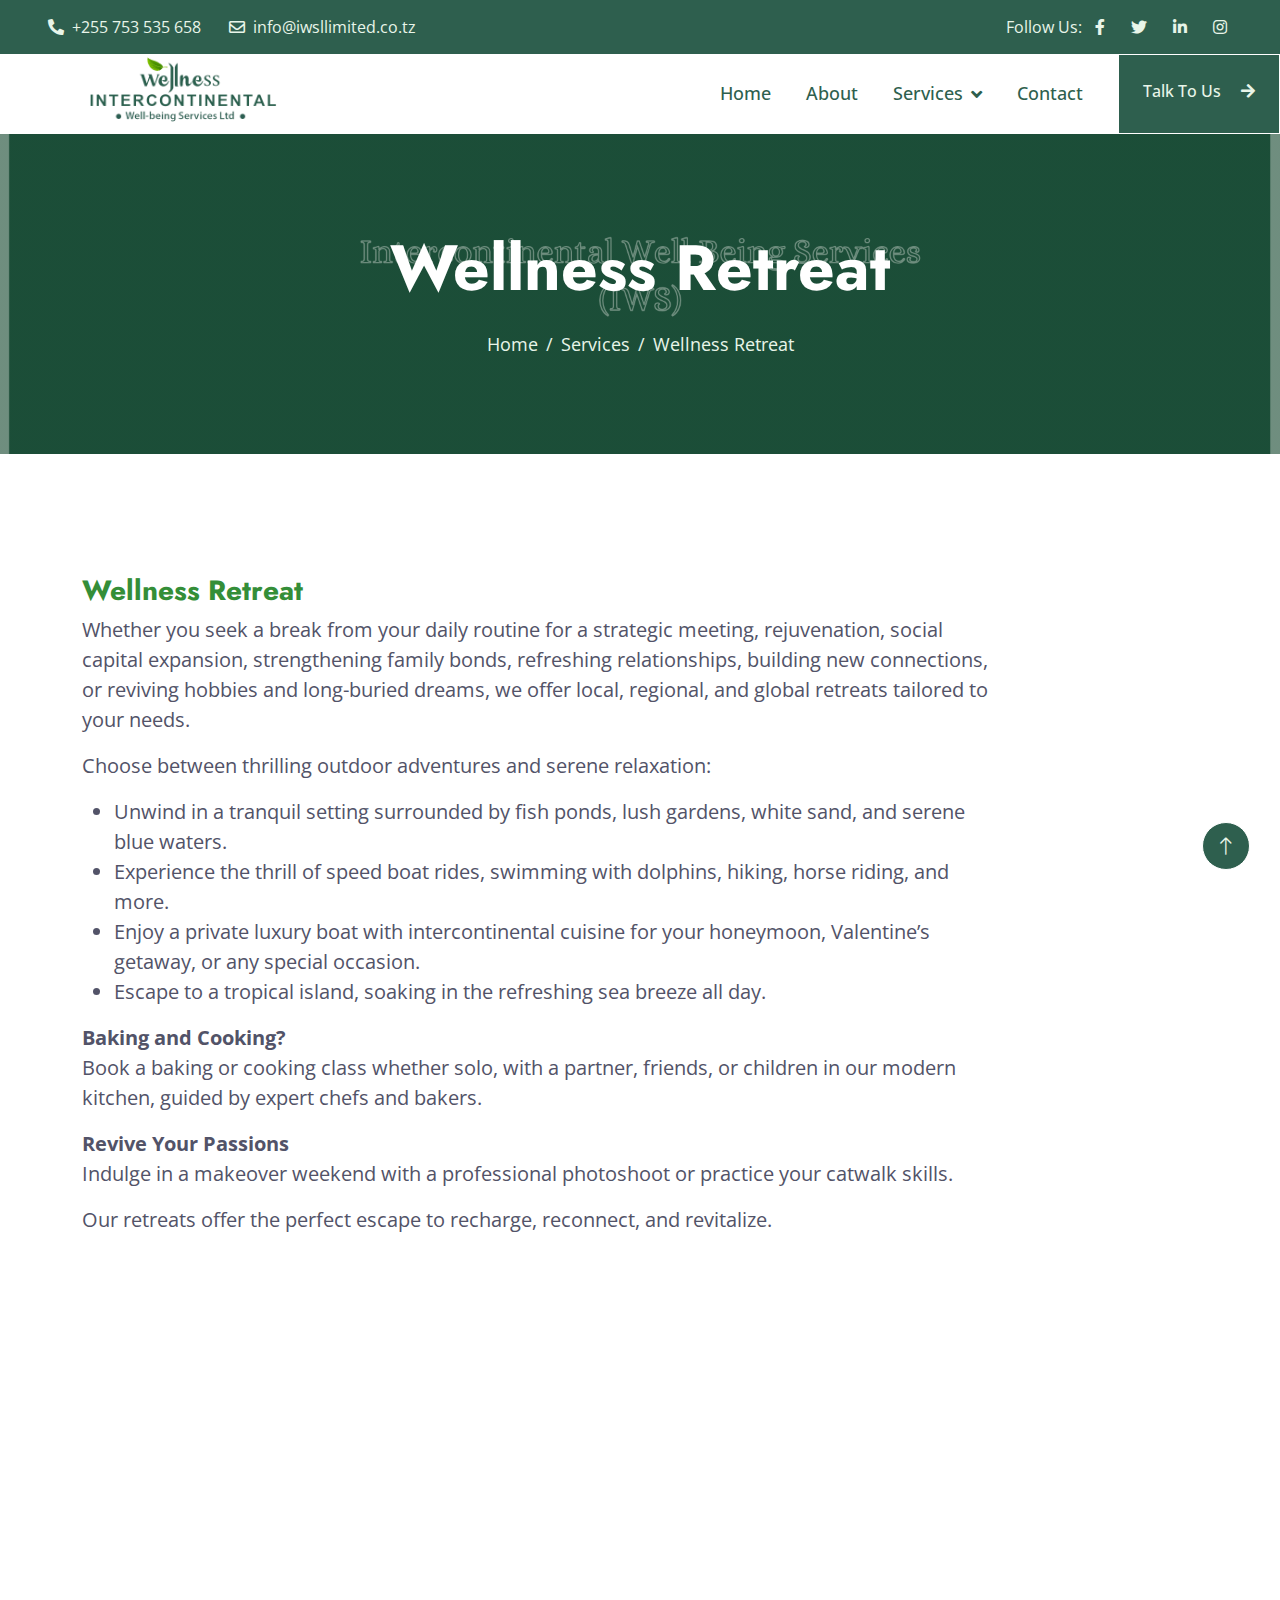
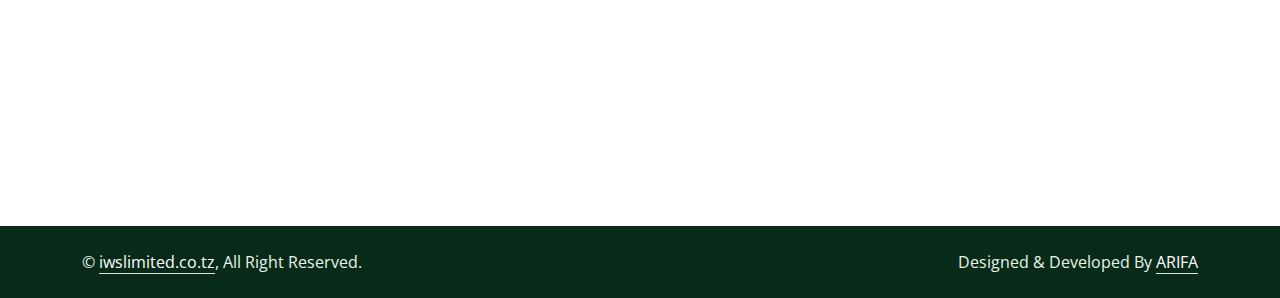
<file: retreat.html>
<!DOCTYPE html>
<html lang="en">

<head>
    <meta charset="utf-8">
    <title>Intercontinental Well-Being Services (IWS) - Mental Health Advocacy & Research</title>
    <meta name="viewport" content="width=device-width, initial-scale=1.0">
    <meta name="keywords"
        content="Mental Health, Public Education, Corporate Wellness, Mental Health Research, Tanzania">
    <meta name="description"
        content="Intercontinental Well-Being Services (IWS) provides mental health education, research, and advocacy for corporations, schools, and peer groups in Tanzania and beyond.">

    <!-- Open Graph Meta Tags for Social Sharing -->
    <meta property="og:title" content="Intercontinental Well-Being Services (IWS) - Mental Health Advocacy & Research">
    <meta property="og:description"
        content="Enhancing mental health awareness through education, research, and corporate well-being initiatives in Tanzania and beyond.">
    <meta property="og:image" content="img/website-preview.jpg">
    <meta property="og:url" content="https://www.iws-tz.com">
    <meta property="og:type" content="website">

    <!-- Twitter Card Meta Tags -->
    <meta name="twitter:card" content="summary_large_image">
    <meta name="twitter:title" content="Intercontinental Well-Being Services (IWS)">
    <meta name="twitter:description"
        content="Transforming mental health awareness through education, research, and advocacy.">
    <meta name="twitter:image" content="img/website-preview.jpg">

    <!-- Favicon -->
    <link href="img/favicon.ico" rel="icon">

    <!-- Google Web Fonts -->
    <link rel="preconnect" href="https://fonts.googleapis.com">
    <link rel="preconnect" href="https://fonts.gstatic.com" crossorigin>
    <link
        href="https://fonts.googleapis.com/css2?family=Jost:wght@500;600;700&family=Open+Sans:wght@400;500&display=swap"
        rel="stylesheet">

    <!-- Icon Font Stylesheet -->
    <link href="https://cdnjs.cloudflare.com/ajax/libs/font-awesome/5.10.0/css/all.min.css" rel="stylesheet">
    <link href="https://cdn.jsdelivr.net/npm/bootstrap-icons@1.4.1/font/bootstrap-icons.css" rel="stylesheet">

    <!-- Libraries Stylesheet -->
    <link href="lib/animate/animate.min.css" rel="stylesheet">
    <link href="lib/owlcarousel/assets/owl.carousel.min.css" rel="stylesheet">
    <link href="lib/lightbox/css/lightbox.min.css" rel="stylesheet">

    <!-- Customized Bootstrap Stylesheet -->
    <link href="css/bootstrap.min.css" rel="stylesheet">

    <!-- Template Stylesheet -->
    <link href="css/style.css" rel="stylesheet">

    <!-- JSON-LD Structured Data -->
    <script type="application/ld+json">
    {
        "@context": "https://schema.org",
        "@type": "Organization",
        "name": "Intercontinental Well-Being Services (IWS)",
        "url": "https://iwsllimited.co.tz",
        "logo": "https://iwsllimited.co.tz/img/logo.png",
        "description": "Intercontinental Well-Being Services (IWS) focuses on mental health education, research, and corporate well-being advocacy in Tanzania and beyond.",
        "address": {
            "@type": "PostalAddress",
            "streetAddress": "65 Philemon St./Rafiki Rd, Bahari Beach",
            "addressLocality": "Dar es Salaam",
            "addressCountry": "TZ"
        },
        "contactPoint": [
            {
                "@type": "ContactPoint",
                "telephone": "+255753535658",
                "contactType": "customer service"
            },
            {
                "@type": "ContactPoint",
                "telephone": "+255745700081",
                "contactType": "customer service"
            }
        ]
    }
    </script>
</head>


<body>
    <!-- Spinner Start -->
    <div id="spinner"
        class="show bg-white position-fixed translate-middle w-100 vh-100 top-50 start-50 d-flex align-items-center justify-content-center">
        <div class="spinner-border text-primary" role="status" style="width: 3rem; height: 3rem;"></div>
    </div>
    <!-- Spinner End -->


    <!-- Topbar Start -->
    <div class="container-fluid bg-dark text-light px-0 py-2">
        <div class="row gx-0 d-none d-lg-flex">
            <div class="col-lg-7 px-5 text-start">
                <div class="h-100 d-inline-flex align-items-center me-4">
                    <span class="fa fa-phone-alt me-2"></span>
                    <span>+255 753 535 658</span>
                </div>
                <div class="h-100 d-inline-flex align-items-center">
                    <span class="far fa-envelope me-2"></span>
                    <span>info@iwsllimited.co.tz</span>
                </div>
            </div>
            <div class="col-lg-5 px-5 text-end">
                <div class="h-100 d-inline-flex align-items-center mx-n2">
                    <span>Follow Us:</span>
                    <a class="btn btn-link text-light" href=""><i class="fab fa-facebook-f"></i></a>
                    <a class="btn btn-link text-light" href=""><i class="fab fa-twitter"></i></a>
                    <a class="btn btn-link text-light" href=""><i class="fab fa-linkedin-in"></i></a>
                    <a class="btn btn-link text-light" href=""><i class="fab fa-instagram"></i></a>
                </div>
            </div>
        </div>
    </div>
    <!-- Topbar End -->


    <!-- Navbar Start -->
    <nav class="navbar navbar-expand-lg bg-white navbar-light sticky-top p-0">
        <a href="index.html" class="navbar-brand d-flex align-items-center px-4 px-lg-5">
            <img src="img/logo.png" alt="Gardener Logo" style="height: 250px;">
        </a>
        </a>
        <button type="button" class="navbar-toggler me-4" data-bs-toggle="collapse" data-bs-target="#navbarCollapse">
            <span class="navbar-toggler-icon"></span>
        </button>
        <div class="collapse navbar-collapse" id="navbarCollapse">
            <div class="navbar-nav ms-auto p-4 p-lg-0">
                <a href="index.html" class="nav-item nav-link active">Home</a>
                <a href="about.html" class="nav-item nav-link">About</a>
                <!-- <a href="service.html" class="nav-item nav-link">Services</a> -->
                <!-- <a href="project.html" class="nav-item nav-link">Projects</a> -->
                <div class="nav-item dropdown">
                    <a href="#" class="nav-link dropdown-toggle" data-bs-toggle="dropdown">Services</a>
                    <div class="dropdown-menu bg-light m-0">
                        <a href="cws.html" class="dropdown-item">Corporate Wellness Solutions</a>
                        <a href="school.html" class="dropdown-item">Schools Wellness Program</a>
                        <a href="group.html" class="dropdown-item">Peer Group Programs </a>
                        <a href="cs.html" class="dropdown-item">Councelling Services</a>
                        <a href="retreat.html" class="dropdown-item">Wellness Retreat</a>
                        <a href="dp.html" class="dropdown-item">Digital Platform</a>
                    </div>
                </div>
                <a href="contact.html" class="nav-item nav-link">Contact</a>
            </div>
            <a href="https://wa.me/255753535658" target="_blank"
                class="btn btn-primary py-4 px-lg-4 rounded-0 d-none d-lg-block">
                Talk To Us <i class="fa fa-arrow-right ms-3"></i>
            </a>

        </div>
    </nav>
    <!-- Navbar End -->


    <!-- Page Header Start -->
    <div class="container-fluid page-header py-5 mb-5 wow fadeIn" data-wow-delay="0.1s">
        <div class="container text-center py-5">
            <h1 class="display-3 text-white mb-4 animated slideInDown"> Wellness Retreat</h1>
            <nav aria-label="breadcrumb animated slideInDown">
                <ol class="breadcrumb justify-content-center mb-0">
                    <li class="breadcrumb-item"><a href="#">Home</a></li>
                    <li class="breadcrumb-item"><a href="#">Services</a></li>
                    <li class="breadcrumb-item active" aria-current="page"> Wellness Retreat</li>
                </ol>
            </nav>
        </div>
    </div>
    <!-- Page Header End -->


    <!-- About Start -->
    <!-- <div class="container-xxl py-5">
        <div class="container">
            <div class="row g-5 align-items-end">
                <div class="col-lg-3 col-md-5 wow fadeInUp" data-wow-delay="0.1s">
                    <img class="img-fluid rounded" data-wow-delay="0.1s" src="img/about.jpg">
                </div>
                <div class="col-lg-6 col-md-7 wow fadeInUp" data-wow-delay="0.3s">
                    <h1 class="display-1 text-primary mb-0">25</h1>
                    <p class="text-primary mb-4">Year of Experience</p>
                    <h1 class="display-5 mb-4">We Make Your Home Like A Garden</h1>
                    <p class="mb-4">Tempor erat elitr rebum at clita. Diam dolor diam ipsum sit. Aliqu diam amet diam et eos. Clita erat ipsum et lorem et sit, sed stet lorem sit clita duo justo magna dolore erat amet</p>
                    <a class="btn btn-primary py-3 px-4" href="">Explore More</a>
                </div>
                <div class="col-lg-3 col-md-12 wow fadeInUp" data-wow-delay="0.5s">
                    <div class="row g-5">
                        <div class="col-12 col-sm-6 col-lg-12">
                            <div class="border-start ps-4">
                                <i class="fa fa-award fa-3x text-primary mb-3"></i>
                                <h4 class="mb-3">Award Winning</h4>
                                <span>Clita erat ipsum et lorem et sit, sed stet lorem sit clita duo justo magna</span>
                            </div>
                        </div>
                        <div class="col-12 col-sm-6 col-lg-12">
                            <div class="border-start ps-4">
                                <i class="fa fa-users fa-3x text-primary mb-3"></i>
                                <h4 class="mb-3">Dedicated Team</h4>
                                <span>Clita erat ipsum et lorem et sit, sed stet lorem sit clita duo justo magna</span>
                            </div>
                        </div>
                    </div>
                </div>
            </div>
        </div>
    </div> -->
    <!-- About End -->


    <!-- Facts Start -->
    <!-- <div class="container-fluid facts my-5 py-5" data-parallax="scroll" data-image-src="img/carousel-1.jpg">
        <div class="container py-5">
            <div class="row g-5">
                <div class="col-sm-6 col-lg-3 text-center wow fadeIn" data-wow-delay="0.1s">
                    <h1 class="display-4 text-white" data-toggle="counter-up">1234</h1>
                    <span class="fs-5 fw-semi-bold text-light">Happy Clients</span>
                </div>
                <div class="col-sm-6 col-lg-3 text-center wow fadeIn" data-wow-delay="0.3s">
                    <h1 class="display-4 text-white" data-toggle="counter-up">1234</h1>
                    <span class="fs-5 fw-semi-bold text-light">Garden Complated</span>
                </div>
                <div class="col-sm-6 col-lg-3 text-center wow fadeIn" data-wow-delay="0.5s">
                    <h1 class="display-4 text-white" data-toggle="counter-up">1234</h1>
                    <span class="fs-5 fw-semi-bold text-light">Dedicated Staff</span>
                </div>
                <div class="col-sm-6 col-lg-3 text-center wow fadeIn" data-wow-delay="0.7s">
                    <h1 class="display-4 text-white" data-toggle="counter-up">1234</h1>
                    <span class="fs-5 fw-semi-bold text-light">Awards Achieved</span>
                </div>
            </div>
        </div>
    </div> -->
    <!-- Facts End -->


    <!-- Team Start -->
    <div class="container-xxl py-5">
        <div class="container">
            <div class="mx-auto wow fadeInUp" data-wow-delay="0.1s" style="max-width: 700px;">
            </div>
    
            <div class="row">
                <div class="col-lg-10 wow fadeInUp" data-wow-delay="0.2s">
                    <h3 class="fw-bold mt-4 text-primary">Wellness Retreat</h3>
    
                    <p class="fs-5">
                        Whether you seek a break from your daily routine for a strategic meeting, rejuvenation, social capital expansion, strengthening family bonds, refreshing relationships, building new connections, or reviving hobbies and long-buried dreams, we offer local, regional, and global retreats tailored to your needs.
                    </p>
    
                    <p class="fs-5">
                        Choose between thrilling outdoor adventures and serene relaxation:
                    </p>
    
                    <ul class="fs-5">
                        <li>Unwind in a tranquil setting surrounded by fish ponds, lush gardens, white sand, and serene blue waters.</li>
                        <li>Experience the thrill of speed boat rides, swimming with dolphins, hiking, horse riding, and more.</li>
                        <li>Enjoy a private luxury boat with intercontinental cuisine for your honeymoon, Valentine’s getaway, or any special occasion.</li>
                        <li>Escape to a tropical island, soaking in the refreshing sea breeze all day.</li>
                    </ul>
    
                    <p class="fs-5">
                        <strong>Baking and Cooking?</strong><br>
                        Book a baking or cooking class whether solo, with a partner, friends, or children in our modern kitchen, guided by expert chefs and bakers.
                    </p>
    
                    <p class="fs-5">
                        <strong>Revive Your Passions</strong><br>
                        Indulge in a makeover weekend with a professional photoshoot or practice your catwalk skills.
                    </p>
    
                    <p class="fs-5">
                        Our retreats offer the perfect escape to recharge, reconnect, and revitalize.
                    </p>
                </div>
            </div>
    
        </div>
    </div>
    
    
    


    <!-- Team End -->


    <!-- Footer Start -->
    <div class="container-fluid bg-dark text-light footer mt-5 py-5 wow fadeIn" data-wow-delay="0.1s">
        <div class="container py-5">
            <div class="row g-5">
                <div class="col-lg-3 col-md-6">
                    <h4 class="text-white mb-4">Our Office</h4>
                    <p class="mb-2"><i class="fa fa-map-marker-alt me-3"></i>65 Philemon Rafiki Road,
                        Bahari Beach -Dar-es-Salaam- Tanzania</p>
                    <p class="mb-2"><i class="fa fa-phone-alt me-3"></i>+255 753 535 658</p>
                    <p class="mb-2"><i class="fa fa-envelope me-3"></i> info@iwslimited.co.tz</p>
                    <div class="d-flex pt-2">
                        <a class="btn btn-square btn-outline-light rounded-circle me-2" href=""><i
                                class="fab fa-twitter"></i></a>
                        <a class="btn btn-square btn-outline-light rounded-circle me-2" href=""><i
                                class="fab fa-facebook-f"></i></a>
                        <a class="btn btn-square btn-outline-light rounded-circle me-2" href=""><i
                                class="fab fa-youtube"></i></a>
                        <a class="btn btn-square btn-outline-light rounded-circle me-2" href=""><i
                                class="fab fa-linkedin-in"></i></a>
                    </div>
                </div>
                <div class="col-lg-3 col-md-6">
                    <h4 class="text-white mb-4">Services</h4>
                    <a class="btn btn-link" href="">Corporate Wellness Solutions</a>
                    <a class="btn btn-link" href="">Schools Wellness Programcdp</a>
                    <a class="btn btn-link" href="">Peer Group Programs</a>
                    <a class="btn btn-link" href="">Councelling Services</a>
                    <a class="btn btn-link" href="">Wellness Retreat</a>
                    <a class="btn btn-link" href="">Digital Platform</a>
                </div>
                <div class="col-lg-3 col-md-6">
                    <a class="btn btn-link" href="">About Us</a>
                    <a class="btn btn-link" href="">Contact Us</a>
                    <a class="btn btn-link" href="">Our Services</a>

                </div>
                <div class="col-lg-3 col-md-6">
                    <h4 class="text-white mb-4">Newsletter</h4>
                    <p>Subscribe To Our Newsletter</p>
                    <div class="position-relative w-100">
                        <input class="form-control bg-light border-light w-100 py-3 ps-4 pe-5" type="text"
                            placeholder="Your email">
                        <button type="button"
                            class="btn btn-primary py-2 position-absolute top-0 end-0 mt-2 me-2">Subscribe</button>
                    </div>
                </div>
            </div>
        </div>
    </div>
    <!-- Footer End -->


    <!-- Copyright Start -->
    <div class="container-fluid copyright py-4">
        <div class="container">
            <div class="row">
                <div class="col-md-6 text-center text-md-start mb-3 mb-md-0">
                    &copy; <a class="border-bottom" href="https://iwslimited.co.tz/">iwslimited.co.tz</a>, All Right
                    Reserved.
                </div>
                <div class="col-md-6 text-center text-md-end">
                    <!--/*** This template is free as long as you keep the footer author’s credit link/attribution link/backlink. If you'd like to use the template without the footer author’s credit link/attribution link/backlink, you can purchase the Credit Removal License from "https://htmlcodex.com/credit-removal". Thank you for your support. ***/-->
                    Designed & Developed By <a class="border-bottom" href="https://arifa.org/">ARIFA</a>
                </div>
            </div>
        </div>
    </div>
    <!-- Copyright End -->


    <!-- Back to Top -->
    <a href="#" class="btn btn-lg btn-primary btn-lg-square rounded-circle back-to-top"><i
            class="bi bi-arrow-up"></i></a>


    <!-- JavaScript Libraries -->
    <script src="https://code.jquery.com/jquery-3.4.1.min.js"></script>
    <script src="https://cdn.jsdelivr.net/npm/bootstrap@5.0.0/dist/js/bootstrap.bundle.min.js"></script>
    <script src="lib/wow/wow.min.js"></script>
    <script src="lib/easing/easing.min.js"></script>
    <script src="lib/waypoints/waypoints.min.js"></script>
    <script src="lib/owlcarousel/owl.carousel.min.js"></script>
    <script src="lib/counterup/counterup.min.js"></script>
    <script src="lib/parallax/parallax.min.js"></script>
    <script src="lib/isotope/isotope.pkgd.min.js"></script>
    <script src="lib/lightbox/js/lightbox.min.js"></script>

    <!-- Template Javascript -->
    <script src="js/main.js"></script>
</body>

</html>
</file>
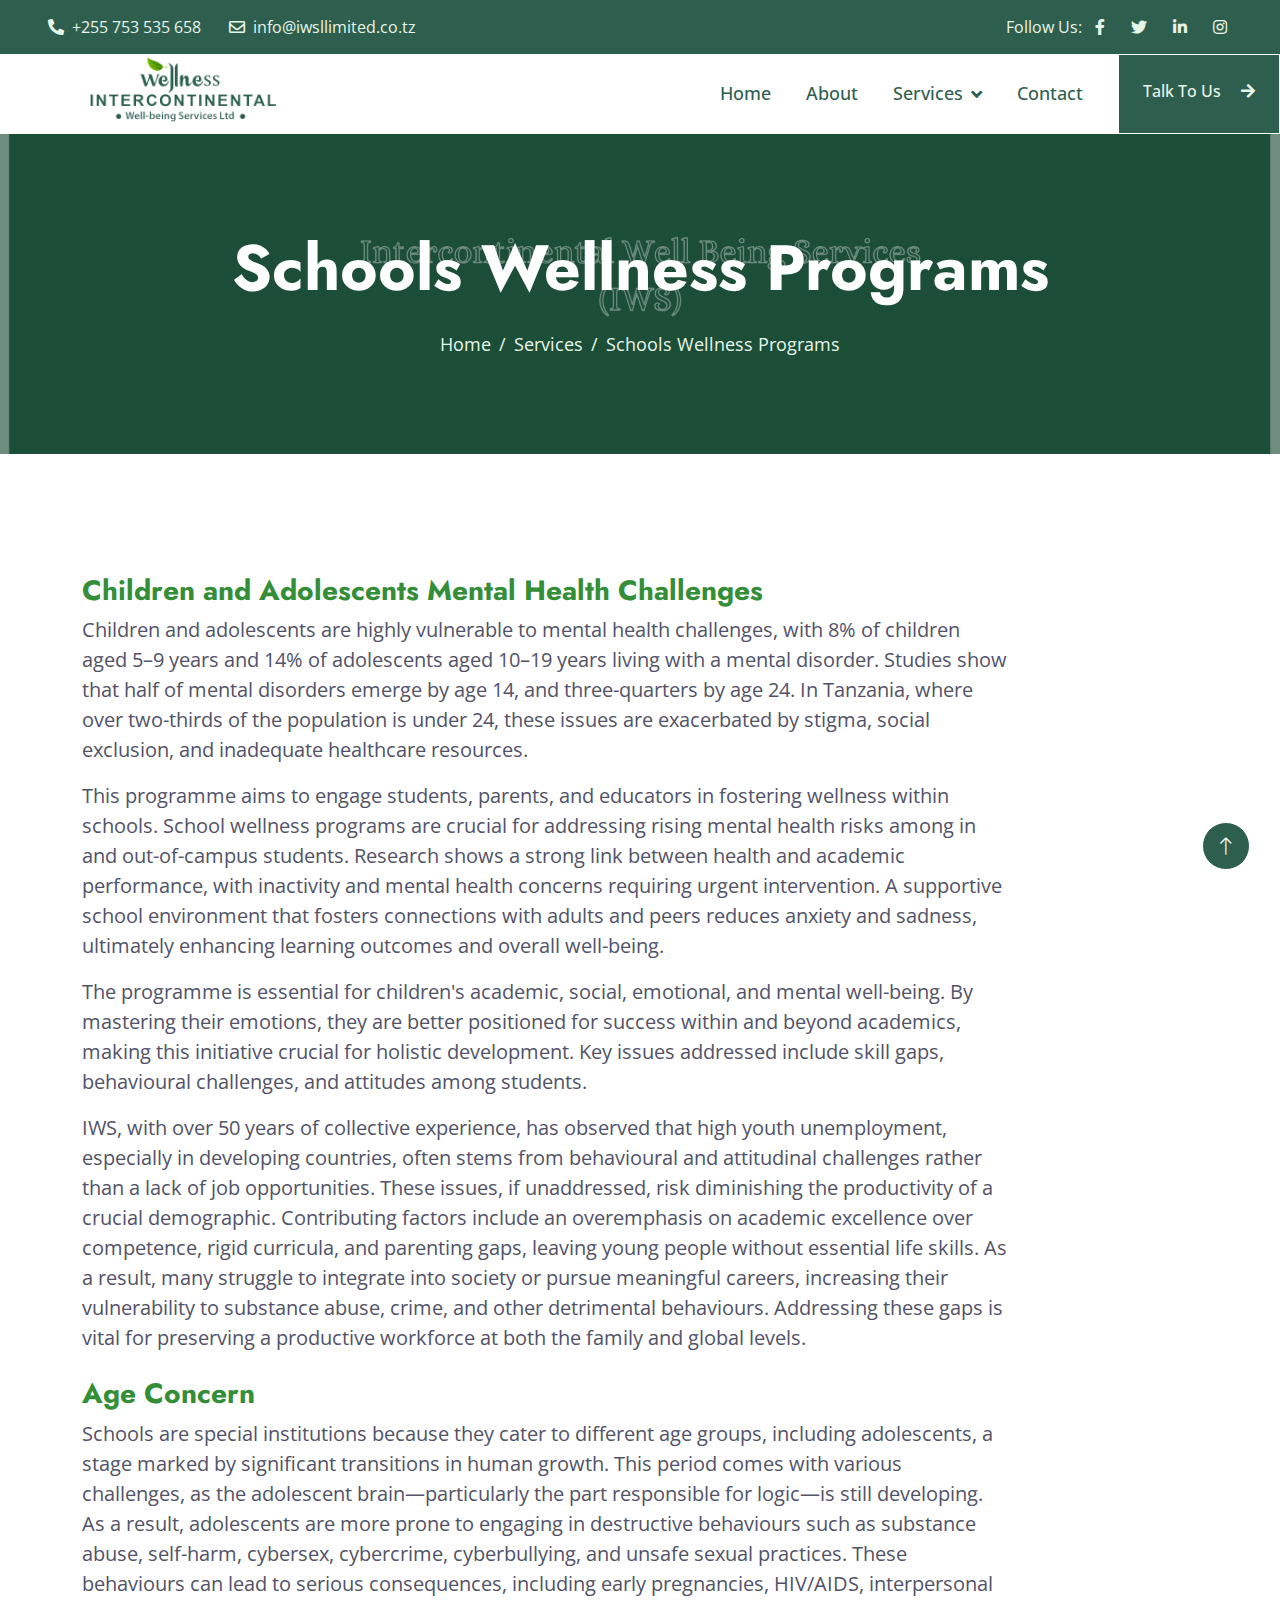
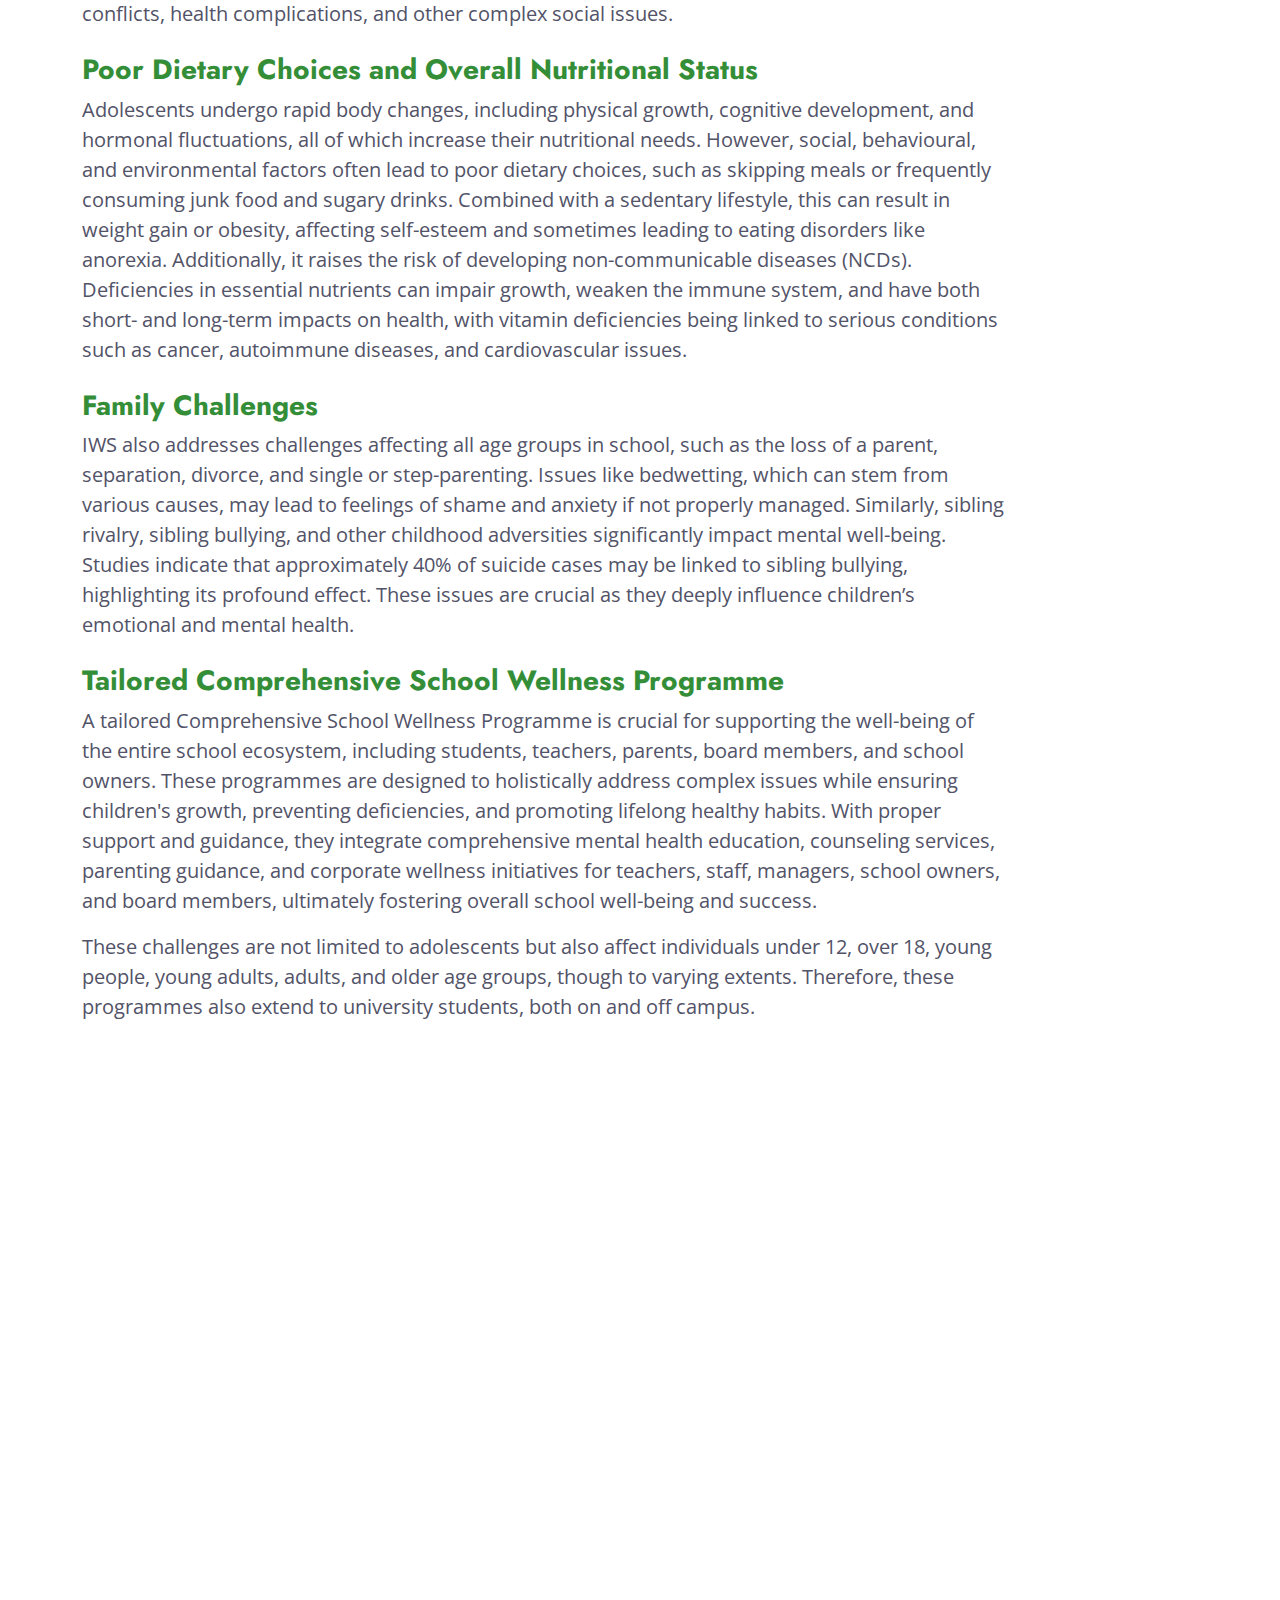
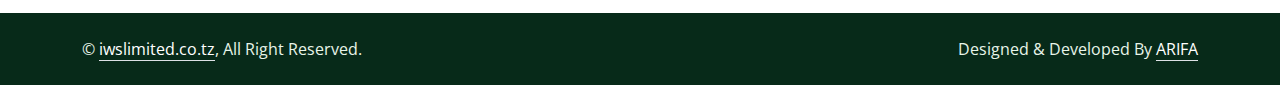
<file: school.html>
<!DOCTYPE html>
<html lang="en">

<head>
    <meta charset="utf-8">
    <title>Intercontinental Well-Being Services (IWS) - Mental Health Advocacy & Research</title>
    <meta name="viewport" content="width=device-width, initial-scale=1.0">
    <meta name="keywords"
        content="Mental Health, Public Education, Corporate Wellness, Mental Health Research, Tanzania">
    <meta name="description"
        content="Intercontinental Well-Being Services (IWS) provides mental health education, research, and advocacy for corporations, schools, and peer groups in Tanzania and beyond.">

    <!-- Open Graph Meta Tags for Social Sharing -->
    <meta property="og:title" content="Intercontinental Well-Being Services (IWS) - Mental Health Advocacy & Research">
    <meta property="og:description"
        content="Enhancing mental health awareness through education, research, and corporate well-being initiatives in Tanzania and beyond.">
    <meta property="og:image" content="img/website-preview.jpg">
    <meta property="og:url" content="https://www.iws-tz.com">
    <meta property="og:type" content="website">

    <!-- Twitter Card Meta Tags -->
    <meta name="twitter:card" content="summary_large_image">
    <meta name="twitter:title" content="Intercontinental Well-Being Services (IWS)">
    <meta name="twitter:description"
        content="Transforming mental health awareness through education, research, and advocacy.">
    <meta name="twitter:image" content="img/website-preview.jpg">

    <!-- Favicon -->
    <link href="img/favicon.ico" rel="icon">

    <!-- Google Web Fonts -->
    <link rel="preconnect" href="https://fonts.googleapis.com">
    <link rel="preconnect" href="https://fonts.gstatic.com" crossorigin>
    <link
        href="https://fonts.googleapis.com/css2?family=Jost:wght@500;600;700&family=Open+Sans:wght@400;500&display=swap"
        rel="stylesheet">

    <!-- Icon Font Stylesheet -->
    <link href="https://cdnjs.cloudflare.com/ajax/libs/font-awesome/5.10.0/css/all.min.css" rel="stylesheet">
    <link href="https://cdn.jsdelivr.net/npm/bootstrap-icons@1.4.1/font/bootstrap-icons.css" rel="stylesheet">

    <!-- Libraries Stylesheet -->
    <link href="lib/animate/animate.min.css" rel="stylesheet">
    <link href="lib/owlcarousel/assets/owl.carousel.min.css" rel="stylesheet">
    <link href="lib/lightbox/css/lightbox.min.css" rel="stylesheet">

    <!-- Customized Bootstrap Stylesheet -->
    <link href="css/bootstrap.min.css" rel="stylesheet">

    <!-- Template Stylesheet -->
    <link href="css/style.css" rel="stylesheet">

    <!-- JSON-LD Structured Data -->
    <script type="application/ld+json">
    {
        "@context": "https://schema.org",
        "@type": "Organization",
        "name": "Intercontinental Well-Being Services (IWS)",
        "url": "https://iwsllimited.co.tz",
        "logo": "https://iwsllimited.co.tz/img/logo.png",
        "description": "Intercontinental Well-Being Services (IWS) focuses on mental health education, research, and corporate well-being advocacy in Tanzania and beyond.",
        "address": {
            "@type": "PostalAddress",
            "streetAddress": "65 Philemon St./Rafiki Rd, Bahari Beach",
            "addressLocality": "Dar es Salaam",
            "addressCountry": "TZ"
        },
        "contactPoint": [
            {
                "@type": "ContactPoint",
                "telephone": "+255753535658",
                "contactType": "customer service"
            },
            {
                "@type": "ContactPoint",
                "telephone": "+255745700081",
                "contactType": "customer service"
            }
        ]
    }
    </script>
</head>


<body>
    <!-- Spinner Start -->
    <div id="spinner"
        class="show bg-white position-fixed translate-middle w-100 vh-100 top-50 start-50 d-flex align-items-center justify-content-center">
        <div class="spinner-border text-primary" role="status" style="width: 3rem; height: 3rem;"></div>
    </div>
    <!-- Spinner End -->


    <!-- Topbar Start -->
    <div class="container-fluid bg-dark text-light px-0 py-2">
        <div class="row gx-0 d-none d-lg-flex">
            <div class="col-lg-7 px-5 text-start">
                <div class="h-100 d-inline-flex align-items-center me-4">
                    <span class="fa fa-phone-alt me-2"></span>
                    <span>+255 753 535 658</span>
                </div>
                <div class="h-100 d-inline-flex align-items-center">
                    <span class="far fa-envelope me-2"></span>
                    <span>info@iwsllimited.co.tz</span>
                </div>
            </div>
            <div class="col-lg-5 px-5 text-end">
                <div class="h-100 d-inline-flex align-items-center mx-n2">
                    <span>Follow Us:</span>
                    <a class="btn btn-link text-light" href=""><i class="fab fa-facebook-f"></i></a>
                    <a class="btn btn-link text-light" href=""><i class="fab fa-twitter"></i></a>
                    <a class="btn btn-link text-light" href=""><i class="fab fa-linkedin-in"></i></a>
                    <a class="btn btn-link text-light" href=""><i class="fab fa-instagram"></i></a>
                </div>
            </div>
        </div>
    </div>
    <!-- Topbar End -->


    <!-- Navbar Start -->
    <nav class="navbar navbar-expand-lg bg-white navbar-light sticky-top p-0">
        <a href="index.html" class="navbar-brand d-flex align-items-center px-4 px-lg-5">
            <img src="img/logo.png" alt="Gardener Logo" style="height: 250px;">
        </a>
        </a>
        <button type="button" class="navbar-toggler me-4" data-bs-toggle="collapse" data-bs-target="#navbarCollapse">
            <span class="navbar-toggler-icon"></span>
        </button>
        <div class="collapse navbar-collapse" id="navbarCollapse">
            <div class="navbar-nav ms-auto p-4 p-lg-0">
                <a href="index.html" class="nav-item nav-link active">Home</a>
                <a href="about.html" class="nav-item nav-link">About</a>
                <!-- <a href="service.html" class="nav-item nav-link">Services</a> -->
                <!-- <a href="project.html" class="nav-item nav-link">Projects</a> -->
                <div class="nav-item dropdown">
                    <a href="#" class="nav-link dropdown-toggle" data-bs-toggle="dropdown">Services</a>
                    <div class="dropdown-menu bg-light m-0">
                        <a href="cws.html" class="dropdown-item">Corporate Wellness Solutions</a>
                        <a href="school.html" class="dropdown-item">Schools Wellness Program</a>
                        <a href="group.html" class="dropdown-item">Peer Group Programs </a>
                        <a href="cs.html" class="dropdown-item">Councelling Services</a>
                        <a href="retreat.html" class="dropdown-item">Wellness Retreat</a>
                        <a href="dp.html" class="dropdown-item">Digital Platform</a>
                    </div>
                </div>
                <a href="contact.html" class="nav-item nav-link">Contact</a>
            </div>
            <a href="https://wa.me/255753535658" target="_blank"
                class="btn btn-primary py-4 px-lg-4 rounded-0 d-none d-lg-block">
                Talk To Us <i class="fa fa-arrow-right ms-3"></i>
            </a>

        </div>
    </nav>
    <!-- Navbar End -->


    <!-- Page Header Start -->
    <div class="container-fluid page-header py-5 mb-5 wow fadeIn" data-wow-delay="0.1s">
        <div class="container text-center py-5">
            <h1 class="display-3 text-white mb-4 animated slideInDown">Schools Wellness Programs</h1>
            <nav aria-label="breadcrumb animated slideInDown">
                <ol class="breadcrumb justify-content-center mb-0">
                    <li class="breadcrumb-item"><a href="#">Home</a></li>
                    <li class="breadcrumb-item"><a href="#">Services</a></li>
                    <li class="breadcrumb-item active" aria-current="page">Schools Wellness Programs</li>
                </ol>
            </nav>
        </div>
    </div>
    <!-- Page Header End -->


    <!-- About Start -->
    <!-- <div class="container-xxl py-5">
        <div class="container">
            <div class="row g-5 align-items-end">
                <div class="col-lg-3 col-md-5 wow fadeInUp" data-wow-delay="0.1s">
                    <img class="img-fluid rounded" data-wow-delay="0.1s" src="img/about.jpg">
                </div>
                <div class="col-lg-6 col-md-7 wow fadeInUp" data-wow-delay="0.3s">
                    <h1 class="display-1 text-primary mb-0">25</h1>
                    <p class="text-primary mb-4">Year of Experience</p>
                    <h1 class="display-5 mb-4">We Make Your Home Like A Garden</h1>
                    <p class="mb-4">Tempor erat elitr rebum at clita. Diam dolor diam ipsum sit. Aliqu diam amet diam et eos. Clita erat ipsum et lorem et sit, sed stet lorem sit clita duo justo magna dolore erat amet</p>
                    <a class="btn btn-primary py-3 px-4" href="">Explore More</a>
                </div>
                <div class="col-lg-3 col-md-12 wow fadeInUp" data-wow-delay="0.5s">
                    <div class="row g-5">
                        <div class="col-12 col-sm-6 col-lg-12">
                            <div class="border-start ps-4">
                                <i class="fa fa-award fa-3x text-primary mb-3"></i>
                                <h4 class="mb-3">Award Winning</h4>
                                <span>Clita erat ipsum et lorem et sit, sed stet lorem sit clita duo justo magna</span>
                            </div>
                        </div>
                        <div class="col-12 col-sm-6 col-lg-12">
                            <div class="border-start ps-4">
                                <i class="fa fa-users fa-3x text-primary mb-3"></i>
                                <h4 class="mb-3">Dedicated Team</h4>
                                <span>Clita erat ipsum et lorem et sit, sed stet lorem sit clita duo justo magna</span>
                            </div>
                        </div>
                    </div>
                </div>
            </div>
        </div>
    </div> -->
    <!-- About End -->


    <!-- Facts Start -->
    <!-- <div class="container-fluid facts my-5 py-5" data-parallax="scroll" data-image-src="img/carousel-1.jpg">
        <div class="container py-5">
            <div class="row g-5">
                <div class="col-sm-6 col-lg-3 text-center wow fadeIn" data-wow-delay="0.1s">
                    <h1 class="display-4 text-white" data-toggle="counter-up">1234</h1>
                    <span class="fs-5 fw-semi-bold text-light">Happy Clients</span>
                </div>
                <div class="col-sm-6 col-lg-3 text-center wow fadeIn" data-wow-delay="0.3s">
                    <h1 class="display-4 text-white" data-toggle="counter-up">1234</h1>
                    <span class="fs-5 fw-semi-bold text-light">Garden Complated</span>
                </div>
                <div class="col-sm-6 col-lg-3 text-center wow fadeIn" data-wow-delay="0.5s">
                    <h1 class="display-4 text-white" data-toggle="counter-up">1234</h1>
                    <span class="fs-5 fw-semi-bold text-light">Dedicated Staff</span>
                </div>
                <div class="col-sm-6 col-lg-3 text-center wow fadeIn" data-wow-delay="0.7s">
                    <h1 class="display-4 text-white" data-toggle="counter-up">1234</h1>
                    <span class="fs-5 fw-semi-bold text-light">Awards Achieved</span>
                </div>
            </div>
        </div>
    </div> -->
    <!-- Facts End -->


    <!-- Team Start -->
    <div class="container-xxl py-5">
        <div class="container">
            <div class="mx-auto wow fadeInUp" data-wow-delay="0.1s" style="max-width: 700px;">
            </div>
    
            <div class="row">
                <div class="col-lg-10 wow fadeInUp" data-wow-delay="0.2s">
                    <h3 class="fw-bold mt-4 text-primary">Children and Adolescents Mental Health Challenges</h3>
    
                    <p class="fs-5">
                        Children and adolescents are highly vulnerable to mental health challenges, with 8% of children aged 5–9 years and 
                        14% of adolescents aged 10–19 years living with a mental disorder. Studies show that half of mental disorders emerge 
                        by age 14, and three-quarters by age 24. In Tanzania, where over two-thirds of the population is under 24, these 
                        issues are exacerbated by stigma, social exclusion, and inadequate healthcare resources.
                    </p>
    
                    <p class="fs-5">
                        This programme aims to engage students, parents, and educators in fostering wellness within schools. School wellness 
                        programs are crucial for addressing rising mental health risks among in and out-of-campus students. Research shows 
                        a strong link between health and academic performance, with inactivity and mental health concerns requiring urgent 
                        intervention. A supportive school environment that fosters connections with adults and peers reduces anxiety and 
                        sadness, ultimately enhancing learning outcomes and overall well-being.
                    </p>
    
                    <p class="fs-5">
                        The programme is essential for children's academic, social, emotional, and mental well-being. By mastering their 
                        emotions, they are better positioned for success within and beyond academics, making this initiative crucial for 
                        holistic development. Key issues addressed include skill gaps, behavioural challenges, and attitudes among students.
                    </p>
    
                    <p class="fs-5">
                        IWS, with over 50 years of collective experience, has observed that high youth unemployment, especially in developing 
                        countries, often stems from behavioural and attitudinal challenges rather than a lack of job opportunities. These 
                        issues, if unaddressed, risk diminishing the productivity of a crucial demographic. Contributing factors include an 
                        overemphasis on academic excellence over competence, rigid curricula, and parenting gaps, leaving young people 
                        without essential life skills. As a result, many struggle to integrate into society or pursue meaningful careers, 
                        increasing their vulnerability to substance abuse, crime, and other detrimental behaviours. Addressing these gaps is 
                        vital for preserving a productive workforce at both the family and global levels.
                    </p>
    
                    <h3 class="fw-bold mt-4 text-primary">Age Concern</h3>
    
                    <p class="fs-5">
                        Schools are special institutions because they cater to different age groups, including adolescents, a stage marked by 
                        significant transitions in human growth. This period comes with various challenges, as the adolescent brain—particularly 
                        the part responsible for logic—is still developing. As a result, adolescents are more prone to engaging in destructive 
                        behaviours such as substance abuse, self-harm, cybersex, cybercrime, cyberbullying, and unsafe sexual practices. 
                        These behaviours can lead to serious consequences, including early pregnancies, HIV/AIDS, interpersonal conflicts, 
                        health complications, and other complex social issues.
                    </p>
    
                    <h3 class="fw-bold mt-4 text-primary">Poor Dietary Choices and Overall Nutritional Status</h3>
    
                    <p class="fs-5">
                        Adolescents undergo rapid body changes, including physical growth, cognitive development, and hormonal fluctuations, 
                        all of which increase their nutritional needs. However, social, behavioural, and environmental factors often lead to 
                        poor dietary choices, such as skipping meals or frequently consuming junk food and sugary drinks. Combined with a 
                        sedentary lifestyle, this can result in weight gain or obesity, affecting self-esteem and sometimes leading to eating 
                        disorders like anorexia. Additionally, it raises the risk of developing non-communicable diseases (NCDs). Deficiencies 
                        in essential nutrients can impair growth, weaken the immune system, and have both short- and long-term impacts on health, 
                        with vitamin deficiencies being linked to serious conditions such as cancer, autoimmune diseases, and cardiovascular issues.
                    </p>
    
                    <h3 class="fw-bold mt-4 text-primary">Family Challenges</h3>
    
                    <p class="fs-5">
                        IWS also addresses challenges affecting all age groups in school, such as the loss of a parent, separation, divorce, 
                        and single or step-parenting. Issues like bedwetting, which can stem from various causes, may lead to feelings of shame 
                        and anxiety if not properly managed. Similarly, sibling rivalry, sibling bullying, and other childhood adversities 
                        significantly impact mental well-being. Studies indicate that approximately 40% of suicide cases may be linked to 
                        sibling bullying, highlighting its profound effect. These issues are crucial as they deeply influence children’s emotional 
                        and mental health.
                    </p>
    
                    <h3 class="fw-bold mt-4 text-primary">Tailored Comprehensive School Wellness Programme</h3>
    
                    <p class="fs-5">
                        A tailored Comprehensive School Wellness Programme is crucial for supporting the well-being of the entire school ecosystem, 
                        including students, teachers, parents, board members, and school owners. These programmes are designed to holistically address 
                        complex issues while ensuring children's growth, preventing deficiencies, and promoting lifelong healthy habits. With proper 
                        support and guidance, they integrate comprehensive mental health education, counseling services, parenting guidance, and corporate 
                        wellness initiatives for teachers, staff, managers, school owners, and board members, ultimately fostering overall school well-being and success.
                    </p>
    
                    <p class="fs-5">
                        These challenges are not limited to adolescents but also affect individuals under 12, over 18, young people, young adults, adults, 
                        and older age groups, though to varying extents. Therefore, these programmes also extend to university students, both on and off campus.
                    </p>
                </div>
            </div>
    
        </div>
    </div>
    


    <!-- Team End -->


    <!-- Footer Start -->
    <div class="container-fluid bg-dark text-light footer mt-5 py-5 wow fadeIn" data-wow-delay="0.1s">
        <div class="container py-5">
            <div class="row g-5">
                <div class="col-lg-3 col-md-6">
                    <h4 class="text-white mb-4">Our Office</h4>
                    <p class="mb-2"><i class="fa fa-map-marker-alt me-3"></i>65 Philemon Rafiki Road,
                        Bahari Beach -Dar-es-Salaam- Tanzania</p>
                    <p class="mb-2"><i class="fa fa-phone-alt me-3"></i>+255 753 535 658</p>
                    <p class="mb-2"><i class="fa fa-envelope me-3"></i> info@iwslimited.co.tz</p>
                    <div class="d-flex pt-2">
                        <a class="btn btn-square btn-outline-light rounded-circle me-2" href=""><i
                                class="fab fa-twitter"></i></a>
                        <a class="btn btn-square btn-outline-light rounded-circle me-2" href=""><i
                                class="fab fa-facebook-f"></i></a>
                        <a class="btn btn-square btn-outline-light rounded-circle me-2" href=""><i
                                class="fab fa-youtube"></i></a>
                        <a class="btn btn-square btn-outline-light rounded-circle me-2" href=""><i
                                class="fab fa-linkedin-in"></i></a>
                    </div>
                </div>
                <div class="col-lg-3 col-md-6">
                    <h4 class="text-white mb-4">Services</h4>
                    <a class="btn btn-link" href="cws.html">Corporate Wellness Solutions</a>
                    <a class="btn btn-link" href="school.html">Schools Wellness Programcdp</a>
                    <a class="btn btn-link" href="group.html">Peer Group Programs</a>
                    <a class="btn btn-link" href="cs.html">Councelling Services</a>
                    <a class="btn btn-link" href="retreat.html">Wellness Retreat</a>
                    <a class="btn btn-link" href="dp.html">Digital Platform</a>
                </div>
                <div class="col-lg-3 col-md-6">
                    <a class="btn btn-link" href="">About Us</a>
                    <a class="btn btn-link" href="">Contact Us</a>
                    <a class="btn btn-link" href="">Our Services</a>

                </div>
                <div class="col-lg-3 col-md-6">
                    <h4 class="text-white mb-4">Newsletter</h4>
                    <p>Subscribe To Our Newsletter</p>
                    <div class="position-relative w-100">
                        <input class="form-control bg-light border-light w-100 py-3 ps-4 pe-5" type="text"
                            placeholder="Your email">
                        <button type="button"
                            class="btn btn-primary py-2 position-absolute top-0 end-0 mt-2 me-2">Subscribe</button>
                    </div>
                </div>
            </div>
        </div>
    </div>
    <!-- Footer End -->


    <!-- Copyright Start -->
    <div class="container-fluid copyright py-4">
        <div class="container">
            <div class="row">
                <div class="col-md-6 text-center text-md-start mb-3 mb-md-0">
                    &copy; <a class="border-bottom" href="https://iwslimited.co.tz/">iwslimited.co.tz</a>, All Right
                    Reserved.
                </div>
                <div class="col-md-6 text-center text-md-end">
                    <!--/*** This template is free as long as you keep the footer author’s credit link/attribution link/backlink. If you'd like to use the template without the footer author’s credit link/attribution link/backlink, you can purchase the Credit Removal License from "https://htmlcodex.com/credit-removal". Thank you for your support. ***/-->
                    Designed & Developed By <a class="border-bottom" href="https://arifa.org/">ARIFA</a>
                </div>
            </div>
        </div>
    </div>
    <!-- Copyright End -->


    <!-- Back to Top -->
    <a href="#" class="btn btn-lg btn-primary btn-lg-square rounded-circle back-to-top"><i
            class="bi bi-arrow-up"></i></a>


    <!-- JavaScript Libraries -->
    <script src="https://code.jquery.com/jquery-3.4.1.min.js"></script>
    <script src="https://cdn.jsdelivr.net/npm/bootstrap@5.0.0/dist/js/bootstrap.bundle.min.js"></script>
    <script src="lib/wow/wow.min.js"></script>
    <script src="lib/easing/easing.min.js"></script>
    <script src="lib/waypoints/waypoints.min.js"></script>
    <script src="lib/owlcarousel/owl.carousel.min.js"></script>
    <script src="lib/counterup/counterup.min.js"></script>
    <script src="lib/parallax/parallax.min.js"></script>
    <script src="lib/isotope/isotope.pkgd.min.js"></script>
    <script src="lib/lightbox/js/lightbox.min.js"></script>

    <!-- Template Javascript -->
    <script src="js/main.js"></script>
</body>

</html>
</file>
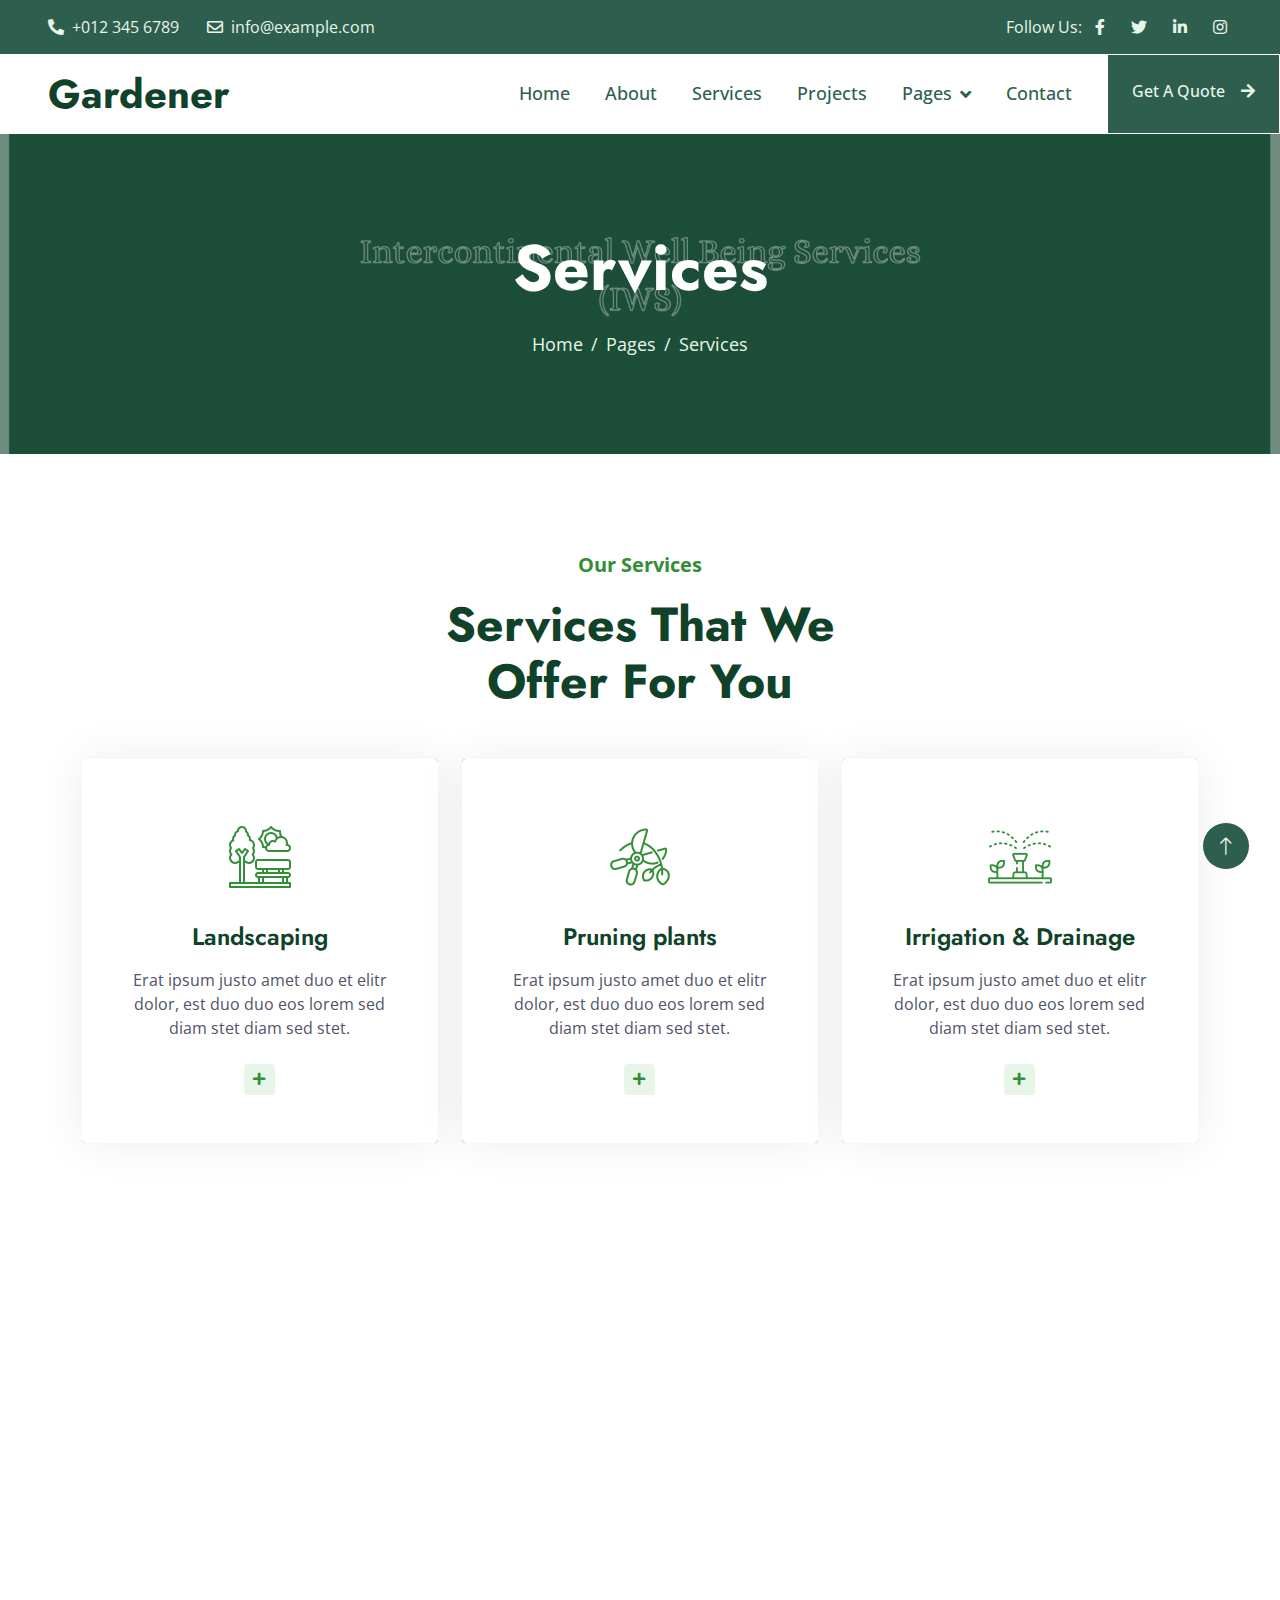
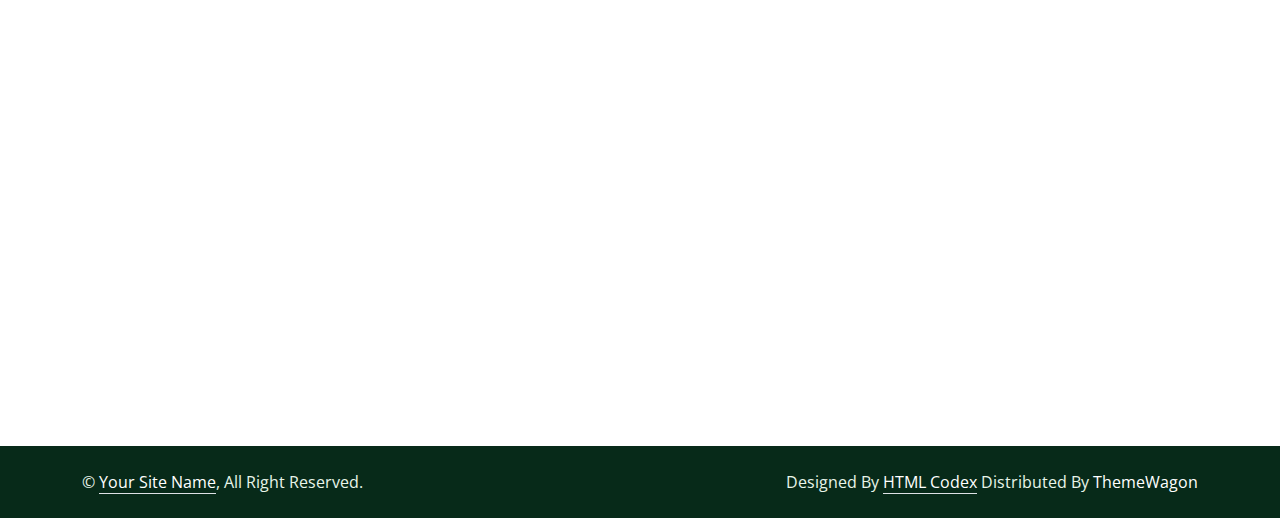
<file: service.html>
<!DOCTYPE html>
<html lang="en">

<head>
    <meta charset="utf-8">
    <title>Gardener - Gardening Website Template</title>
    <meta content="width=device-width, initial-scale=1.0" name="viewport">
    <meta content="" name="keywords">
    <meta content="" name="description">

    <!-- Favicon -->
    <link href="img/favicon.ico" rel="icon">

    <!-- Google Web Fonts -->
    <link rel="preconnect" href="https://fonts.googleapis.com">
    <link rel="preconnect" href="https://fonts.gstatic.com" crossorigin>
    <link href="https://fonts.googleapis.com/css2?family=Jost:wght@500;600;700&family=Open+Sans:wght@400;500&display=swap" rel="stylesheet">  

    <!-- Icon Font Stylesheet -->
    <link href="https://cdnjs.cloudflare.com/ajax/libs/font-awesome/5.10.0/css/all.min.css" rel="stylesheet">
    <link href="https://cdn.jsdelivr.net/npm/bootstrap-icons@1.4.1/font/bootstrap-icons.css" rel="stylesheet">

    <!-- Libraries Stylesheet -->
    <link href="lib/animate/animate.min.css" rel="stylesheet">
    <link href="lib/owlcarousel/assets/owl.carousel.min.css" rel="stylesheet">
    <link href="lib/lightbox/css/lightbox.min.css" rel="stylesheet">

    <!-- Customized Bootstrap Stylesheet -->
    <link href="css/bootstrap.min.css" rel="stylesheet">

    <!-- Template Stylesheet -->
    <link href="css/style.css" rel="stylesheet">
</head>

<body>
    <!-- Spinner Start -->
    <div id="spinner" class="show bg-white position-fixed translate-middle w-100 vh-100 top-50 start-50 d-flex align-items-center justify-content-center">
        <div class="spinner-border text-primary" role="status" style="width: 3rem; height: 3rem;"></div>
    </div>
    <!-- Spinner End -->


    <!-- Topbar Start -->
    <div class="container-fluid bg-dark text-light px-0 py-2">
        <div class="row gx-0 d-none d-lg-flex">
            <div class="col-lg-7 px-5 text-start">
                <div class="h-100 d-inline-flex align-items-center me-4">
                    <span class="fa fa-phone-alt me-2"></span>
                    <span>+012 345 6789</span>
                </div>
                <div class="h-100 d-inline-flex align-items-center">
                    <span class="far fa-envelope me-2"></span>
                    <span>info@example.com</span>
                </div>
            </div>
            <div class="col-lg-5 px-5 text-end">
                <div class="h-100 d-inline-flex align-items-center mx-n2">
                    <span>Follow Us:</span>
                    <a class="btn btn-link text-light" href=""><i class="fab fa-facebook-f"></i></a>
                    <a class="btn btn-link text-light" href=""><i class="fab fa-twitter"></i></a>
                    <a class="btn btn-link text-light" href=""><i class="fab fa-linkedin-in"></i></a>
                    <a class="btn btn-link text-light" href=""><i class="fab fa-instagram"></i></a>
                </div>
            </div>
        </div>
    </div>
    <!-- Topbar End -->


    <!-- Navbar Start -->
    <nav class="navbar navbar-expand-lg bg-white navbar-light sticky-top p-0">
        <a href="index.html" class="navbar-brand d-flex align-items-center px-4 px-lg-5">
            <h1 class="m-0">Gardener</h1>
        </a>
        <button type="button" class="navbar-toggler me-4" data-bs-toggle="collapse" data-bs-target="#navbarCollapse">
            <span class="navbar-toggler-icon"></span>
        </button>
        <div class="collapse navbar-collapse" id="navbarCollapse">
            <div class="navbar-nav ms-auto p-4 p-lg-0">
                <a href="index.html" class="nav-item nav-link">Home</a>
                <a href="about.html" class="nav-item nav-link">About</a>
                <a href="service.html" class="nav-item nav-link active">Services</a>
                <a href="project.html" class="nav-item nav-link">Projects</a>
                <div class="nav-item dropdown">
                    <a href="#" class="nav-link dropdown-toggle" data-bs-toggle="dropdown">Pages</a>
                    <div class="dropdown-menu bg-light m-0">
                        <a href="feature.html" class="dropdown-item">Features</a>
                        <a href="quote.html" class="dropdown-item">Free Quote</a>
                        <a href="team.html" class="dropdown-item">Our Team</a>
                        <a href="testimonial.html" class="dropdown-item">Testimonial</a>
                        <a href="404.html" class="dropdown-item">404 Page</a>
                    </div>
                </div>
                <a href="contact.html" class="nav-item nav-link">Contact</a>
            </div>
            <a href="" class="btn btn-primary py-4 px-lg-4 rounded-0 d-none d-lg-block">Get A Quote<i class="fa fa-arrow-right ms-3"></i></a>
        </div>
    </nav>
    <!-- Navbar End -->


    <!-- Page Header Start -->
    <div class="container-fluid page-header py-5 mb-5 wow fadeIn" data-wow-delay="0.1s">
        <div class="container text-center py-5">
            <h1 class="display-3 text-white mb-4 animated slideInDown">Services</h1>
            <nav aria-label="breadcrumb animated slideInDown">
                <ol class="breadcrumb justify-content-center mb-0">
                    <li class="breadcrumb-item"><a href="#">Home</a></li>
                    <li class="breadcrumb-item"><a href="#">Pages</a></li>
                    <li class="breadcrumb-item active" aria-current="page">Services</li>
                </ol>
            </nav>
        </div>
    </div>
    <!-- Page Header End -->


    <!-- Service Start -->
    <div class="container-xxl py-5">
        <div class="container">
            <div class="text-center mx-auto wow fadeInUp" data-wow-delay="0.1s" style="max-width: 500px;">
                <p class="fs-5 fw-bold text-primary">Our Services</p>
                <h1 class="display-5 mb-5">Services That We Offer For You</h1>
            </div>
            <div class="row g-4">
                <div class="col-lg-4 col-md-6 wow fadeInUp" data-wow-delay="0.1s">
                    <div class="service-item rounded d-flex h-100">
                        <div class="service-img rounded">
                            <img class="img-fluid" src="img/service-1.jpg" alt="">
                        </div>
                        <div class="service-text rounded p-5">
                            <div class="btn-square rounded-circle mx-auto mb-3">
                                <img class="img-fluid" src="img/icon/icon-3.png" alt="Icon">
                            </div>
                            <h4 class="mb-3">Landscaping</h4>
                            <p class="mb-4">Erat ipsum justo amet duo et elitr dolor, est duo duo eos lorem sed diam stet diam sed stet.</p>
                            <a class="btn btn-sm" href=""><i class="fa fa-plus text-primary me-2"></i>Read More</a>
                        </div>
                    </div>
                </div>
                <div class="col-lg-4 col-md-6 wow fadeInUp" data-wow-delay="0.3s">
                    <div class="service-item rounded d-flex h-100">
                        <div class="service-img rounded">
                            <img class="img-fluid" src="img/service-2.jpg" alt="">
                        </div>
                        <div class="service-text rounded p-5">
                            <div class="btn-square rounded-circle mx-auto mb-3">
                                <img class="img-fluid" src="img/icon/icon-6.png" alt="Icon">
                            </div>
                            <h4 class="mb-3">Pruning plants</h4>
                            <p class="mb-4">Erat ipsum justo amet duo et elitr dolor, est duo duo eos lorem sed diam stet diam sed stet.</p>
                            <a class="btn btn-sm" href=""><i class="fa fa-plus text-primary me-2"></i>Read More</a>
                        </div>
                    </div>
                </div>
                <div class="col-lg-4 col-md-6 wow fadeInUp" data-wow-delay="0.5s">
                    <div class="service-item rounded d-flex h-100">
                        <div class="service-img rounded">
                            <img class="img-fluid" src="img/service-3.jpg" alt="">
                        </div>
                        <div class="service-text rounded p-5">
                            <div class="btn-square rounded-circle mx-auto mb-3">
                                <img class="img-fluid" src="img/icon/icon-5.png" alt="Icon">
                            </div>
                            <h4 class="mb-3">Irrigation & Drainage</h4>
                            <p class="mb-4">Erat ipsum justo amet duo et elitr dolor, est duo duo eos lorem sed diam stet diam sed stet.</p>
                            <a class="btn btn-sm" href=""><i class="fa fa-plus text-primary me-2"></i>Read More</a>
                        </div>
                    </div>
                </div>
                <div class="col-lg-4 col-md-6 wow fadeInUp" data-wow-delay="0.1s">
                    <div class="service-item rounded d-flex h-100">
                        <div class="service-img rounded">
                            <img class="img-fluid" src="img/service-4.jpg" alt="">
                        </div>
                        <div class="service-text rounded p-5">
                            <div class="btn-square rounded-circle mx-auto mb-3">
                                <img class="img-fluid" src="img/icon/icon-4.png" alt="Icon">
                            </div>
                            <h4 class="mb-3">Garden Maintenance </h4>
                            <p class="mb-4">Erat ipsum justo amet duo et elitr dolor, est duo duo eos lorem sed diam stet diam sed stet.</p>
                            <a class="btn btn-sm" href=""><i class="fa fa-plus text-primary me-2"></i>Read More</a>
                        </div>
                    </div>
                </div>
                <div class="col-lg-4 col-md-6 wow fadeInUp" data-wow-delay="0.3s">
                    <div class="service-item rounded d-flex h-100">
                        <div class="service-img rounded">
                            <img class="img-fluid" src="img/service-5.jpg" alt="">
                        </div>
                        <div class="service-text rounded p-5">
                            <div class="btn-square rounded-circle mx-auto mb-3">
                                <img class="img-fluid" src="img/icon/icon-8.png" alt="Icon">
                            </div>
                            <h4 class="mb-3">Green Technology</h4>
                            <p class="mb-4">Erat ipsum justo amet duo et elitr dolor, est duo duo eos lorem sed diam stet diam sed stet.</p>
                            <a class="btn btn-sm" href=""><i class="fa fa-plus text-primary me-2"></i>Read More</a>
                        </div>
                    </div>
                </div>
                <div class="col-lg-4 col-md-6 wow fadeInUp" data-wow-delay="0.5s">
                    <div class="service-item rounded d-flex h-100">
                        <div class="service-img rounded">
                            <img class="img-fluid" src="img/service-6.jpg" alt="">
                        </div>
                        <div class="service-text rounded p-5">
                            <div class="btn-square rounded-circle mx-auto mb-3">
                                <img class="img-fluid" src="img/icon/icon-2.png" alt="Icon">
                            </div>
                            <h4 class="mb-3">Urban Gardening</h4>
                            <p class="mb-4">Erat ipsum justo amet duo et elitr dolor, est duo duo eos lorem sed diam stet diam sed stet.</p>
                            <a class="btn btn-sm" href=""><i class="fa fa-plus text-primary me-2"></i>Read More</a>
                        </div>
                    </div>
                </div>
            </div>
        </div>
    </div>
    <!-- Service End -->


    <!-- Footer Start -->
    <div class="container-fluid bg-dark text-light footer mt-5 py-5 wow fadeIn" data-wow-delay="0.1s">
        <div class="container py-5">
            <div class="row g-5">
                <div class="col-lg-3 col-md-6">
                    <h4 class="text-white mb-4">Our Office</h4>
                    <p class="mb-2"><i class="fa fa-map-marker-alt me-3"></i>123 Street, New York, USA</p>
                    <p class="mb-2"><i class="fa fa-phone-alt me-3"></i>+012 345 67890</p>
                    <p class="mb-2"><i class="fa fa-envelope me-3"></i>info@example.com</p>
                    <div class="d-flex pt-2">
                        <a class="btn btn-square btn-outline-light rounded-circle me-2" href=""><i class="fab fa-twitter"></i></a>
                        <a class="btn btn-square btn-outline-light rounded-circle me-2" href=""><i class="fab fa-facebook-f"></i></a>
                        <a class="btn btn-square btn-outline-light rounded-circle me-2" href=""><i class="fab fa-youtube"></i></a>
                        <a class="btn btn-square btn-outline-light rounded-circle me-2" href=""><i class="fab fa-linkedin-in"></i></a>
                    </div>
                </div>
                <div class="col-lg-3 col-md-6">
                    <h4 class="text-white mb-4">Services</h4>
                    <a class="btn btn-link" href="">Landscaping</a>
                    <a class="btn btn-link" href="">Pruning plants</a>
                    <a class="btn btn-link" href="">Urban Gardening</a>
                    <a class="btn btn-link" href="">Garden Maintenance</a>
                    <a class="btn btn-link" href="">Green Technology</a>
                </div>
                <div class="col-lg-3 col-md-6">
                    <h4 class="text-white mb-4">Quick Links</h4>
                    <a class="btn btn-link" href="">About Us</a>
                    <a class="btn btn-link" href="">Contact Us</a>
                    <a class="btn btn-link" href="">Our Services</a>
                    <a class="btn btn-link" href="">Terms & Condition</a>
                    <a class="btn btn-link" href="">Support</a>
                </div>
                <div class="col-lg-3 col-md-6">
                    <h4 class="text-white mb-4">Newsletter</h4>
                    <p>Dolor amet sit justo amet elitr clita ipsum elitr est.</p>
                    <div class="position-relative w-100">
                        <input class="form-control bg-light border-light w-100 py-3 ps-4 pe-5" type="text" placeholder="Your email">
                        <button type="button" class="btn btn-primary py-2 position-absolute top-0 end-0 mt-2 me-2">SignUp</button>
                    </div>
                </div>
            </div>
        </div>
    </div>
    <!-- Footer End -->


    <!-- Copyright Start -->
    <div class="container-fluid copyright py-4">
        <div class="container">
            <div class="row">
                <div class="col-md-6 text-center text-md-start mb-3 mb-md-0">
                    &copy; <a class="border-bottom" href="#">Your Site Name</a>, All Right Reserved.
                </div>
                <div class="col-md-6 text-center text-md-end">
                    <!--/*** This template is free as long as you keep the footer author’s credit link/attribution link/backlink. If you'd like to use the template without the footer author’s credit link/attribution link/backlink, you can purchase the Credit Removal License from "https://htmlcodex.com/credit-removal". Thank you for your support. ***/-->
                    Designed By <a class="border-bottom" href="https://htmlcodex.com">HTML Codex</a> Distributed By <a href="https://themewagon.com">ThemeWagon</a>
                </div>
            </div>
        </div>
    </div>
    <!-- Copyright End -->


    <!-- Back to Top -->
    <a href="#" class="btn btn-lg btn-primary btn-lg-square rounded-circle back-to-top"><i class="bi bi-arrow-up"></i></a>


    <!-- JavaScript Libraries -->
    <script src="https://code.jquery.com/jquery-3.4.1.min.js"></script>
    <script src="https://cdn.jsdelivr.net/npm/bootstrap@5.0.0/dist/js/bootstrap.bundle.min.js"></script>
    <script src="lib/wow/wow.min.js"></script>
    <script src="lib/easing/easing.min.js"></script>
    <script src="lib/waypoints/waypoints.min.js"></script>
    <script src="lib/owlcarousel/owl.carousel.min.js"></script>
    <script src="lib/counterup/counterup.min.js"></script>
    <script src="lib/parallax/parallax.min.js"></script>
    <script src="lib/isotope/isotope.pkgd.min.js"></script>
    <script src="lib/lightbox/js/lightbox.min.js"></script>

    <!-- Template Javascript -->
    <script src="js/main.js"></script>
</body>

</html>
</file>
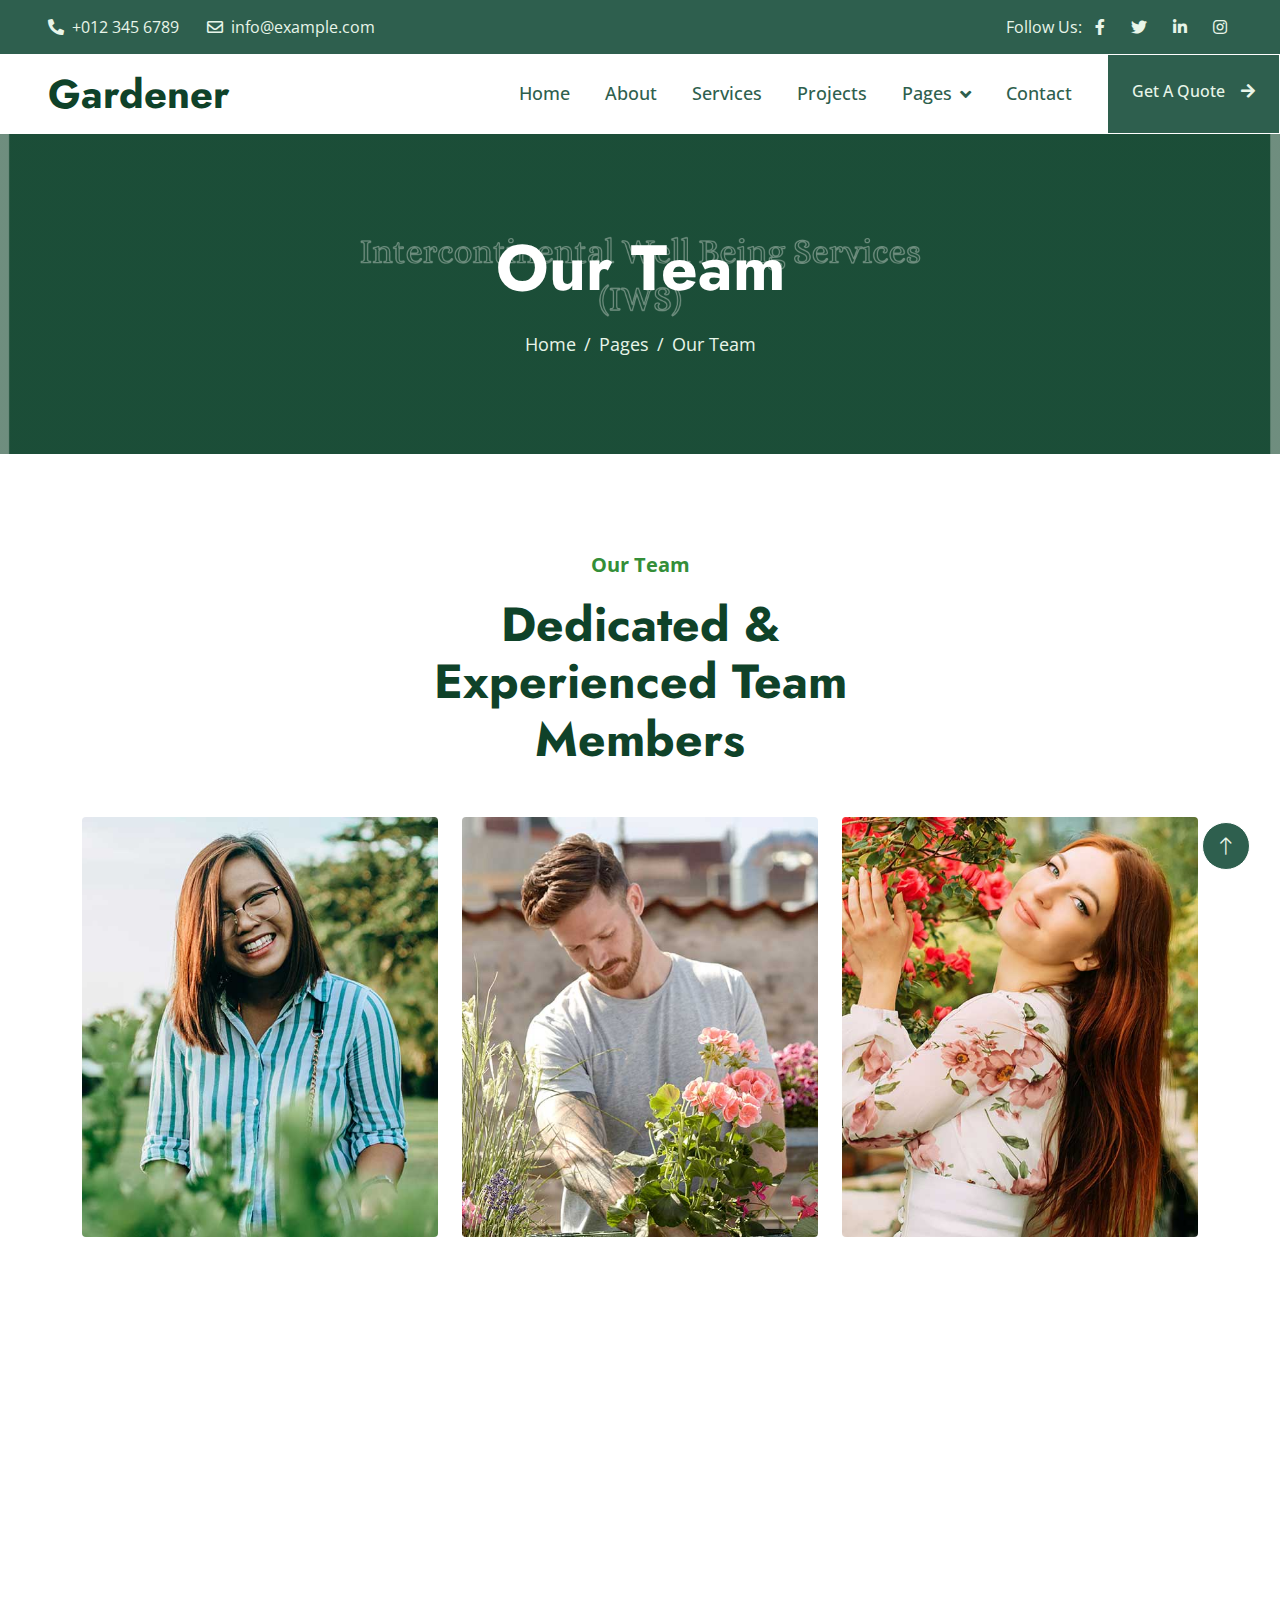
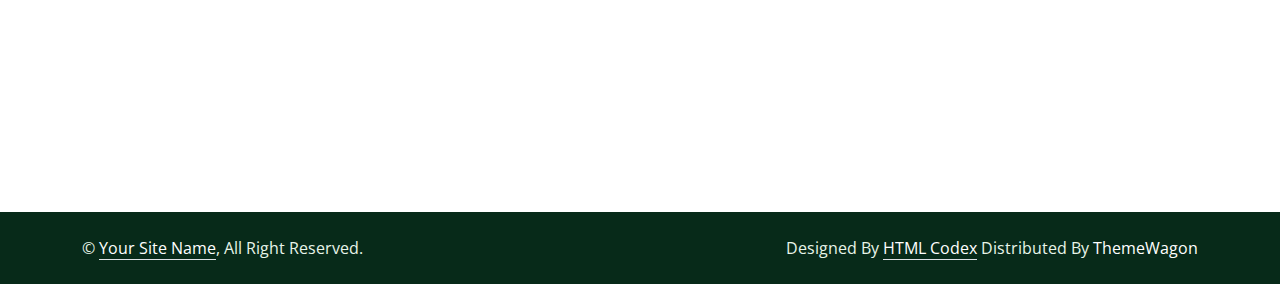
<file: team.html>
<!DOCTYPE html>
<html lang="en">

<head>
    <meta charset="utf-8">
    <title>Gardener - Gardening Website Template</title>
    <meta content="width=device-width, initial-scale=1.0" name="viewport">
    <meta content="" name="keywords">
    <meta content="" name="description">

    <!-- Favicon -->
    <link href="img/favicon.ico" rel="icon">

    <!-- Google Web Fonts -->
    <link rel="preconnect" href="https://fonts.googleapis.com">
    <link rel="preconnect" href="https://fonts.gstatic.com" crossorigin>
    <link href="https://fonts.googleapis.com/css2?family=Jost:wght@500;600;700&family=Open+Sans:wght@400;500&display=swap" rel="stylesheet">  

    <!-- Icon Font Stylesheet -->
    <link href="https://cdnjs.cloudflare.com/ajax/libs/font-awesome/5.10.0/css/all.min.css" rel="stylesheet">
    <link href="https://cdn.jsdelivr.net/npm/bootstrap-icons@1.4.1/font/bootstrap-icons.css" rel="stylesheet">

    <!-- Libraries Stylesheet -->
    <link href="lib/animate/animate.min.css" rel="stylesheet">
    <link href="lib/owlcarousel/assets/owl.carousel.min.css" rel="stylesheet">
    <link href="lib/lightbox/css/lightbox.min.css" rel="stylesheet">

    <!-- Customized Bootstrap Stylesheet -->
    <link href="css/bootstrap.min.css" rel="stylesheet">

    <!-- Template Stylesheet -->
    <link href="css/style.css" rel="stylesheet">
</head>

<body>
    <!-- Spinner Start -->
    <div id="spinner" class="show bg-white position-fixed translate-middle w-100 vh-100 top-50 start-50 d-flex align-items-center justify-content-center">
        <div class="spinner-border text-primary" role="status" style="width: 3rem; height: 3rem;"></div>
    </div>
    <!-- Spinner End -->


    <!-- Topbar Start -->
    <div class="container-fluid bg-dark text-light px-0 py-2">
        <div class="row gx-0 d-none d-lg-flex">
            <div class="col-lg-7 px-5 text-start">
                <div class="h-100 d-inline-flex align-items-center me-4">
                    <span class="fa fa-phone-alt me-2"></span>
                    <span>+012 345 6789</span>
                </div>
                <div class="h-100 d-inline-flex align-items-center">
                    <span class="far fa-envelope me-2"></span>
                    <span>info@example.com</span>
                </div>
            </div>
            <div class="col-lg-5 px-5 text-end">
                <div class="h-100 d-inline-flex align-items-center mx-n2">
                    <span>Follow Us:</span>
                    <a class="btn btn-link text-light" href=""><i class="fab fa-facebook-f"></i></a>
                    <a class="btn btn-link text-light" href=""><i class="fab fa-twitter"></i></a>
                    <a class="btn btn-link text-light" href=""><i class="fab fa-linkedin-in"></i></a>
                    <a class="btn btn-link text-light" href=""><i class="fab fa-instagram"></i></a>
                </div>
            </div>
        </div>
    </div>
    <!-- Topbar End -->


    <!-- Navbar Start -->
    <nav class="navbar navbar-expand-lg bg-white navbar-light sticky-top p-0">
        <a href="index.html" class="navbar-brand d-flex align-items-center px-4 px-lg-5">
            <h1 class="m-0">Gardener</h1>
        </a>
        <button type="button" class="navbar-toggler me-4" data-bs-toggle="collapse" data-bs-target="#navbarCollapse">
            <span class="navbar-toggler-icon"></span>
        </button>
        <div class="collapse navbar-collapse" id="navbarCollapse">
            <div class="navbar-nav ms-auto p-4 p-lg-0">
                <a href="index.html" class="nav-item nav-link">Home</a>
                <a href="about.html" class="nav-item nav-link">About</a>
                <a href="service.html" class="nav-item nav-link">Services</a>
                <a href="project.html" class="nav-item nav-link">Projects</a>
                <div class="nav-item dropdown">
                    <a href="#" class="nav-link dropdown-toggle active" data-bs-toggle="dropdown">Pages</a>
                    <div class="dropdown-menu bg-light m-0">
                        <a href="feature.html" class="dropdown-item">Features</a>
                        <a href="quote.html" class="dropdown-item">Free Quote</a>
                        <a href="team.html" class="dropdown-item active">Our Team</a>
                        <a href="testimonial.html" class="dropdown-item">Testimonial</a>
                        <a href="404.html" class="dropdown-item">404 Page</a>
                    </div>
                </div>
                <a href="contact.html" class="nav-item nav-link">Contact</a>
            </div>
            <a href="" class="btn btn-primary py-4 px-lg-4 rounded-0 d-none d-lg-block">Get A Quote<i class="fa fa-arrow-right ms-3"></i></a>
        </div>
    </nav>
    <!-- Navbar End -->


    <!-- Page Header Start -->
    <div class="container-fluid page-header py-5 mb-5 wow fadeIn" data-wow-delay="0.1s">
        <div class="container text-center py-5">
            <h1 class="display-3 text-white mb-4 animated slideInDown">Our Team</h1>
            <nav aria-label="breadcrumb animated slideInDown">
                <ol class="breadcrumb justify-content-center mb-0">
                    <li class="breadcrumb-item"><a href="#">Home</a></li>
                    <li class="breadcrumb-item"><a href="#">Pages</a></li>
                    <li class="breadcrumb-item active" aria-current="page">Our Team</li>
                </ol>
            </nav>
        </div>
    </div>
    <!-- Page Header End -->


    <!-- Team Start -->
    <div class="container-xxl py-5">
        <div class="container">
            <div class="text-center mx-auto wow fadeInUp" data-wow-delay="0.1s" style="max-width: 500px;">
                <p class="fs-5 fw-bold text-primary">Our Team</p>
                <h1 class="display-5 mb-5">Dedicated & Experienced Team Members</h1>
            </div>
            <div class="row g-4">
                <div class="col-lg-4 col-md-6 wow fadeInUp" data-wow-delay="0.1s">
                    <div class="team-item rounded">
                        <img class="img-fluid" src="img/team-1.jpg" alt="">
                        <div class="team-text">
                            <h4 class="mb-0">Doris Jordan</h4>
                            <p class="text-primary">Landscape Designer</p>
                            <div class="team-social d-flex">
                                <a class="btn btn-square rounded-circle me-2" href=""><i class="fab fa-facebook-f"></i></a>
                                <a class="btn btn-square rounded-circle me-2" href=""><i class="fab fa-twitter"></i></a>
                                <a class="btn btn-square rounded-circle me-2" href=""><i class="fab fa-instagram"></i></a>
                            </div>
                        </div>
                    </div>
                </div>
                <div class="col-lg-4 col-md-6 wow fadeInUp" data-wow-delay="0.3s">
                    <div class="team-item rounded">
                        <img class="img-fluid" src="img/team-2.jpg" alt="">
                        <div class="team-text">
                            <h4 class="mb-0">Johnny Ramirez</h4>
                            <p class="text-primary">Garden Designer</p>
                            <div class="team-social d-flex">
                                <a class="btn btn-square rounded-circle me-2" href=""><i class="fab fa-facebook-f"></i></a>
                                <a class="btn btn-square rounded-circle me-2" href=""><i class="fab fa-twitter"></i></a>
                                <a class="btn btn-square rounded-circle me-2" href=""><i class="fab fa-instagram"></i></a>
                            </div>
                        </div>
                    </div>
                </div>
                <div class="col-lg-4 col-md-6 wow fadeInUp" data-wow-delay="0.5s">
                    <div class="team-item rounded">
                        <img class="img-fluid" src="img/team-3.jpg" alt="">
                        <div class="team-text">
                            <h4 class="mb-0">Diana Wagner</h4>
                            <p class="text-primary">Senior Gardener</p>
                            <div class="team-social d-flex">
                                <a class="btn btn-square rounded-circle me-2" href=""><i class="fab fa-facebook-f"></i></a>
                                <a class="btn btn-square rounded-circle me-2" href=""><i class="fab fa-twitter"></i></a>
                                <a class="btn btn-square rounded-circle me-2" href=""><i class="fab fa-instagram"></i></a>
                            </div>
                        </div>
                    </div>
                </div>
            </div>
        </div>
    </div>
    <!-- Team End -->


    <!-- Footer Start -->
    <div class="container-fluid bg-dark text-light footer mt-5 py-5 wow fadeIn" data-wow-delay="0.1s">
        <div class="container py-5">
            <div class="row g-5">
                <div class="col-lg-3 col-md-6">
                    <h4 class="text-white mb-4">Our Office</h4>
                    <p class="mb-2"><i class="fa fa-map-marker-alt me-3"></i>123 Street, New York, USA</p>
                    <p class="mb-2"><i class="fa fa-phone-alt me-3"></i>+012 345 67890</p>
                    <p class="mb-2"><i class="fa fa-envelope me-3"></i>info@example.com</p>
                    <div class="d-flex pt-2">
                        <a class="btn btn-square btn-outline-light rounded-circle me-2" href=""><i class="fab fa-twitter"></i></a>
                        <a class="btn btn-square btn-outline-light rounded-circle me-2" href=""><i class="fab fa-facebook-f"></i></a>
                        <a class="btn btn-square btn-outline-light rounded-circle me-2" href=""><i class="fab fa-youtube"></i></a>
                        <a class="btn btn-square btn-outline-light rounded-circle me-2" href=""><i class="fab fa-linkedin-in"></i></a>
                    </div>
                </div>
                <div class="col-lg-3 col-md-6">
                    <h4 class="text-white mb-4">Services</h4>
                    <a class="btn btn-link" href="cws.html">Corporate Wellness Solutions</a>
                    <a class="btn btn-link" href="school.html">Schools Wellness Programcdp</a>
                    <a class="btn btn-link" href="group.html">Peer Group Programs</a>
                    <a class="btn btn-link" href="cs.html">Councelling Services</a>
                    <a class="btn btn-link" href="retreat.html">Wellness Retreat</a>
                    <a class="btn btn-link" href="dp.html">Digital Platform</a>
                </div>
                <div class="col-lg-3 col-md-6">
                    <h4 class="text-white mb-4">Quick Links</h4>
                    <a class="btn btn-link" href="">About Us</a>
                    <a class="btn btn-link" href="">Contact Us</a>
                    <a class="btn btn-link" href="">Our Services</a>
                    <a class="btn btn-link" href="">Terms & Condition</a>
                    <a class="btn btn-link" href="">Support</a>
                </div>
                <div class="col-lg-3 col-md-6">
                    <h4 class="text-white mb-4">Newsletter</h4>
                    <p>Dolor amet sit justo amet elitr clita ipsum elitr est.</p>
                    <div class="position-relative w-100">
                        <input class="form-control bg-light border-light w-100 py-3 ps-4 pe-5" type="text" placeholder="Your email">
                        <button type="button" class="btn btn-primary py-2 position-absolute top-0 end-0 mt-2 me-2">SignUp</button>
                    </div>
                </div>
            </div>
        </div>
    </div>
    <!-- Footer End -->


    <!-- Copyright Start -->
    <div class="container-fluid copyright py-4">
        <div class="container">
            <div class="row">
                <div class="col-md-6 text-center text-md-start mb-3 mb-md-0">
                    &copy; <a class="border-bottom" href="#">Your Site Name</a>, All Right Reserved.
                </div>
                <div class="col-md-6 text-center text-md-end">
                    <!--/*** This template is free as long as you keep the footer author’s credit link/attribution link/backlink. If you'd like to use the template without the footer author’s credit link/attribution link/backlink, you can purchase the Credit Removal License from "https://htmlcodex.com/credit-removal". Thank you for your support. ***/-->
                    Designed By <a class="border-bottom" href="https://htmlcodex.com">HTML Codex</a> Distributed By <a href="https://themewagon.com">ThemeWagon</a>
                </div>
            </div>
        </div>
    </div>
    <!-- Copyright End -->


    <!-- Back to Top -->
    <a href="#" class="btn btn-lg btn-primary btn-lg-square rounded-circle back-to-top"><i class="bi bi-arrow-up"></i></a>


    <!-- JavaScript Libraries -->
    <script src="https://code.jquery.com/jquery-3.4.1.min.js"></script>
    <script src="https://cdn.jsdelivr.net/npm/bootstrap@5.0.0/dist/js/bootstrap.bundle.min.js"></script>
    <script src="lib/wow/wow.min.js"></script>
    <script src="lib/easing/easing.min.js"></script>
    <script src="lib/waypoints/waypoints.min.js"></script>
    <script src="lib/owlcarousel/owl.carousel.min.js"></script>
    <script src="lib/counterup/counterup.min.js"></script>
    <script src="lib/parallax/parallax.min.js"></script>
    <script src="lib/isotope/isotope.pkgd.min.js"></script>
    <script src="lib/lightbox/js/lightbox.min.js"></script>

    <!-- Template Javascript -->
    <script src="js/main.js"></script>
</body>

</html>
</file>
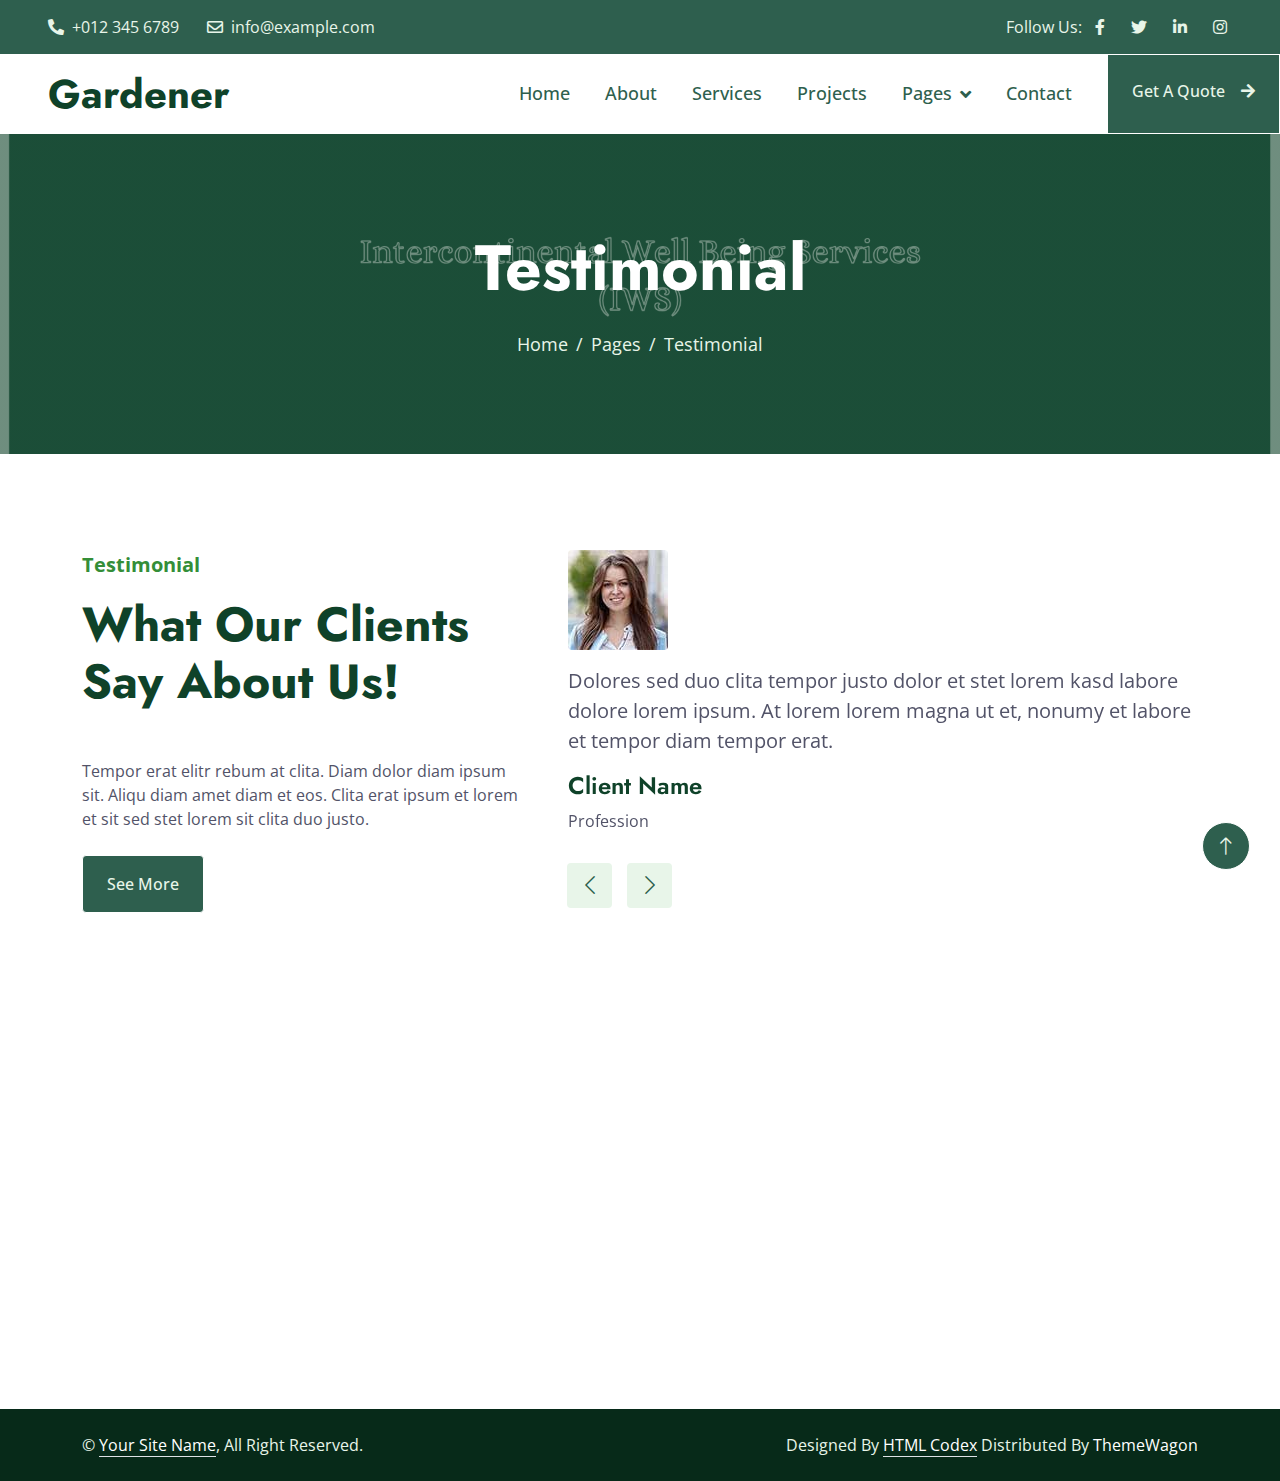
<file: testimonial.html>
<!DOCTYPE html>
<html lang="en">

<head>
    <meta charset="utf-8">
    <title>Gardener - Gardening Website Template</title>
    <meta content="width=device-width, initial-scale=1.0" name="viewport">
    <meta content="" name="keywords">
    <meta content="" name="description">

    <!-- Favicon -->
    <link href="img/favicon.ico" rel="icon">

    <!-- Google Web Fonts -->
    <link rel="preconnect" href="https://fonts.googleapis.com">
    <link rel="preconnect" href="https://fonts.gstatic.com" crossorigin>
    <link href="https://fonts.googleapis.com/css2?family=Jost:wght@500;600;700&family=Open+Sans:wght@400;500&display=swap" rel="stylesheet">  

    <!-- Icon Font Stylesheet -->
    <link href="https://cdnjs.cloudflare.com/ajax/libs/font-awesome/5.10.0/css/all.min.css" rel="stylesheet">
    <link href="https://cdn.jsdelivr.net/npm/bootstrap-icons@1.4.1/font/bootstrap-icons.css" rel="stylesheet">

    <!-- Libraries Stylesheet -->
    <link href="lib/animate/animate.min.css" rel="stylesheet">
    <link href="lib/owlcarousel/assets/owl.carousel.min.css" rel="stylesheet">
    <link href="lib/lightbox/css/lightbox.min.css" rel="stylesheet">

    <!-- Customized Bootstrap Stylesheet -->
    <link href="css/bootstrap.min.css" rel="stylesheet">

    <!-- Template Stylesheet -->
    <link href="css/style.css" rel="stylesheet">
</head>

<body>
    <!-- Spinner Start -->
    <div id="spinner" class="show bg-white position-fixed translate-middle w-100 vh-100 top-50 start-50 d-flex align-items-center justify-content-center">
        <div class="spinner-border text-primary" role="status" style="width: 3rem; height: 3rem;"></div>
    </div>
    <!-- Spinner End -->


    <!-- Topbar Start -->
    <div class="container-fluid bg-dark text-light px-0 py-2">
        <div class="row gx-0 d-none d-lg-flex">
            <div class="col-lg-7 px-5 text-start">
                <div class="h-100 d-inline-flex align-items-center me-4">
                    <span class="fa fa-phone-alt me-2"></span>
                    <span>+012 345 6789</span>
                </div>
                <div class="h-100 d-inline-flex align-items-center">
                    <span class="far fa-envelope me-2"></span>
                    <span>info@example.com</span>
                </div>
            </div>
            <div class="col-lg-5 px-5 text-end">
                <div class="h-100 d-inline-flex align-items-center mx-n2">
                    <span>Follow Us:</span>
                    <a class="btn btn-link text-light" href=""><i class="fab fa-facebook-f"></i></a>
                    <a class="btn btn-link text-light" href=""><i class="fab fa-twitter"></i></a>
                    <a class="btn btn-link text-light" href=""><i class="fab fa-linkedin-in"></i></a>
                    <a class="btn btn-link text-light" href=""><i class="fab fa-instagram"></i></a>
                </div>
            </div>
        </div>
    </div>
    <!-- Topbar End -->


    <!-- Navbar Start -->
    <nav class="navbar navbar-expand-lg bg-white navbar-light sticky-top p-0">
        <a href="index.html" class="navbar-brand d-flex align-items-center px-4 px-lg-5">
            <h1 class="m-0">Gardener</h1>
        </a>
        <button type="button" class="navbar-toggler me-4" data-bs-toggle="collapse" data-bs-target="#navbarCollapse">
            <span class="navbar-toggler-icon"></span>
        </button>
        <div class="collapse navbar-collapse" id="navbarCollapse">
            <div class="navbar-nav ms-auto p-4 p-lg-0">
                <a href="index.html" class="nav-item nav-link">Home</a>
                <a href="about.html" class="nav-item nav-link">About</a>
                <a href="service.html" class="nav-item nav-link">Services</a>
                <a href="project.html" class="nav-item nav-link">Projects</a>
                <div class="nav-item dropdown">
                    <a href="#" class="nav-link dropdown-toggle active" data-bs-toggle="dropdown">Pages</a>
                    <div class="dropdown-menu bg-light m-0">
                        <a href="feature.html" class="dropdown-item">Features</a>
                        <a href="quote.html" class="dropdown-item">Free Quote</a>
                        <a href="team.html" class="dropdown-item">Our Team</a>
                        <a href="testimonial.html" class="dropdown-item active">Testimonial</a>
                        <a href="404.html" class="dropdown-item">404 Page</a>
                    </div>
                </div>
                <a href="contact.html" class="nav-item nav-link">Contact</a>
            </div>
            <a href="" class="btn btn-primary py-4 px-lg-4 rounded-0 d-none d-lg-block">Get A Quote<i class="fa fa-arrow-right ms-3"></i></a>
        </div>
    </nav>
    <!-- Navbar End -->


    <!-- Page Header Start -->
    <div class="container-fluid page-header py-5 mb-5 wow fadeIn" data-wow-delay="0.1s">
        <div class="container text-center py-5">
            <h1 class="display-3 text-white mb-4 animated slideInDown">Testimonial</h1>
            <nav aria-label="breadcrumb animated slideInDown">
                <ol class="breadcrumb justify-content-center mb-0">
                    <li class="breadcrumb-item"><a href="#">Home</a></li>
                    <li class="breadcrumb-item"><a href="#">Pages</a></li>
                    <li class="breadcrumb-item active" aria-current="page">Testimonial</li>
                </ol>
            </nav>
        </div>
    </div>
    <!-- Page Header End -->


    <!-- Testimonial Start -->
    <div class="container-xxl py-5">
        <div class="container">
            <div class="row g-5">
                <div class="col-lg-5 wow fadeInUp" data-wow-delay="0.1s">
                    <p class="fs-5 fw-bold text-primary">Testimonial</p>
                    <h1 class="display-5 mb-5">What Our Clients Say About Us!</h1>
                    <p class="mb-4">Tempor erat elitr rebum at clita. Diam dolor diam ipsum sit. Aliqu diam amet diam et eos. Clita erat ipsum et lorem et sit sed stet lorem sit clita duo justo.</p>
                    <a class="btn btn-primary py-3 px-4" href="">See More</a>
                </div>
                <div class="col-lg-7 wow fadeInUp" data-wow-delay="0.5s">
                    <div class="owl-carousel testimonial-carousel">
                        <div class="testimonial-item">
                            <img class="img-fluid rounded mb-3" src="img/testimonial-1.jpg" alt="">
                            <p class="fs-5">Dolores sed duo clita tempor justo dolor et stet lorem kasd labore dolore lorem ipsum. At lorem lorem magna ut et, nonumy et labore et tempor diam tempor erat.</p>
                            <h4>Client Name</h4>
                            <span>Profession</span>
                        </div>
                        <div class="testimonial-item">
                            <img class="img-fluid rounded mb-3" src="img/testimonial-2.jpg" alt="">
                            <p class="fs-5">Dolores sed duo clita tempor justo dolor et stet lorem kasd labore dolore lorem ipsum. At lorem lorem magna ut et, nonumy et labore et tempor diam tempor erat.</p>
                            <h4>Client Name</h4>
                            <span>Profession</span>
                        </div>
                    </div>
                </div>
            </div>
        </div>
    </div>
    <!-- Testimonial End -->


    <!-- Footer Start -->
    <div class="container-fluid bg-dark text-light footer mt-5 py-5 wow fadeIn" data-wow-delay="0.1s">
        <div class="container py-5">
            <div class="row g-5">
                <div class="col-lg-3 col-md-6">
                    <h4 class="text-white mb-4">Our Office</h4>
                    <p class="mb-2"><i class="fa fa-map-marker-alt me-3"></i>123 Street, New York, USA</p>
                    <p class="mb-2"><i class="fa fa-phone-alt me-3"></i>+012 345 67890</p>
                    <p class="mb-2"><i class="fa fa-envelope me-3"></i>info@example.com</p>
                    <div class="d-flex pt-2">
                        <a class="btn btn-square btn-outline-light rounded-circle me-2" href=""><i class="fab fa-twitter"></i></a>
                        <a class="btn btn-square btn-outline-light rounded-circle me-2" href=""><i class="fab fa-facebook-f"></i></a>
                        <a class="btn btn-square btn-outline-light rounded-circle me-2" href=""><i class="fab fa-youtube"></i></a>
                        <a class="btn btn-square btn-outline-light rounded-circle me-2" href=""><i class="fab fa-linkedin-in"></i></a>
                    </div>
                </div>
                <div class="col-lg-3 col-md-6">
                    <h4 class="text-white mb-4">Services</h4>
                    <a class="btn btn-link" href="">Landscaping</a>
                    <a class="btn btn-link" href="">Pruning plants</a>
                    <a class="btn btn-link" href="">Urban Gardening</a>
                    <a class="btn btn-link" href="">Garden Maintenance</a>
                    <a class="btn btn-link" href="">Green Technology</a>
                </div>
                <div class="col-lg-3 col-md-6">
                    <h4 class="text-white mb-4">Quick Links</h4>
                    <a class="btn btn-link" href="">About Us</a>
                    <a class="btn btn-link" href="">Contact Us</a>
                    <a class="btn btn-link" href="">Our Services</a>
                    <a class="btn btn-link" href="">Terms & Condition</a>
                    <a class="btn btn-link" href="">Support</a>
                </div>
                <div class="col-lg-3 col-md-6">
                    <h4 class="text-white mb-4">Newsletter</h4>
                    <p>Dolor amet sit justo amet elitr clita ipsum elitr est.</p>
                    <div class="position-relative w-100">
                        <input class="form-control bg-light border-light w-100 py-3 ps-4 pe-5" type="text" placeholder="Your email">
                        <button type="button" class="btn btn-primary py-2 position-absolute top-0 end-0 mt-2 me-2">SignUp</button>
                    </div>
                </div>
            </div>
        </div>
    </div>
    <!-- Footer End -->


    <!-- Copyright Start -->
    <div class="container-fluid copyright py-4">
        <div class="container">
            <div class="row">
                <div class="col-md-6 text-center text-md-start mb-3 mb-md-0">
                    &copy; <a class="border-bottom" href="#">Your Site Name</a>, All Right Reserved.
                </div>
                <div class="col-md-6 text-center text-md-end">
                    <!--/*** This template is free as long as you keep the footer author’s credit link/attribution link/backlink. If you'd like to use the template without the footer author’s credit link/attribution link/backlink, you can purchase the Credit Removal License from "https://htmlcodex.com/credit-removal". Thank you for your support. ***/-->
                    Designed By <a class="border-bottom" href="https://htmlcodex.com">HTML Codex</a> Distributed By <a href="https://themewagon.com">ThemeWagon</a>
                </div>
            </div>
        </div>
    </div>
    <!-- Copyright End -->


    <!-- Back to Top -->
    <a href="#" class="btn btn-lg btn-primary btn-lg-square rounded-circle back-to-top"><i class="bi bi-arrow-up"></i></a>


    <!-- JavaScript Libraries -->
    <script src="https://code.jquery.com/jquery-3.4.1.min.js"></script>
    <script src="https://cdn.jsdelivr.net/npm/bootstrap@5.0.0/dist/js/bootstrap.bundle.min.js"></script>
    <script src="lib/wow/wow.min.js"></script>
    <script src="lib/easing/easing.min.js"></script>
    <script src="lib/waypoints/waypoints.min.js"></script>
    <script src="lib/owlcarousel/owl.carousel.min.js"></script>
    <script src="lib/counterup/counterup.min.js"></script>
    <script src="lib/parallax/parallax.min.js"></script>
    <script src="lib/isotope/isotope.pkgd.min.js"></script>
    <script src="lib/lightbox/js/lightbox.min.js"></script>

    <!-- Template Javascript -->
    <script src="js/main.js"></script>
</body>

</html>
</file>
<file: css/style.css>
/********** Template CSS **********/
:root {
    --primary: #2E5F4E;
    --secondary: #525368;
    --light: #E8F5E9;
    --dark: #2E5F4E;
}

.back-to-top {
    position: fixed;
    display: none;
    right: 30px;
    bottom: 30px;
    z-index: 99;
}

h1,
.h1,
h2,
.h2,
.fw-bold {
    font-weight: 700 !important;
}

h3,
.h3,
h4,
.h4,
.fw-medium {
    font-weight: 600 !important;
}

h5,
.h5,
h6,
.h6,
.fw-semi-bold {
    font-weight: 500 !important;
}


/*** Spinner ***/
#spinner {
    opacity: 0;
    visibility: hidden;
    transition: opacity .5s ease-out, visibility 0s linear .5s;
    z-index: 99999;
}

#spinner.show {
    transition: opacity .5s ease-out, visibility 0s linear 0s;
    visibility: visible;
    opacity: 1;
}


/*** Button ***/
.btn {
    transition: .5s;
    font-weight: 500;
}

.btn-primary,
.btn-outline-primary:hover {
    color: var(--light);
}

.btn-square {
    width: 38px;
    height: 38px;
}

.btn-sm-square {
    width: 32px;
    height: 32px;
}

.btn-lg-square {
    width: 48px;
    height: 48px;
}

.btn-square,
.btn-sm-square,
.btn-lg-square {
    padding: 0;
    display: flex;
    align-items: center;
    justify-content: center;
    font-weight: normal;
}


/*** Navbar ***/
.navbar.sticky-top {
    top: -100px;
    transition: .5s;
}

.navbar .navbar-brand,
.navbar a.btn {
    height: 80px
}

.navbar .navbar-nav .nav-link {
    margin-right: 35px;
    padding: 25px 0;
    color: var(--dark);
    font-size: 18px;
    font-weight: 500;
    outline: none;
}

.navbar .navbar-nav .nav-link:hover,
.navbar .navbar-nav .nav-link.active {
    color: var(--primary);
}

.navbar .dropdown-toggle::after {
    border: none;
    content: "\f107";
    font-family: "Font Awesome 5 Free";
    font-weight: 900;
    vertical-align: middle;
    margin-left: 8px;
}

@media (max-width: 991.98px) {
    .navbar .navbar-nav .nav-link  {
        margin-right: 0;
        padding: 10px 0;
    }

    .navbar .navbar-nav {
        border-top: 1px solid #EEEEEE;
    }
}

@media (min-width: 992px) {
    .navbar .nav-item .dropdown-menu {
        display: block;
        border: none;
        margin-top: 0;
        top: 150%;
        opacity: 0;
        visibility: hidden;
        transition: .5s;
    }

    .navbar .nav-item:hover .dropdown-menu {
        top: 100%;
        visibility: visible;
        transition: .5s;
        opacity: 1;
    }
}


/*** Header ***/
.carousel-caption {
    top: 0;
    left: 0;
    right: 0;
    bottom: 0;
    display: flex;
    align-items: center;
    justify-content: center;
    text-align: center;
    background: rgba(15, 66, 41, .6);
    z-index: 1;
}

.carousel-control-prev,
.carousel-control-next {
    width: 15%;
}

.carousel-control-prev-icon,
.carousel-control-next-icon {
    width: 3rem;
    height: 3rem;
    border-radius: 3rem;
    background-color: var(--primary);
    border: 10px solid var(--primary);
}

@media (max-width: 768px) {
    #header-carousel .carousel-item {
        position: relative;
        min-height: 450px;
    }
    
    #header-carousel .carousel-item img {
        position: absolute;
        width: 100%;
        height: 100%;
        object-fit: cover;
    }
}

.page-header {
    background: linear-gradient(rgba(15, 66, 41, .6), rgba(15, 66, 41, .6)), url(../img/I.png) center center no-repeat;
    background-size: cover;
}

.page-header .breadcrumb-item+.breadcrumb-item::before {
    color: var(--light);
}

.page-header .breadcrumb-item,
.page-header .breadcrumb-item a {
    font-size: 18px;
    color: var(--light);
}


/*** Top Feature ***/
@media (min-width: 991.98px) {
    .top-feature {
        position: relative;
        margin-top: -80px;
        z-index: 1;
    }
}


/*** Facts & Quote ***/
.facts,
.quote {
    background: rgba(15, 66, 41, .6);
}


/*** Service ***/
.service-item {
    position: relative;
    text-align: center;
}

.service-item .service-img {
    position: absolute;
    width: 100%;
    height: 100%;
    top: 0;
    left: 0;
    overflow: hidden;
    z-index: -1;
}

.service-item .service-img img {
    position: absolute;
    width: 100%;
    height: 100%;
    left: 0;
    object-fit: cover;
    transform: scale(1.2);
    transition: .3s;
    z-index: -1;
}

.service-item:hover .service-img img {
    transform: scale(1);
}

.service-item .service-text {
    background: #FFFFFF;
    box-shadow: 0 0 45px rgba(0, 0, 0, .08);
    transition: .3s;
}

.service-item:hover .service-text {
    background: rgba(15, 66, 41, .6);
}

.service-item .service-text h4,
.service-item .service-text p {
    transition: .3;
}

.service-item:hover .service-text h4 {
    color: #FFFFFF;
}

.service-item:hover .service-text p {
    color: var(--light);
}

.service-item .service-text .btn-square {
    width: 100px;
    height: 100px;
    background: transparent;
    transition: .5s;
}

.service-item:hover .service-text .btn-square {
    background: var(--light);
}

.service-item .service-text .btn {
    width: 31px;
    height: 31px;
    display: inline-flex;
    align-items: center;
    color: var(--dark);
    background: var(--light);
    white-space: nowrap;
    overflow: hidden;
    transition: .3s;
}

.service-item:hover .service-text .btn {
    width: 112px;
}


/*** Project Portfolio ***/
#portfolio-flters {
    display: inline-block;
    background: var(--light);
    padding: 10px 15px;
}

#portfolio-flters li {
    display: inline-block;
    font-weight: 500;
    color: var(--primary);
    cursor: pointer;
    transition: .5s;
    border-bottom: 2px solid transparent;
}

#portfolio-flters li:hover,
#portfolio-flters li.active {
    color: var(--dark);
    border-color: var(--dark);
}

.portfolio-inner {
    position: relative;
    overflow: hidden;
}

.portfolio-inner::before,
.portfolio-inner::after {
    position: absolute;
    content: "";
    width: 0;
    height: 100%;
    top: 0;
    left: 0;
    background: rgba(15, 66, 41, .6);
    transition: .5s;
}

.portfolio-inner::after {
    left: auto;
    right: 0;
}

.portfolio-inner:hover::before,
.portfolio-inner:hover::after {
    width: 50%;
}

.portfolio-inner .portfolio-text {
    position: absolute;
    width: 100%;
    height: 100%;
    top: 0;
    left: 0;
    display: flex;
    flex-direction: column;
    align-items: center;
    justify-content: center;
    transition: .5s;
    z-index: 3;
    opacity: 0;
}

.portfolio-inner:hover .portfolio-text {
    transition-delay: .3s;
    opacity: 1;
}

.portfolio-inner .portfolio-text .btn {
    background: var(--light);
    color: var(--primary);
}

.portfolio-inner .portfolio-text .btn:hover {
    background: var(--primary);
    color: var(--light);
}


/*** Team ***/
.team-item {
    position: relative;
    overflow: hidden;
}

.team-item .team-text {
    position: absolute;
    width: calc(100% - 45px);
    left: -100%;
    bottom: 45px;
    padding: 1.5rem;
    background: #FFFFFF;
    border-radius: 0 4px 4px 0;
    opacity: 0;
    transition: .5s;
}

.team-item:hover .team-text {
    left: 0;
    opacity: 1;
}

.team-item .team-social .btn {
    background: var(--light);
    color: var(--primary);
}

.team-item .team-social .btn:hover {
    background: var(--primary);
    color: var(--light);
}

.team-item .team-img .team-social {
    position: absolute;
    width: 100%;
    height: 100%;
    top: 0;
    left: 0;
    display: flex;
    align-items: center;
    justify-content: center;
    transition: .5s;
    z-index: 3;
    opacity: 0;
}

.team-item:hover .team-img .team-social {
    transition-delay: .3s;
    opacity: 1;
}


/*** Testimonial ***/

.testimonial-carousel .owl-item img {
    width: 100px;
    height: 100px;
}

.testimonial-carousel .owl-nav {
    margin-top: 30px;
    display: flex;
}

.testimonial-carousel .owl-nav .owl-prev,
.testimonial-carousel .owl-nav .owl-next {
    margin-right: 15px;
    width: 45px;
    height: 45px;
    display: flex;
    align-items: center;
    justify-content: center;
    color: var(--primary);
    background: var(--light);
    border-radius: 4px;
    font-size: 22px;
    transition: .5s;
}

.testimonial-carousel .owl-nav .owl-prev:hover,
.testimonial-carousel .owl-nav .owl-next:hover {
    background: var(--primary);
    color: var(--light);
}


/*** Footer ***/
.footer .btn.btn-link {
    display: block;
    margin-bottom: 5px;
    padding: 0;
    text-align: left;
    color: var(--light);
    font-weight: normal;
    text-transform: capitalize;
    transition: .3s;
}

.footer .btn.btn-link::before {
    position: relative;
    content: "\f105";
    font-family: "Font Awesome 5 Free";
    font-weight: 900;
    margin-right: 10px;
}

.footer .btn.btn-link:hover {
    color: var(--primary);
    letter-spacing: 1px;
    box-shadow: none;
}

.copyright {
    color: var(--light);
    background: #072A19;
}

.copyright a {
    color: #FFFFFF;
}

.copyright a:hover {
    color: var(--primary);
}
</file>
